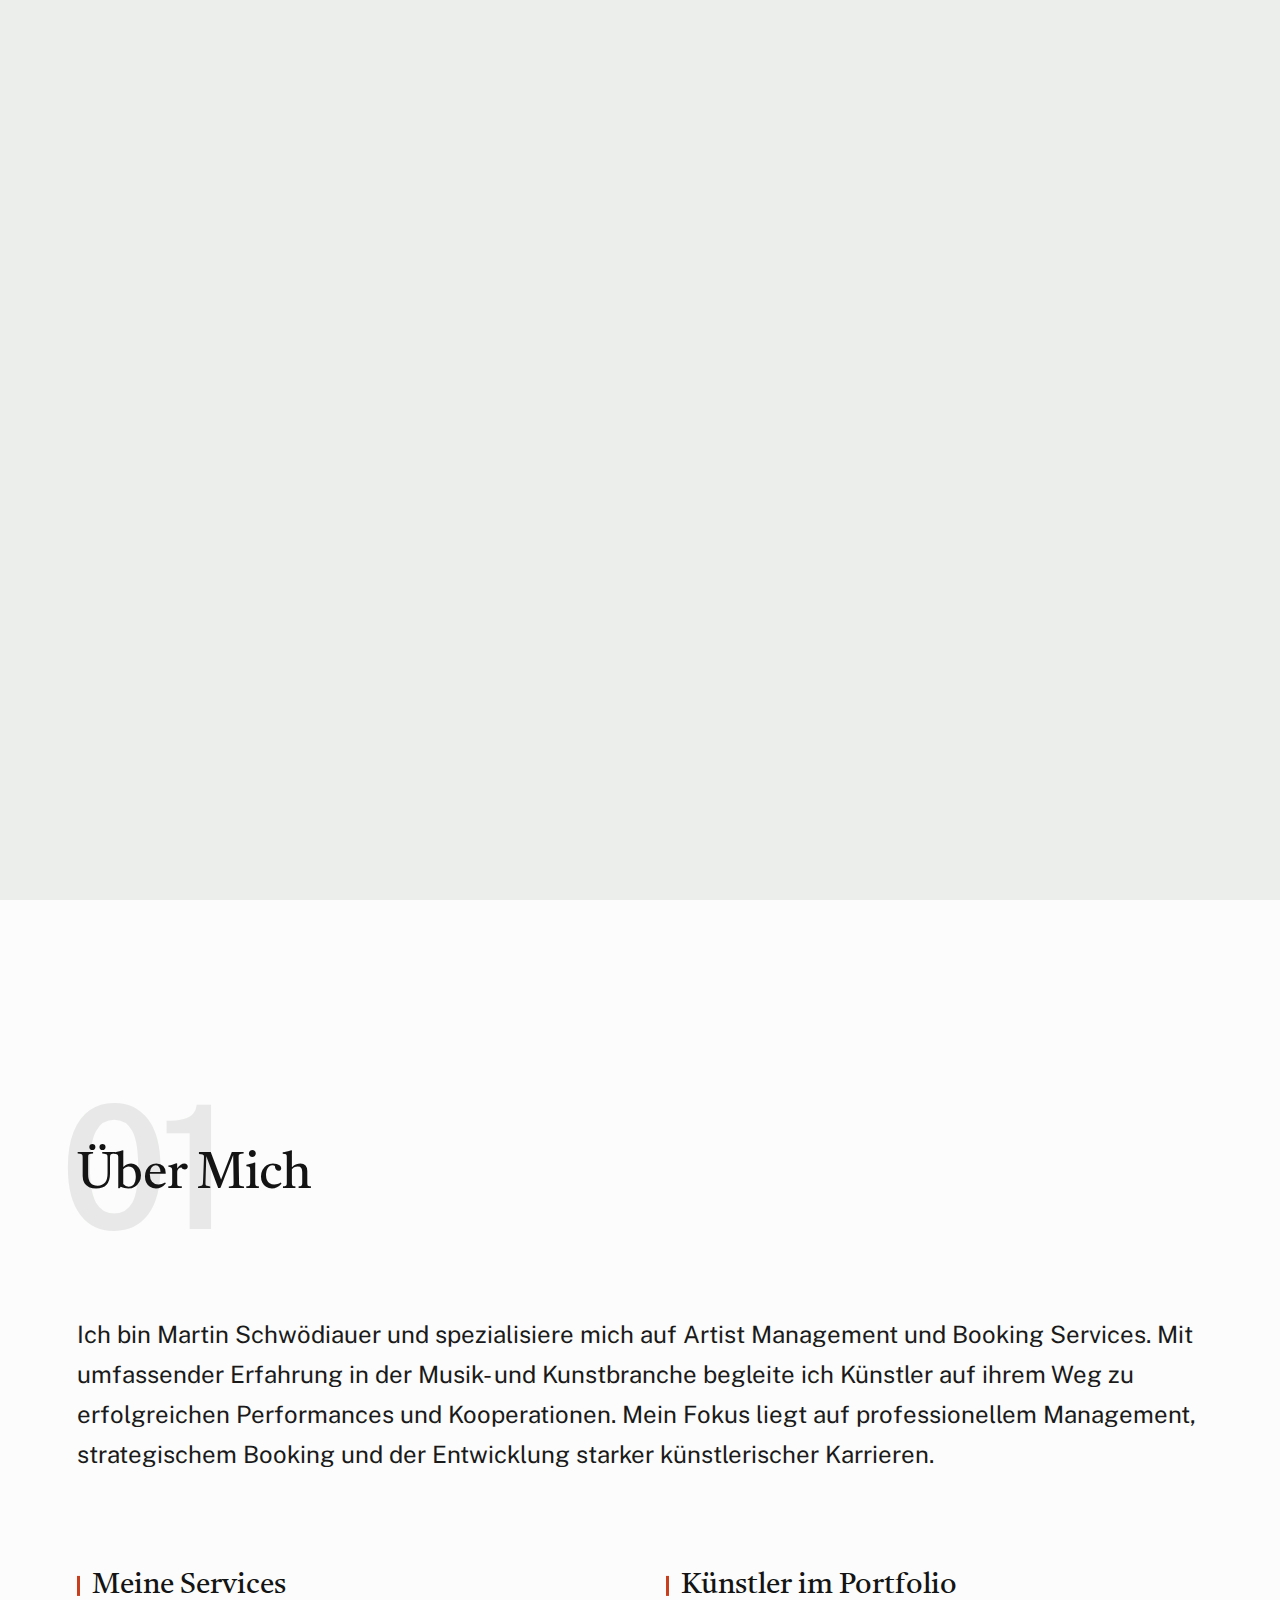
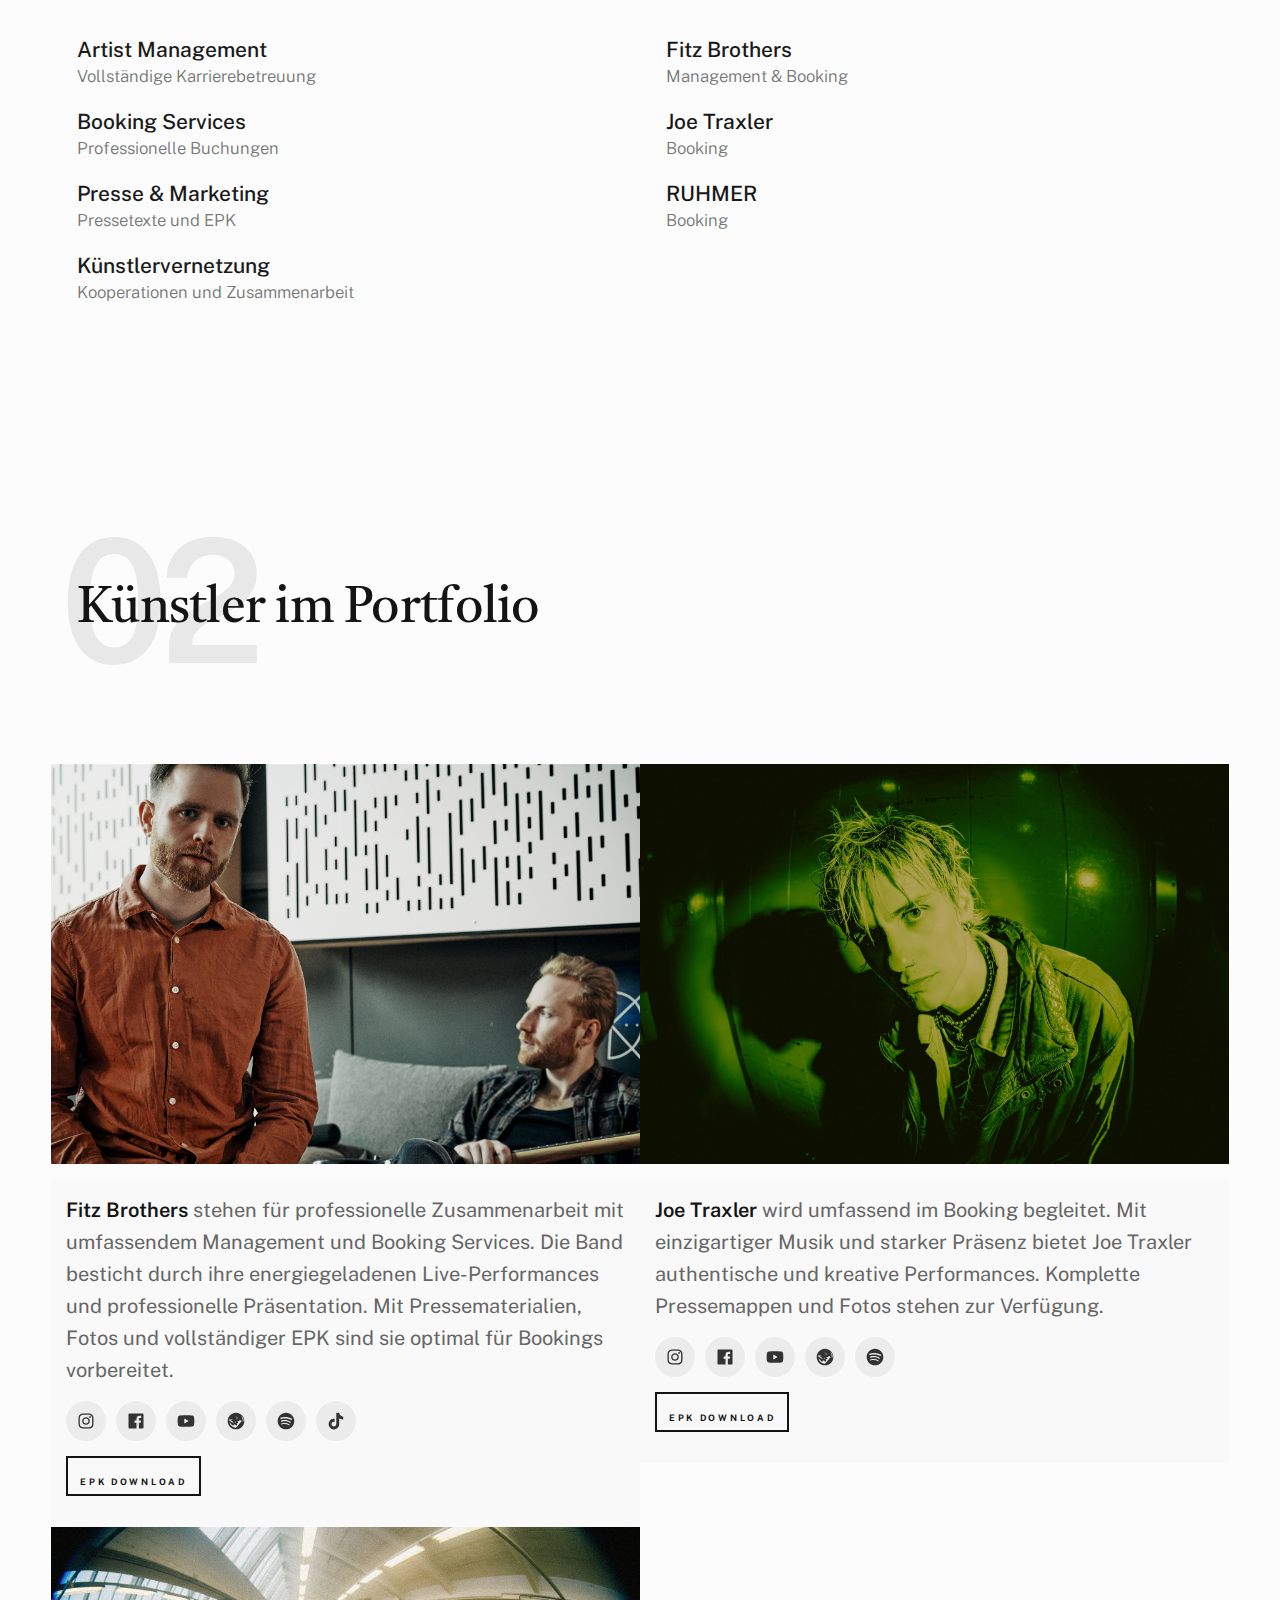
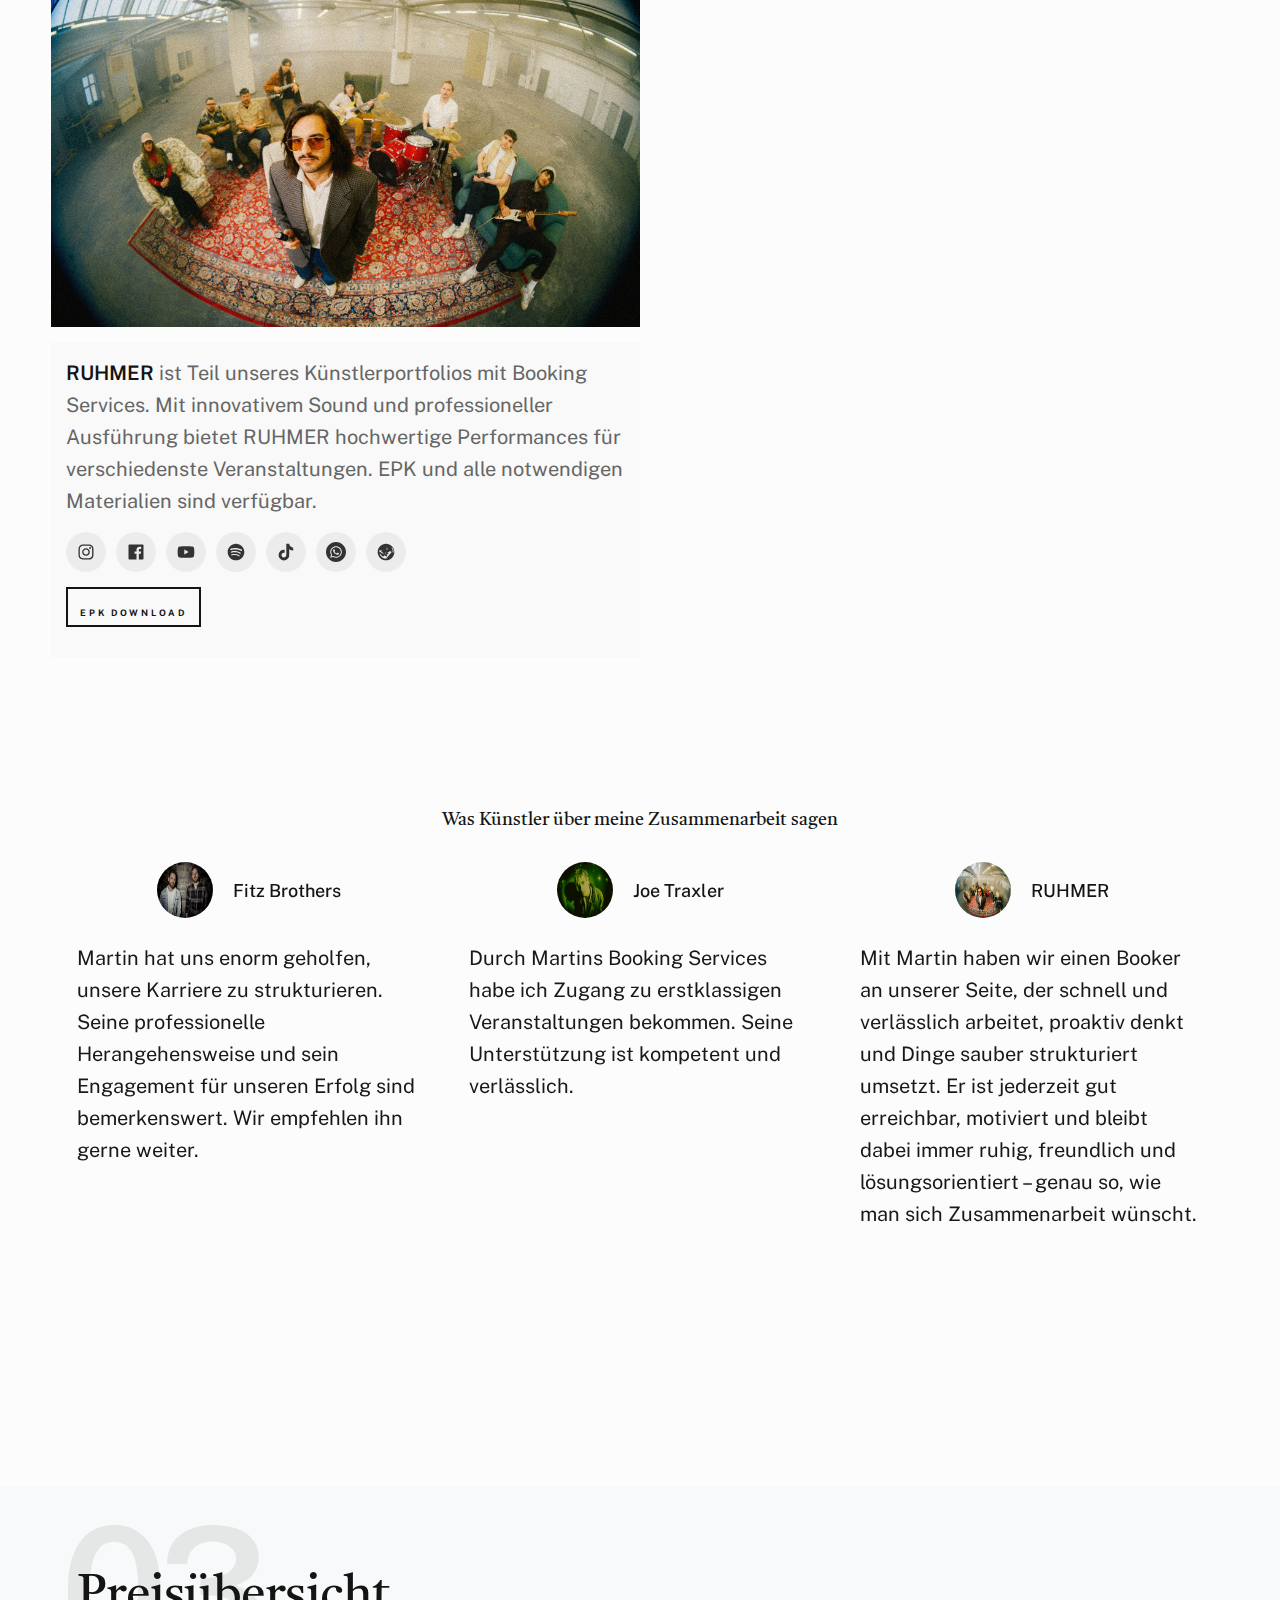
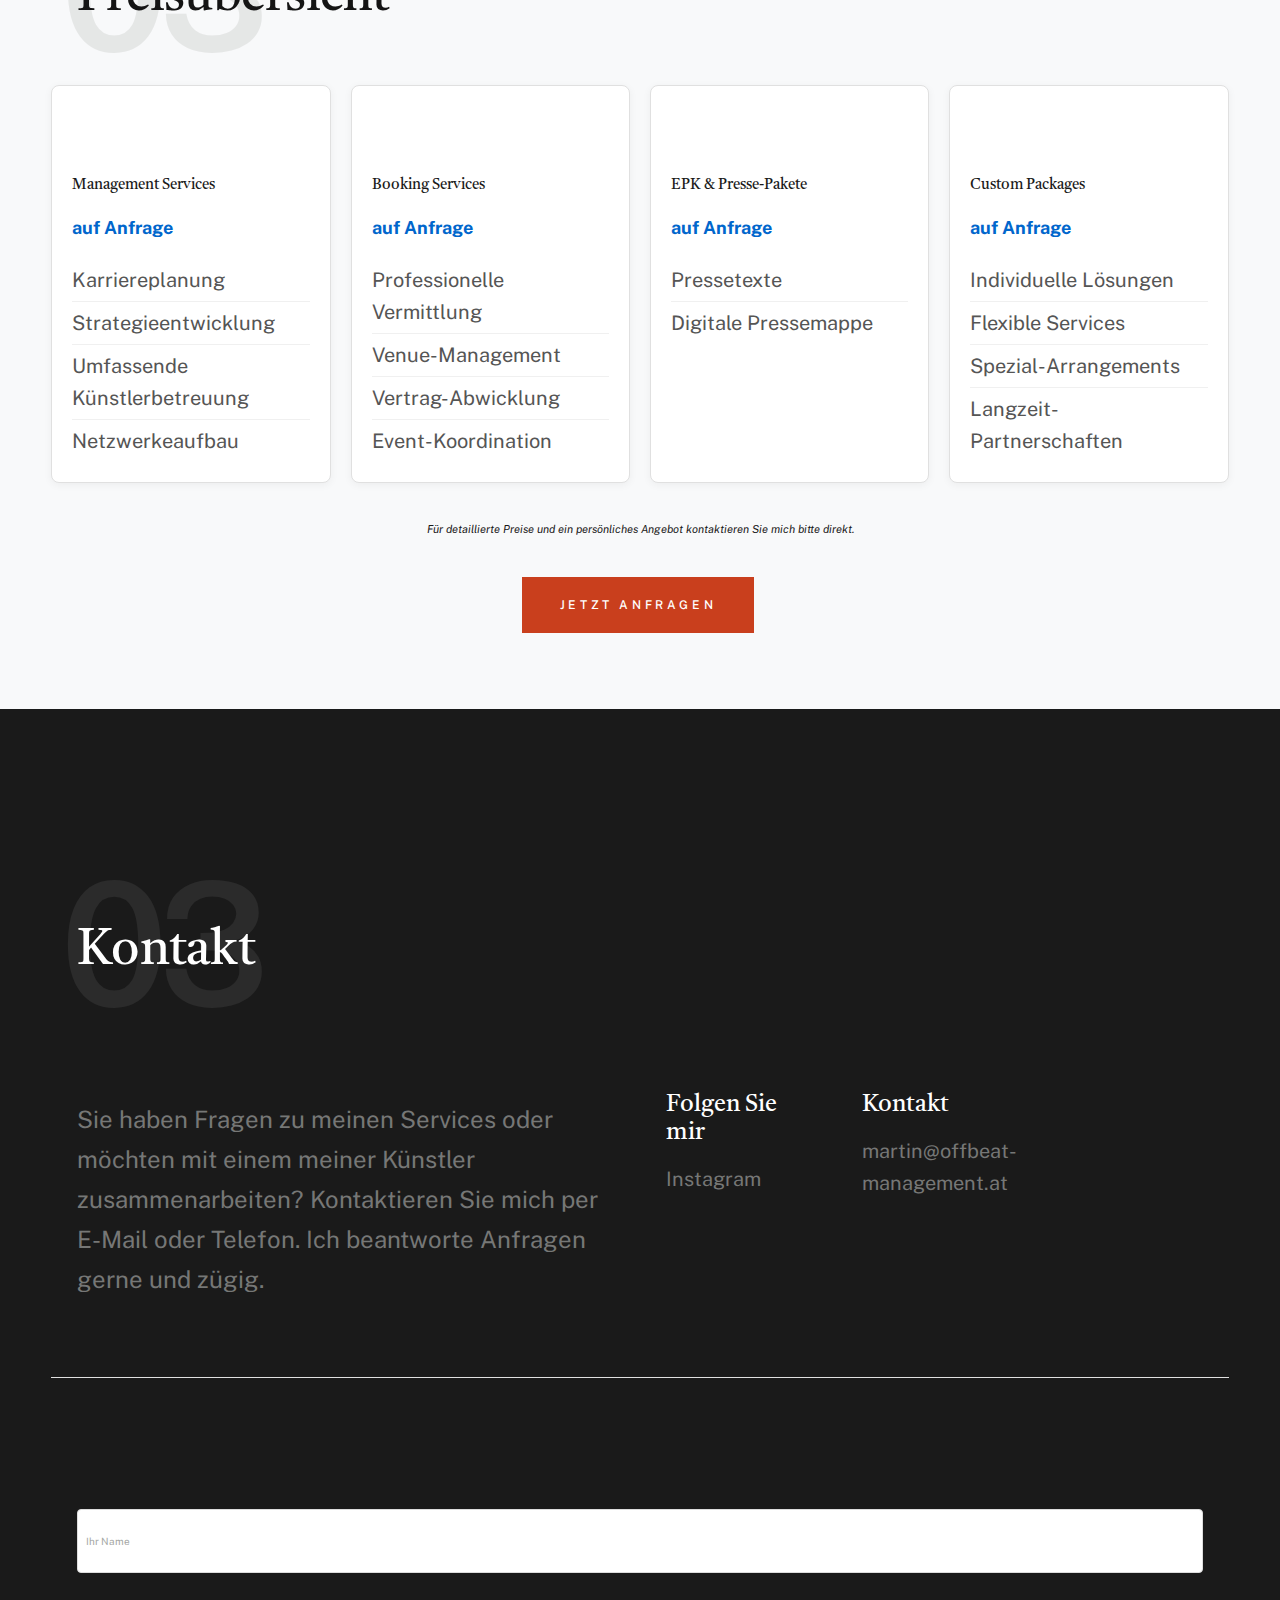
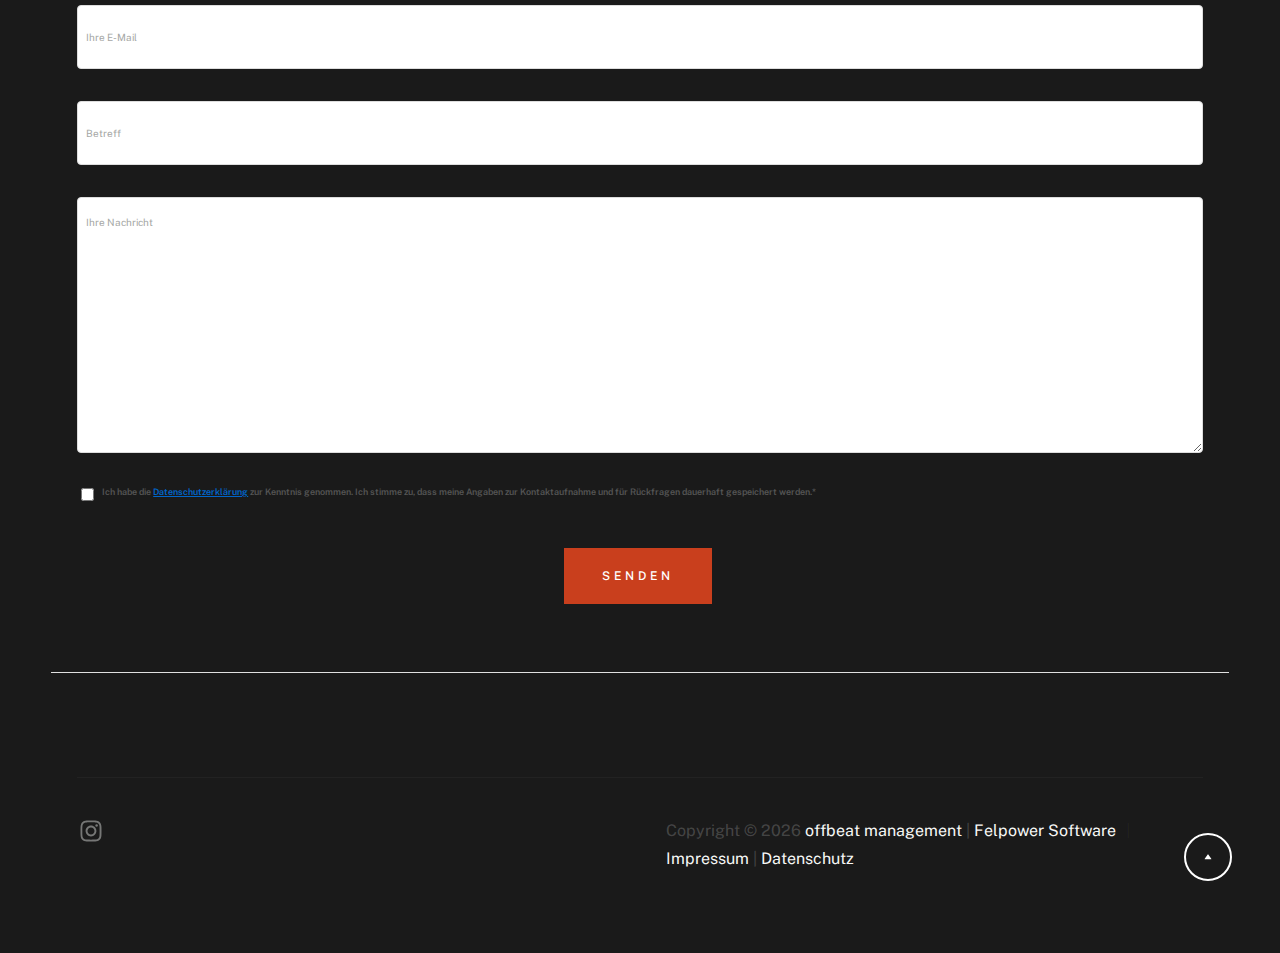
<file: index.html>
<!DOCTYPE html>
<html lang="de" class="no-js" >
<head>

    <!--- basic page needs
    ================================================== -->
    <meta charset="utf-8">
    <meta name="viewport" content="width=device-width, initial-scale=1">
    <title>Offbeat Management - Artist Management & Booking | Martin Schwödiauer</title>
    <meta name="description" content="Professionelles Artist Management und Booking Services in Österreich. Martin Schwödiauer bietet umfassende Künstlerbetreuung für Fitz Brothers, Joe Traxler und RUHMER.">
    <meta name="keywords" content="Artist Management, Booking Agent, Künstlermanagement, Konzertbuchung, Fitz Brothers, Joe Traxler, RUHMER, Musikmanagement Österreich, Live Booking">
    <meta name="author" content="Martin Schwödiauer">
    <meta name="robots" content="index, follow">
    <link rel="canonical" href="https://www.offbeat-management.at/">

    <!-- Open Graph / Facebook -->
    <meta property="og:type" content="website">
    <meta property="og:url" content="https://www.offbeat-management.at/">
    <meta property="og:title" content="Offbeat Management - Artist Management & Booking">
    <meta property="og:description" content="Professionelles Artist Management und Booking Services in Österreich. Umfassende Künstlerbetreuung für Fitz Brothers, Joe Traxler und RUHMER.">
    <meta property="og:image" content="https://www.offbeat-management.at/data/Website/Fotos/logos/Offbeat_Management_Icon_black_transparent.png">
    <meta property="og:locale" content="de_AT">

    <!-- Twitter -->
    <meta name="twitter:card" content="summary_large_image">
    <meta name="twitter:url" content="https://www.offbeat-management.at/">
    <meta name="twitter:title" content="Offbeat Management - Artist Management & Booking">
    <meta name="twitter:description" content="Professionelles Artist Management und Booking Services in Österreich.">
    <meta name="twitter:image" content="https://www.offbeat-management.at/data/Website/Fotos/logos/Offbeat_Management_Icon_black_transparent.png">

    <script>
        document.documentElement.classList.remove('no-js');
        document.documentElement.classList.add('js');
    </script>

    <!-- CSS
    ================================================== -->
    <link rel="preload" href="css/vendor.css" as="style" onload="this.onload=null;this.rel='stylesheet'">
    <link rel="preload" href="css/styles.css" as="style" onload="this.onload=null;this.rel='stylesheet'">
    <link rel="preload" href="css/custom.css" as="style" onload="this.onload=null;this.rel='stylesheet'">
    <noscript>
        <link rel="stylesheet" href="css/vendor.css">
        <link rel="stylesheet" href="css/styles.css">
        <link rel="stylesheet" href="css/custom.css">
    </noscript>

    <!-- favicons
    ================================================== -->
    <link rel="apple-touch-icon" sizes="180x180" href="assets/apple-touch-icon.png">
    <link rel="icon" type="image/png" sizes="32x32" href="assets/favicon-32x32.png">
    <link rel="icon" type="image/png" sizes="16x16" href="assets/favicon-16x16.png">
    <link rel="icon" type="image/x-icon" href="assets/favicon.ico">
    <link rel="manifest" href="site.webmanifest">

    <!-- Cloudflare Web Analytics -->
    <script defer src='https://static.cloudflareinsights.com/beacon.min.js' data-cf-beacon='{"token": "41fb45cce1a14b62a5c5382fb686d481"}'></script>
    <!-- End Cloudflare Web Analytics -->

</head>


<body id="top">

    
    <!-- preloader
    ================================================== -->
    <div id="preloader">
        <div id="loader" class="dots-fade">
            <div></div>
            <div></div>
            <div></div>
        </div>
    </div>


    <!-- page wrap
    ================================================== -->
    <div id="page" class="s-pagewrap">


        <!-- # site header 
        ================================================== -->
        <header class="s-header">
            <div class="row s-header__inner">

                <div class="s-header__block">
                    <div class="s-header__logo">
                        <a class="logo" href="index.html">
                            <img src="data/Website/Fotos/logos/Offbeat_Management_Icon_white_transparent.png" alt="Offbeat Management Logo" class="logo-img" loading="eager">
                        </a>
                    </div>

                    <a class="s-header__menu-toggle" href="#0"><span>Menu</span></a>
                </div> <!-- end s-header__block -->

                <nav class="s-header__nav">    
                    <ul class="s-header__menu-links">
                        <li class="current"><a class="smoothscroll" href="#intro">Home</a></li>
                        <li><a class="smoothscroll" href="#about">Über mich</a></li>
                        <li><a class="smoothscroll" href="#works">Künstler</a></li>
                        <li><a class="smoothscroll" href="#pricing">Preise</a></li>
                        <li><a class="smoothscroll" href="#footer">Kontakt</a></li>
                    </ul> <!-- s-header__menu-links -->    
                </nav> <!-- end s-header__nav -->

            </div> <!-- end s-header__inner -->
        </header> <!-- end s-header -->


        <!-- # intro
        ================================================== -->
        <section id="intro" class="s-intro target-section">

            <div class="row s-intro__content width-sixteen-col">
                <div class="column lg-12 s-intro__content-inner grid-block grid-16">
                    
                    <div class="s-intro__content-text">

                        <div class="s-intro__content-pretitle text-pretitle">Willkommen</div>
                        <h1 class="s-intro__content-title">
                        Ich bin
                        Martin Schwödiauer <br>
                        Artist Management <br>
                        & Booking Services
                        </h1>                            

                        <div class="s-intro__content-btns">
                            <a class="smoothscroll btn" href="#about">Mehr über mich</a>
                            <a class="smoothscroll btn btn--stroke" href="#footer">Kontakt</a>
                        </div> <!-- s-intro__content-btns -->   

                    </div> <!-- s-intro__content-text -->
                    
                    <div class="s-intro__content-media">
                        <div class="intro-carousel" data-carousel-images="data/Website/Fotos/Martin/DSF9099sw.jpg|data/Website/Fotos/Martin/DSF9337sw.jpg|data/Website/Fotos/Martin/DSF9353sw.jpg|data/Website/Fotos/Martin/DSF9383sw2.jpg">
                            <div class="intro-carousel__track">
                                <img class="intro-carousel__slide" src="data/Website/Fotos/Martin/DSF9099sw.jpg" alt="Martin Schwödiauer" loading="lazy">
                                <img class="intro-carousel__slide" src="data/Website/Fotos/Martin/DSF9337sw.jpg" alt="Martin Schwödiauer" loading="lazy">
                                <img class="intro-carousel__slide" src="data/Website/Fotos/Martin/DSF9353sw.jpg" alt="Martin Schwödiauer" loading="lazy">
                                <img class="intro-carousel__slide" src="data/Website/Fotos/Martin/DSF9383sw2.jpg" alt="Martin Schwödiauer" loading="lazy">
                            </div>
                            <div class="intro-carousel__dots"></div>
                        </div>
                    </div> <!-- s-intro__content-media -->

                </div> <!-- s-intro__content-inner -->  
            </div> <!-- s-intro__content -->

            <div class="s-intro__scroll-down">
                <a href="#about" class="smoothscroll">
                    <div class="scroll-icon">
                        <svg xmlns="http://www.w3.org/2000/svg" width="24" height="24" viewBox="0 0 24 24"><path d="M11.178 19.569a.998.998 0 0 0 1.644 0l9-13A.999.999 0 0 0 21 5H3a1.002 1.002 0 0 0-.822 1.569l9 13z"></path></svg>
                    </div>
                    <span class="scroll-text u-screen-reader-text">Scroll Down</span>
                </a>
            </div> <!-- s-intro__scroll-down -->

        </section> <!-- end s-intro -->


        <!-- # about
        ================================================== -->
        <section id="about" class="s-about target-section">

            <div class="row s-about__content">
                <div class="column xl-12">    
                    
                    <div class="section-header" data-num="01">
                        <h2 class="text-display-title">Über Mich</h2>
                    </div> <!-- end section-header -->

                    <p class="attention-getter">
                    Ich bin Martin Schwödiauer und spezialisiere mich auf Artist Management und Booking Services. 
                    Mit umfassender Erfahrung in der Musik- und Kunstbranche begleite ich Künstler auf ihrem Weg 
                    zu erfolgreichen Performances und Kooperationen. Mein Fokus liegt auf professionellem Management, 
                    strategischem Booking und der Entwicklung starker künstlerischer Karrieren.
                    </p>

                    <div class="grid-list-items s-about__blocks">

                        <div class="grid-list-items__item s-about__block">
                            <h4 class="s-about__block-title">Meine Services</h4>
                            <ul class="s-about__list">
                                <li>
                                    Artist Management
                                    <span>Vollständige Karrierebetreuung</span>
                                </li>
                                <li>
                                    Booking Services
                                    <span>Professionelle Buchungen</span>
                                </li>
                                <li>
                                    Presse & Marketing
                                    <span>Pressetexte und EPK</span>
                                </li>
                                <li>
                                    Künstlervernetzung
                                    <span>Kooperationen und Zusammenarbeit</span>
                                </li>
                            </ul>
                        </div> <!--end s-about__block -->

                        <div class="grid-list-items__item s-about__block">
                            <h4 class="s-about__block-title">Künstler im Portfolio</h4>

                            <ul class="s-about__list">
                                <li>
                                    <a class="smoothscroll" href="#fitz-brothers">
                                        Fitz Brothers
                                        <span>Management & Booking</span>
                                    </a>                                        
                                </li>
                                <li>
                                    <a class="smoothscroll" href="#joe-traxler">
                                        Joe Traxler
                                        <span>Booking</span>
                                    </a>
                                </li>
                                <li>
                                    <a class="smoothscroll" href="#ruhmer">
                                        RUHMER
                                        <span>Booking</span>
                                    </a>
                                </li>
                            </ul>
                        </div> <!--end s-about__block -->

                    </div> <!-- grid-list-items -->

                </div> <!--end column -->
            </div> <!--end s-about__content -->
            
        </section> <!-- end s-about -->   



        <!-- # works - Artists
        ================================================== -->
        <section id="works" class="s-works target-section">

            <div class="row">
                <div class="column xl-12">
                    <div class="section-header" data-num="02">
                        <h2 class="text-display-title">Künstler im Portfolio</h2>
                    </div> <!-- end section-header -->
                </div>
            </div>

            <div class="row folio-entries">

                <!-- Fitz Brothers -->
                <div class="column entry" id="fitz-brothers">
                    <a href="data/Website/Fitz_Brothers/FitzBrothers_4_Lukas_Johann.jpg" class="entry__link glightbox" data-glightbox="title: Fitz Brothers">
                        <div class="entry__thumb">
                            <img src="data/Website/Fitz_Brothers/FitzBrothers_4_Lukas_Johann.jpg" alt="Fitz Brothers" loading="lazy">
                        </div>
                        <div class="entry__info">
                            <h4 class="entry__title">Fitz Brothers</h4>
                            <div class="entry__cat">Management & Booking</div>
                        </div>
                    </a>

                    <div class="artist-details">
                        <div class="artist-bio">
                            <p><strong>Fitz Brothers</strong> stehen für professionelle Zusammenarbeit mit umfassendem Management und Booking Services. 
                            Die Band besticht durch ihre energiegeladenen Live-Performances und professionelle Präsentation. 
                            Mit Pressematerialien, Fotos und vollständiger EPK sind sie optimal für Bookings vorbereitet.</p>
                        </div>
                        <div class="artist-socials">
                            <a href="https://www.instagram.com/fitzbrothersmusic" target="_blank" rel="noopener noreferrer" title="Instagram">
                                <svg xmlns="http://www.w3.org/2000/svg" width="20" height="20" viewBox="0 0 24 24" fill="currentColor"><path d="M11.999,7.377c-2.554,0-4.623,2.07-4.623,4.623c0,2.554,2.069,4.624,4.623,4.624c2.552,0,4.623-2.07,4.623-4.624C16.622,9.447,14.551,7.377,11.999,7.377L11.999,7.377z M11.999,15.004c-1.659,0-3.004-1.345-3.004-3.003c0-1.659,1.345-3.003,3.004-3.003s3.002,1.344,3.002,3.003C15.001,13.659,13.658,15.004,11.999,15.004L11.999,15.004z"/><circle cx="16.806" cy="7.207" r="1.078"/><path d="M20.533,6.111c-0.469-1.209-1.424-2.165-2.633-2.632c-0.699-0.263-1.438-0.404-2.186-0.42c-0.963-0.042-1.268-0.054-3.71-0.054s-2.755,0-3.71,0.054C7.548,3.074,6.809,3.215,6.11,3.479C4.9,3.946,3.945,4.902,3.477,6.111c-0.263,0.7-0.404,1.438-0.419,2.186c-0.043,0.962-0.056,1.267-0.056,3.71c0,2.442,0,2.753,0.056,3.71c0.015,0.748,0.156,1.486,0.419,2.187c0.469,1.208,1.424,2.164,2.634,2.632c0.696,0.272,1.435,0.426,2.185,0.45c0.963,0.042,1.268,0.055,3.71,0.055s2.755,0,3.71-0.055c0.747-0.015,1.486-0.157,2.186-0.419c1.209-0.469,2.164-1.424,2.633-2.633c0.263-0.7,0.404-1.438,0.419-2.186c0.043-0.962,0.056-1.267,0.056-3.71s0-2.753-0.056-3.71C20.941,7.57,20.801,6.819,20.533,6.111z M19.315,15.643c-0.007,0.576-0.111,1.147-0.311,1.688c-0.305,0.787-0.926,1.409-1.712,1.711c-0.535,0.199-1.099,0.303-1.67,0.311c-0.95,0.044-1.218,0.055-3.654,0.055c-2.438,0-2.687,0-3.655-0.055c-0.569-0.007-1.135-0.112-1.669-0.311c-0.789-0.301-1.414-0.923-1.719-1.711c-0.196-0.534-0.302-1.099-0.311-1.669c-0.043-0.95-0.053-1.218-0.053-3.654c0-2.437,0-2.686,0.053-3.655c0.007-0.576,0.111-1.146,0.311-1.687c0.305-0.789,0.93-1.41,1.719-1.712c0.534-0.198,1.1-0.303,1.669-0.311c0.951-0.043,1.218-0.055,3.655-0.055c2.437,0,2.687,0,3.654,0.055c0.571,0.007,1.135,0.112,1.67,0.311c0.786,0.303,1.407,0.925,1.712,1.712c0.196,0.534,0.302,1.099,0.311,1.669c0.043,0.951,0.054,1.218,0.054,3.655c0,2.436,0,2.698-0.043,3.654H19.315z"/></svg>
                            </a>
                            <a href="https://facebook.com/fitzbrothers" target="_blank" rel="noopener noreferrer" title="Facebook">
                                <svg xmlns="http://www.w3.org/2000/svg" width="20" height="20" viewBox="0 0 24 24" fill="currentColor"><path d="M20,3H4C3.447,3,3,3.448,3,4v16c0,0.552,0.447,1,1,1h8.615v-6.96h-2.338v-2.725h2.338v-2c0-2.325,1.42-3.592,3.5-3.592c0.699-0.002,1.399,0.034,2.095,0.107v2.42h-1.435c-1.128,0-1.348,0.538-1.348,1.325v1.735h2.697l-0.35,2.725h-2.348V21H20c0.553,0,1-0.448,1-1V4C21,3.448,20.553,3,20,3z"/></svg>
                            </a>
                            <a href="https://youtube.com/@FITZBros" target="_blank" rel="noopener noreferrer" title="YouTube">
                                <svg xmlns="http://www.w3.org/2000/svg" width="20" height="20" viewBox="0 0 24 24" fill="currentColor"><path d="M21.593,7.203c-0.23-0.858-0.905-1.535-1.762-1.766C18.265,5.007,12,5,12,5S5.736,4.993,4.169,5.404c-0.84,0.229-1.534,0.921-1.766,1.778c-0.413,1.566-0.417,4.814-0.417,4.814s-0.004,3.264,0.406,4.814c0.23,0.857,0.905,1.534,1.763,1.765c1.582,0.43,7.83,0.437,7.83,0.437s6.265,0.007,7.831-0.403c0.856-0.23,1.534-0.906,1.767-1.763C21.997,15.281,22,12.034,22,12.034S22.02,8.769,21.593,7.203z M9.996,15.005l0.005-6l5.207,3.005L9.996,15.005z"/></svg>
                            </a>
                            <a href="https://fitzbrothers.at/" target="_blank" rel="noopener noreferrer" title="Website">
                                <svg xmlns="http://www.w3.org/2000/svg" width="20" height="20" viewBox="0 0 24 24" fill="currentColor"><path d="M12,2C6.486,2,2,6.486,2,12s4.486,10,10,10s10-4.486,10-10S17.514,2,12,2z M4,12c0-0.959,0.17-1.879,0.48-2.737 l4.293,4.293l-0.708,0.708L4.537,11.75C4.194,11.906,4,12.231,4,12z M19.575,11C19.261,10.421,18.625,10,18,10h-0.586l-1.5-1.5 c-0.187-0.188-0.442-0.293-0.707-0.293S14.394,8.312,14.207,8.5L13,9.707l-1.854-1.854c-0.188-0.188-0.442-0.293-0.707-0.293 S9.626,7.665,9.439,7.854l-2,2C7.251,9.854,7,10.232,7,10.707V13c0,0.553,0.447,1,1,1h2c0.553,0,1-0.447,1-1v-1.586l1.146-1.146 l1.854,1.854c0.188,0.188,0.442,0.293,0.707,0.293s0.52-0.105,0.707-0.293L17,10.414L18.586,12C18.779,12.193,19.032,12.293,19.293,12.293 c0.26,0,0.516-0.1,0.707-0.293C20.359,11.641,20.166,11.227,19.575,11z M12,20c-3.86,0-7.087-2.775-7.832-6.445l3.539,3.538 C7.894,17.28,8.149,17.386,8.414,17.386s0.52-0.106,0.707-0.293l1.293-1.293l1.293,1.293c0.188,0.188,0.442,0.293,0.707,0.293 s0.52-0.105,0.707-0.293c0.391-0.391,0.391-1.023,0-1.414l-1.707-1.707c-0.188-0.188-0.442-0.293-0.707-0.293s-0.52,0.105-0.707,0.293 L9,14.586l-2.879-2.879C6.042,11.519,6,11.266,6,11v-0.293l1.5-1.5l1.854,1.854C9.542,11.249,9.797,11.354,10.061,11.354 s0.52-0.105,0.707-0.293l2-2c0.188-0.188,0.293-0.442,0.293-0.707s-0.105-0.52-0.293-0.707L11,5.879c1.321-0.56,2.742-0.879,4.236-0.879 C18.411,5,21,7.589,21,10.764V12c0,0.333-0.166,0.646-0.445,0.832L19,13.764V16c0,0.553-0.447,1-1,1h-2c-0.553,0-1-0.447-1-1v-2.236 l-0.832-0.555C13.979,12.08,13.746,12,13.5,12h-1c-0.553,0-1,0.447-1,1v1c0,0.553,0.447,1,1,1h0.5c0.246,0,0.479-0.08,0.668-0.209 L15,14.236V16c0,1.104,0.896,2,2,2h2c1.104,0,2-0.896,2-2v-1.764l1.445-0.963C19.771,12.854,20,12.443,20,12v-1.236 C20,6.486,16.411,3,12,3C9.657,3,7.548,3.951,6,5.492v0.215c0,0.265,0.105,0.52,0.293,0.707l1.854,1.854 c0.188,0.188,0.442,0.293,0.707,0.293s0.52-0.105,0.707-0.293l1.5-1.5C11.249,6.58,11.504,6.475,11.768,6.475 c0.265,0,0.52,0.105,0.707,0.293l1.768,1.768c0.391,0.391,0.391,1.023,0,1.414s-1.023,0.391-1.414,0l-1.061-1.061l-0.5,0.5 c-0.188,0.188-0.293,0.442-0.293,0.707V12c0,0.553,0.447,1,1,1h1c0.384,0,0.735-0.221,0.901-0.566L15,11h2.5 c0.208,0,0.417,0.035,0.611,0.105C18.686,11.293,19.158,11.293,19.575,11z"/></svg>
                            </a>
                            <a href="https://open.spotify.com/artist/5fZMIiZ4K0VMfi4Ebo6M71?si=qr-pzsB4Qku5EuMYBudZmA" target="_blank" rel="noopener noreferrer" title="Spotify">
                                <svg xmlns="http://www.w3.org/2000/svg" width="20" height="20" viewBox="0 0 24 24" fill="currentColor"><path d="M12,2C6.486,2,2,6.486,2,12s4.486,10,10,10s10-4.486,10-10S17.514,2,12,2z M16.392,16.909 c-0.175,0.287-0.556,0.377-0.851,0.203c-2.33-1.421-5.266-1.743-8.726-0.954c-0.333,0.076-0.659-0.136-0.734-0.469 c-0.074-0.333,0.137-0.659,0.469-0.734c3.796-0.865,7.045-0.492,9.705,1.102C16.542,16.232,16.568,16.622,16.392,16.909z M17.778,13.834c-0.222,0.359-0.694,0.473-1.053,0.252c-2.666-1.64-6.727-2.115-9.874-1.156c-0.413,0.126-0.85-0.107-0.976-0.521 c-0.126-0.414,0.107-0.851,0.521-0.977c3.597-1.098,8.049-0.565,11.083,1.318C17.838,12.972,18.001,13.475,17.778,13.834z M17.902,10.625c-3.193-1.897-8.465-2.071-11.515-1.145c-0.495,0.15-1.02-0.129-1.17-0.624c-0.149-0.495,0.129-1.019,0.624-1.168 c3.511-1.067,9.396-0.862,13.109,1.323c0.448,0.264,0.595,0.838,0.331,1.286C18.816,10.745,18.35,10.889,17.902,10.625z"/></svg>
                            </a>
                            <a href="https://tiktok.com/@FITZBrothers" target="_blank" rel="noopener noreferrer" title="TikTok">
                                <svg xmlns="http://www.w3.org/2000/svg" width="20" height="20" viewBox="0 0 24 24" fill="currentColor"><path d="M19.59 6.69a4.83 4.83 0 0 1-3.77-4.25V2h-3.45v13.67a2.89 2.89 0 0 1-5.2 1.74 2.89 2.89 0 0 1 2.31-4.64 2.93 2.93 0 0 1 .88.13V9.4a6.84 6.84 0 0 0-1-.05A6.33 6.33 0 0 0 5 20.1a6.34 6.34 0 0 0 10.86-4.43v-7a8.16 8.16 0 0 0 4.77 1.52v-3.4a4.85 4.85 0 0 1-1-.1z"/></svg>
                            </a>
                        </div>
                        <div class="artist-contact">
                            <p><a href="data/Website/Fitz_Brothers/epk/epk.zip" download class="btn btn--stroke btn--small">EPK Download</a></p>
                        </div>
                    </div>
                </div> <!-- entry -->

                <!-- Joe Traxler -->
                <div class="column entry" id="Joe Traxler">
                    <a href="data/Website/Joe_Traxler/images/Presshot_horizontal_CherieHansson.jpg" class="entry__link glightbox" data-glightbox="title: Joe Traxler">
                        <div class="entry__thumb">
                            <img src="data/Website/Joe_Traxler/images/Presshot_horizontal_CherieHansson.jpg" alt="Joe Traxler" loading="lazy">
                        </div>
                        <div class="entry__info">
                            <h4 class="entry__title">Joe Traxler</h4>
                            <div class="entry__cat">Booking</div>
                        </div>
                    </a>

                    <div class="artist-details">
                        <div class="artist-bio">
                            <p><strong>Joe Traxler</strong> wird umfassend im Booking begleitet. 
                            Mit einzigartiger Musik und starker Präsenz bietet Joe Traxler authentische und kreative Performances. 
                            Komplette Pressemappen und Fotos stehen zur Verfügung.</p>
                        </div>
                        <div class="artist-socials">
                            <a href="https://www.instagram.com/joetraxlermusic/" target="_blank" rel="noopener noreferrer" title="Instagram">
                                <svg xmlns="http://www.w3.org/2000/svg" width="20" height="20" viewBox="0 0 24 24" fill="currentColor"><path d="M11.999,7.377c-2.554,0-4.623,2.07-4.623,4.623c0,2.554,2.069,4.624,4.623,4.624c2.552,0,4.623-2.07,4.623-4.624C16.622,9.447,14.551,7.377,11.999,7.377L11.999,7.377z M11.999,15.004c-1.659,0-3.004-1.345-3.004-3.003c0-1.659,1.345-3.003,3.004-3.003s3.002,1.344,3.002,3.003C15.001,13.659,13.658,15.004,11.999,15.004L11.999,15.004z"/><circle cx="16.806" cy="7.207" r="1.078"/><path d="M20.533,6.111c-0.469-1.209-1.424-2.165-2.633-2.632c-0.699-0.263-1.438-0.404-2.186-0.42c-0.963-0.042-1.268-0.054-3.71-0.054s-2.755,0-3.71,0.054C7.548,3.074,6.809,3.215,6.11,3.479C4.9,3.946,3.945,4.902,3.477,6.111c-0.263,0.7-0.404,1.438-0.419,2.186c-0.043,0.962-0.056,1.267-0.056,3.71c0,2.442,0,2.753,0.056,3.71c0.015,0.748,0.156,1.486,0.419,2.187c0.469,1.208,1.424,2.164,2.634,2.632c0.696,0.272,1.435,0.426,2.185,0.45c0.963,0.042,1.268,0.055,3.71,0.055s2.755,0,3.71-0.055c0.747-0.015,1.486-0.157,2.186-0.419c1.209-0.469,2.164-1.424,2.633-2.633c0.263-0.7,0.404-1.438,0.419-2.186c0.043-0.962,0.056-1.267,0.056-3.71s0-2.753-0.056-3.71C20.941,7.57,20.801,6.819,20.533,6.111z M19.315,15.643c-0.007,0.576-0.111,1.147-0.311,1.688c-0.305,0.787-0.926,1.409-1.712,1.711c-0.535,0.199-1.099,0.303-1.67,0.311c-0.95,0.044-1.218,0.055-3.654,0.055c-2.438,0-2.687,0-3.655-0.055c-0.569-0.007-1.135-0.112-1.669-0.311c-0.789-0.301-1.414-0.923-1.719-1.711c-0.196-0.534-0.302-1.099-0.311-1.669c-0.043-0.95-0.053-1.218-0.053-3.654c0-2.437,0-2.686,0.053-3.655c0.007-0.576,0.111-1.146,0.311-1.687c0.305-0.789,0.93-1.41,1.719-1.712c0.534-0.198,1.1-0.303,1.669-0.311c0.951-0.043,1.218-0.055,3.655-0.055c2.437,0,2.687,0,3.654,0.055c0.571,0.007,1.135,0.112,1.67,0.311c0.786,0.303,1.407,0.925,1.712,1.712c0.196,0.534,0.302,1.099,0.311,1.669c0.043,0.951,0.054,1.218,0.054,3.655c0,2.436,0,2.698-0.043,3.654H19.315z"/></svg>
                            </a>
                            <a href="https://www.facebook.com/joetraxlermusic" target="_blank" rel="noopener noreferrer" title="Facebook">
                                <svg xmlns="http://www.w3.org/2000/svg" width="20" height="20" viewBox="0 0 24 24" fill="currentColor"><path d="M20,3H4C3.447,3,3,3.448,3,4v16c0,0.552,0.447,1,1,1h8.615v-6.96h-2.338v-2.725h2.338v-2c0-2.325,1.42-3.592,3.5-3.592c0.699-0.002,1.399,0.034,2.095,0.107v2.42h-1.435c-1.128,0-1.348,0.538-1.348,1.325v1.735h2.697l-0.35,2.725h-2.348V21H20c0.553,0,1-0.448,1-1V4C21,3.448,20.553,3,20,3z"/></svg>
                            </a>
                            <a href="https://www.youtube.com/user/joetraxlermusic" target="_blank" rel="noopener noreferrer" title="YouTube">
                                <svg xmlns="http://www.w3.org/2000/svg" width="20" height="20" viewBox="0 0 24 24" fill="currentColor"><path d="M21.593,7.203c-0.23-0.858-0.905-1.535-1.762-1.766C18.265,5.007,12,5,12,5S5.736,4.993,4.169,5.404c-0.84,0.229-1.534,0.921-1.766,1.778c-0.413,1.566-0.417,4.814-0.417,4.814s-0.004,3.264,0.406,4.814c0.23,0.857,0.905,1.534,1.763,1.765c1.582,0.43,7.83,0.437,7.83,0.437s6.265,0.007,7.831-0.403c0.856-0.23,1.534-0.906,1.767-1.763C21.997,15.281,22,12.034,22,12.034S22.02,8.769,21.593,7.203z M9.996,15.005l0.005-6l5.207,3.005L9.996,15.005z"/></svg>
                            </a>
                            <a href="https://www.joetraxler.com/" target="_blank" rel="noopener noreferrer" title="Website">
                                <svg xmlns="http://www.w3.org/2000/svg" width="20" height="20" viewBox="0 0 24 24" fill="currentColor"><path d="M12,2C6.486,2,2,6.486,2,12s4.486,10,10,10s10-4.486,10-10S17.514,2,12,2z M4,12c0-0.959,0.17-1.879,0.48-2.737 l4.293,4.293l-0.708,0.708L4.537,11.75C4.194,11.906,4,12.231,4,12z M19.575,11C19.261,10.421,18.625,10,18,10h-0.586l-1.5-1.5 c-0.187-0.188-0.442-0.293-0.707-0.293S14.394,8.312,14.207,8.5L13,9.707l-1.854-1.854c-0.188-0.188-0.442-0.293-0.707-0.293 S9.626,7.665,9.439,7.854l-2,2C7.251,9.854,7,10.232,7,10.707V13c0,0.553,0.447,1,1,1h2c0.553,0,1-0.447,1-1v-1.586l1.146-1.146 l1.854,1.854c0.188,0.188,0.442,0.293,0.707,0.293s0.52-0.105,0.707-0.293L17,10.414L18.586,12C18.779,12.193,19.032,12.293,19.293,12.293 c0.26,0,0.516-0.1,0.707-0.293C20.359,11.641,20.166,11.227,19.575,11z M12,20c-3.86,0-7.087-2.775-7.832-6.445l3.539,3.538 C7.894,17.28,8.149,17.386,8.414,17.386s0.52-0.106,0.707-0.293l1.293-1.293l1.293,1.293c0.188,0.188,0.442,0.293,0.707,0.293 s0.52-0.105,0.707-0.293c0.391-0.391,0.391-1.023,0-1.414l-1.707-1.707c-0.188-0.188-0.442-0.293-0.707-0.293s-0.52,0.105-0.707,0.293 L9,14.586l-2.879-2.879C6.042,11.519,6,11.266,6,11v-0.293l1.5-1.5l1.854,1.854C9.542,11.249,9.797,11.354,10.061,11.354 s0.52-0.105,0.707-0.293l2-2c0.188-0.188,0.293-0.442,0.293-0.707s-0.105-0.52-0.293-0.707L11,5.879c1.321-0.56,2.742-0.879,4.236-0.879 C18.411,5,21,7.589,21,10.764V12c0,0.333-0.166,0.646-0.445,0.832L19,13.764V16c0,0.553-0.447,1-1,1h-2c-0.553,0-1-0.447-1-1v-2.236 l-0.832-0.555C13.979,12.08,13.746,12,13.5,12h-1c-0.553,0-1,0.447-1,1v1c0,0.553,0.447,1,1,1h0.5c0.246,0,0.479-0.08,0.668-0.209 L15,14.236V16c0,1.104,0.896,2,2,2h2c1.104,0,2-0.896,2-2v-1.764l1.445-0.963C19.771,12.854,20,12.443,20,12v-1.236 C20,6.486,16.411,3,12,3C9.657,3,7.548,3.951,6,5.492v0.215c0,0.265,0.105,0.52,0.293,0.707l1.854,1.854 c0.188,0.188,0.442,0.293,0.707,0.293s0.52-0.105,0.707-0.293l1.5-1.5C11.249,6.58,11.504,6.475,11.768,6.475 c0.265,0,0.52,0.105,0.707,0.293l1.768,1.768c0.391,0.391,0.391,1.023,0,1.414s-1.023,0.391-1.414,0l-1.061-1.061l-0.5,0.5 c-0.188,0.188-0.293,0.442-0.293,0.707V12c0,0.553,0.447,1,1,1h1c0.384,0,0.735-0.221,0.901-0.566L15,11h2.5 c0.208,0,0.417,0.035,0.611,0.105C18.686,11.293,19.158,11.293,19.575,11z"/></svg>
                            </a>
                            <a href="https://open.spotify.com/artist/6uKhANzXcfTiGJ9ulZDBno?si=AuhgHu0STPSfIzdSeuW_ZA" target="_blank" rel="noopener noreferrer" title="Spotify">
                                <svg xmlns="http://www.w3.org/2000/svg" width="20" height="20" viewBox="0 0 24 24" fill="currentColor"><path d="M12,2C6.486,2,2,6.486,2,12s4.486,10,10,10s10-4.486,10-10S17.514,2,12,2z M16.392,16.909 c-0.175,0.287-0.556,0.377-0.851,0.203c-2.33-1.421-5.266-1.743-8.726-0.954c-0.333,0.076-0.659-0.136-0.734-0.469 c-0.074-0.333,0.137-0.659,0.469-0.734c3.796-0.865,7.045-0.492,9.705,1.102C16.542,16.232,16.568,16.622,16.392,16.909z M17.778,13.834c-0.222,0.359-0.694,0.473-1.053,0.252c-2.666-1.64-6.727-2.115-9.874-1.156c-0.413,0.126-0.85-0.107-0.976-0.521 c-0.126-0.414,0.107-0.851,0.521-0.977c3.597-1.098,8.049-0.565,11.083,1.318C17.838,12.972,18.001,13.475,17.778,13.834z M17.902,10.625c-3.193-1.897-8.465-2.071-11.515-1.145c-0.495,0.15-1.02-0.129-1.17-0.624c-0.149-0.495,0.129-1.019,0.624-1.168 c3.511-1.067,9.396-0.862,13.109,1.323c0.448,0.264,0.595,0.838,0.331,1.286C18.816,10.745,18.35,10.889,17.902,10.625z"/></svg>
                            </a>
                        </div>
                        <div class="artist-contact">
                            <p><a href="data/Website/Joe_Traxler/epk/epk.zip" download class="btn btn--stroke btn--small">EPK Download</a></p>
                        </div>
                    </div>
                </div> <!-- entry -->

                <!-- RUHMER -->
                <div class="column entry" id="RUHMER">
                    <a href="data/Website/RUHMER/images/RUHMER Pressefoto.jpg" class="entry__link glightbox" data-glightbox="title: RUHMER">
                        <div class="entry__thumb">
                            <img src="data/Website/RUHMER/images/RUHMER Pressefoto.jpg" alt="RUHMER" loading="lazy">
                        </div>
                        <div class="entry__info">
                            <h4 class="entry__title">RUHMER</h4>
                            <div class="entry__cat">Booking</div>
                        </div>
                    </a>

                    <div class="artist-details">
                        <div class="artist-bio">
                            <p><strong>RUHMER</strong> ist Teil unseres Künstlerportfolios mit Booking Services. 
                            Mit innovativem Sound und professioneller Ausführung bietet RUHMER hochwertige Performances für verschiedenste Veranstaltungen. 
                            EPK und alle notwendigen Materialien sind verfügbar.</p>
                        </div>
                        <div class="artist-socials">
                            <a href="https://www.instagram.com/ruhmermusic" target="_blank" rel="noopener noreferrer" title="Instagram">
                                <svg xmlns="http://www.w3.org/2000/svg" width="20" height="20" viewBox="0 0 24 24" fill="currentColor"><path d="M11.999,7.377c-2.554,0-4.623,2.07-4.623,4.623c0,2.554,2.069,4.624,4.623,4.624c2.552,0,4.623-2.07,4.623-4.624C16.622,9.447,14.551,7.377,11.999,7.377L11.999,7.377z M11.999,15.004c-1.659,0-3.004-1.345-3.004-3.003c0-1.659,1.345-3.003,3.004-3.003s3.002,1.344,3.002,3.003C15.001,13.659,13.658,15.004,11.999,15.004L11.999,15.004z"/><circle cx="16.806" cy="7.207" r="1.078"/><path d="M20.533,6.111c-0.469-1.209-1.424-2.165-2.633-2.632c-0.699-0.263-1.438-0.404-2.186-0.42c-0.963-0.042-1.268-0.054-3.71-0.054s-2.755,0-3.71,0.054C7.548,3.074,6.809,3.215,6.11,3.479C4.9,3.946,3.945,4.902,3.477,6.111c-0.263,0.7-0.404,1.438-0.419,2.186c-0.043,0.962-0.056,1.267-0.056,3.71c0,2.442,0,2.753,0.056,3.71c0.015,0.748,0.156,1.486,0.419,2.187c0.469,1.208,1.424,2.164,2.634,2.632c0.696,0.272,1.435,0.426,2.185,0.45c0.963,0.042,1.268,0.055,3.71,0.055s2.755,0,3.71-0.055c0.747-0.015,1.486-0.157,2.186-0.419c1.209-0.469,2.164-1.424,2.633-2.633c0.263-0.7,0.404-1.438,0.419-2.186c0.043-0.962,0.056-1.267,0.056-3.71s0-2.753-0.056-3.71C20.941,7.57,20.801,6.819,20.533,6.111z M19.315,15.643c-0.007,0.576-0.111,1.147-0.311,1.688c-0.305,0.787-0.926,1.409-1.712,1.711c-0.535,0.199-1.099,0.303-1.67,0.311c-0.95,0.044-1.218,0.055-3.654,0.055c-2.438,0-2.687,0-3.655-0.055c-0.569-0.007-1.135-0.112-1.669-0.311c-0.789-0.301-1.414-0.923-1.719-1.711c-0.196-0.534-0.302-1.099-0.311-1.669c-0.043-0.95-0.053-1.218-0.053-3.654c0-2.437,0-2.686,0.053-3.655c0.007-0.576,0.111-1.146,0.311-1.687c0.305-0.789,0.93-1.41,1.719-1.712c0.534-0.198,1.1-0.303,1.669-0.311c0.951-0.043,1.218-0.055,3.655-0.055c2.437,0,2.687,0,3.654,0.055c0.571,0.007,1.135,0.112,1.67,0.311c0.786,0.303,1.407,0.925,1.712,1.712c0.196,0.534,0.302,1.099,0.311,1.669c0.043,0.951,0.054,1.218,0.054,3.655c0,2.436,0,2.698-0.043,3.654H19.315z"/></svg>
                            </a>
                            <a href="https://www.facebook.com/ruhmermusic" target="_blank" rel="noopener noreferrer" title="Facebook">
                                <svg xmlns="http://www.w3.org/2000/svg" width="20" height="20" viewBox="0 0 24 24" fill="currentColor"><path d="M20,3H4C3.447,3,3,3.448,3,4v16c0,0.552,0.447,1,1,1h8.615v-6.96h-2.338v-2.725h2.338v-2c0-2.325,1.42-3.592,3.5-3.592c0.699-0.002,1.399,0.034,2.095,0.107v2.42h-1.435c-1.128,0-1.348,0.538-1.348,1.325v1.735h2.697l-0.35,2.725h-2.348V21H20c0.553,0,1-0.448,1-1V4C21,3.448,20.553,3,20,3z"/></svg>
                            </a>
                            <a href="https://www.youtube.com/ruhmermusic" target="_blank" rel="noopener noreferrer" title="YouTube">
                                <svg xmlns="http://www.w3.org/2000/svg" width="20" height="20" viewBox="0 0 24 24" fill="currentColor"><path d="M21.593,7.203c-0.23-0.858-0.905-1.535-1.762-1.766C18.265,5.007,12,5,12,5S5.736,4.993,4.169,5.404c-0.84,0.229-1.534,0.921-1.766,1.778c-0.413,1.566-0.417,4.814-0.417,4.814s-0.004,3.264,0.406,4.814c0.23,0.857,0.905,1.534,1.763,1.765c1.582,0.43,7.83,0.437,7.83,0.437s6.265,0.007,7.831-0.403c0.856-0.23,1.534-0.906,1.767-1.763C21.997,15.281,22,12.034,22,12.034S22.02,8.769,21.593,7.203z M9.996,15.005l0.005-6l5.207,3.005L9.996,15.005z"/></svg>
                            </a>
                            <a href="https://open.spotify.com/artist/6VEYPJvFxv8krAvGLszQ6T?si=0qwh5z5UROKIzF4lHVKJSg" target="_blank" rel="noopener noreferrer" title="Spotify">
                                <svg xmlns="http://www.w3.org/2000/svg" width="20" height="20" viewBox="0 0 24 24" fill="currentColor"><path d="M12,2C6.486,2,2,6.486,2,12s4.486,10,10,10s10-4.486,10-10S17.514,2,12,2z M16.392,16.909 c-0.175,0.287-0.556,0.377-0.851,0.203c-2.33-1.421-5.266-1.743-8.726-0.954c-0.333,0.076-0.659-0.136-0.734-0.469 c-0.074-0.333,0.137-0.659,0.469-0.734c3.796-0.865,7.045-0.492,9.705,1.102C16.542,16.232,16.568,16.622,16.392,16.909z M17.778,13.834c-0.222,0.359-0.694,0.473-1.053,0.252c-2.666-1.64-6.727-2.115-9.874-1.156c-0.413,0.126-0.85-0.107-0.976-0.521 c-0.126-0.414,0.107-0.851,0.521-0.977c3.597-1.098,8.049-0.565,11.083,1.318C17.838,12.972,18.001,13.475,17.778,13.834z M17.902,10.625c-3.193-1.897-8.465-2.071-11.515-1.145c-0.495,0.15-1.02-0.129-1.17-0.624c-0.149-0.495,0.129-1.019,0.624-1.168 c3.511-1.067,9.396-0.862,13.109,1.323c0.448,0.264,0.595,0.838,0.331,1.286C18.816,10.745,18.35,10.889,17.902,10.625z"/></svg>
                            </a>
                            <a href="https://www.tiktok.com/@ruhmermusic" target="_blank" rel="noopener noreferrer" title="TikTok">
                                <svg xmlns="http://www.w3.org/2000/svg" width="20" height="20" viewBox="0 0 24 24" fill="currentColor"><path d="M19.59 6.69a4.83 4.83 0 0 1-3.77-4.25V2h-3.45v13.67a2.89 2.89 0 0 1-5.2 1.74 2.89 2.89 0 0 1 2.31-4.64 2.93 2.93 0 0 1 .88.13V9.4a6.84 6.84 0 0 0-1-.05A6.33 6.33 0 0 0 5 20.1a6.34 6.34 0 0 0 10.86-4.43v-7a8.16 8.16 0 0 0 4.77 1.52v-3.4a4.85 4.85 0 0 1-1-.1z"/></svg>
                            </a>
                            <a href="https://chat.whatsapp.com/IesNacK7lXhLYV3FqMr8sf" target="_blank" rel="noopener noreferrer" title="WhatsApp">
                                <svg xmlns="http://www.w3.org/2000/svg" width="20" height="20" viewBox="0 0 24 24" fill="currentColor"><path d="M12.031 6.172c-3.181 0-5.767 2.586-5.768 5.766-.001 1.298.38 2.27 1.019 3.287l-.582 2.128 2.182-.573c.978.58 1.911.928 3.145.929 3.178 0 5.767-2.587 5.768-5.766.001-3.187-2.575-5.77-5.764-5.771zm3.392 8.244c-.144.405-.837.774-1.17.824-.299.045-.677.063-1.092-.069-.252-.08-.575-.187-.988-.365-1.739-.751-2.874-2.502-2.961-2.617-.087-.116-.708-.94-.708-1.793s.448-1.273.607-1.446c.159-.173.346-.217.462-.217l.332.006c.106.005.249-.04.39.298.144.347.491 1.2.534 1.287.043.087.072.188.014.304-.058.116-.087.188-.173.289l-.26.304c-.087.086-.177.18-.076.354.101.174.449.741.964 1.201.662.591 1.221.774 1.394.86s.274.072.376-.043c.101-.116.433-.506.549-.68.116-.173.231-.145.39-.087s1.011.477 1.184.564.289.13.332.202c.045.072.045.419-.1.824zm-3.423-14.416c-6.627 0-12 5.373-12 12s5.373 12 12 12 12-5.373 12-12-5.373-12-12-12zm.029 18.88c-1.161 0-2.305-.292-3.318-.844l-3.677.964.984-3.595c-.607-1.052-.927-2.246-.926-3.468.001-3.825 3.113-6.937 6.937-6.937 1.856.001 3.598.723 4.907 2.034 1.31 1.311 2.031 3.054 2.03 4.908-.001 3.825-3.113 6.938-6.937 6.938z"/></svg>
                            </a>
                            <a href="https://www.ruhmermusic.com/" target="_blank" rel="noopener noreferrer" title="Website">
                                <svg xmlns="http://www.w3.org/2000/svg" width="20" height="20" viewBox="0 0 24 24" fill="currentColor"><path d="M12,2C6.486,2,2,6.486,2,12s4.486,10,10,10s10-4.486,10-10S17.514,2,12,2z M4,12c0-0.959,0.17-1.879,0.48-2.737 l4.293,4.293l-0.708,0.708L4.537,11.75C4.194,11.906,4,12.231,4,12z M19.575,11C19.261,10.421,18.625,10,18,10h-0.586l-1.5-1.5 c-0.187-0.188-0.442-0.293-0.707-0.293S14.394,8.312,14.207,8.5L13,9.707l-1.854-1.854c-0.188-0.188-0.442-0.293-0.707-0.293 S9.626,7.665,9.439,7.854l-2,2C7.251,9.854,7,10.232,7,10.707V13c0,0.553,0.447,1,1,1h2c0.553,0,1-0.447,1-1v-1.586l1.146-1.146 l1.854,1.854c0.188,0.188,0.442,0.293,0.707,0.293s0.52-0.105,0.707-0.293L17,10.414L18.586,12C18.779,12.193,19.032,12.293,19.293,12.293 c0.26,0,0.516-0.1,0.707-0.293C20.359,11.641,20.166,11.227,19.575,11z M12,20c-3.86,0-7.087-2.775-7.832-6.445l3.539,3.538 C7.894,17.28,8.149,17.386,8.414,17.386s0.52-0.106,0.707-0.293l1.293-1.293l1.293,1.293c0.188,0.188,0.442,0.293,0.707,0.293 s0.52-0.105,0.707-0.293c0.391-0.391,0.391-1.023,0-1.414l-1.707-1.707c-0.188-0.188-0.442-0.293-0.707-0.293s-0.52,0.105-0.707,0.293 L9,14.586l-2.879-2.879C6.042,11.519,6,11.266,6,11v-0.293l1.5-1.5l1.854,1.854C9.542,11.249,9.797,11.354,10.061,11.354 s0.52-0.105,0.707-0.293l2-2c0.188-0.188,0.293-0.442,0.293-0.707s-0.105-0.52-0.293-0.707L11,5.879c1.321-0.56,2.742-0.879,4.236-0.879 C18.411,5,21,7.589,21,10.764V12c0,0.333-0.166,0.646-0.445,0.832L19,13.764V16c0,0.553-0.447,1-1,1h-2c-0.553,0-1-0.447-1-1v-2.236 l-0.832-0.555C13.979,12.08,13.746,12,13.5,12h-1c-0.553,0-1,0.447-1,1v1c0,0.553,0.447,1,1,1h0.5c0.246,0,0.479-0.08,0.668-0.209 L15,14.236V16c0,1.104,0.896,2,2,2h2c1.104,0,2-0.896,2-2v-1.764l1.445-0.963C19.771,12.854,20,12.443,20,12v-1.236 C20,6.486,16.411,3,12,3C9.657,3,7.548,3.951,6,5.492v0.215c0,0.265,0.105,0.52,0.293,0.707l1.854,1.854 c0.188,0.188,0.442,0.293,0.707,0.293s0.52-0.105,0.707-0.293l1.5-1.5C11.249,6.58,11.504,6.475,11.768,6.475 c0.265,0,0.52,0.105,0.707,0.293l1.768,1.768c0.391,0.391,0.391,1.023,0,1.414s-1.023,0.391-1.414,0l-1.061-1.061l-0.5,0.5 c-0.188,0.188-0.293,0.442-0.293,0.707V12c0,0.553,0.447,1,1,1h1c0.384,0,0.735-0.221,0.901-0.566L15,11h2.5 c0.208,0,0.417,0.035,0.611,0.105C18.686,11.293,19.158,11.293,19.575,11z"/></svg>
                            </a>
                        </div>
                        <div class="artist-contact">
                            <p><a href="data/Website/RUHMER/epk/epk.zip" download class="btn btn--stroke btn--small">EPK Download</a></p>
                        </div>
                    </div>
                </div> <!-- entry --> 

            </div> <!-- folio entries -->

            <div class="row s-testimonials">
                <div class="column xl-12">

                    <h3 class="s-testimonials__header">Was Künstler über meine Zusammenarbeit sagen</h3>
    
                    <div class="swiper-container s-testimonials__slider">
    
                        <div class="swiper-wrapper">

                            <div class="s-testimonials__slide swiper-slide">
                                <div class="s-testimonials__author">
                                    <img src="data/Website/Fitz_Brothers/FitzBrothers_2_Lukas_Johann.jpg" alt="Fitz Brothers" class="s-testimonials__avatar" loading="lazy">
                                    <cite class="s-testimonials__cite">
                                        <strong>Fitz Brothers</strong>
                                    </cite>
                                </div>
                                <p>
                                Martin hat uns enorm geholfen, unsere Karriere zu strukturieren. Seine professionelle Herangehensweise 
                                und sein Engagement für unseren Erfolg sind bemerkenswert. Wir empfehlen ihn gerne weiter.
                                </p>
                            </div> <!-- end s-testimonials__slide -->
            
                            <div class="s-testimonials__slide swiper-slide">
                                <div class="s-testimonials__author">
                                    <img src="data/Website/Joe_Traxler/images/Presshot_horizontal_CherieHansson.jpg" alt="Joe Traxler" class="s-testimonials__avatar" loading="lazy">
                                    <cite class="s-testimonials__cite">
                                        <strong>Joe Traxler</strong>
                                    </cite>
                                </div>
                                <p>
                                Durch Martins Booking Services habe ich Zugang zu erstklassigen Veranstaltungen bekommen. 
                                Seine Unterstützung ist kompetent und verlässlich.
                                </p>
                            </div> <!-- end s-testimonials__slide -->
            
                            <div class="s-testimonials__slide swiper-slide">
                                <div class="s-testimonials__author">
                                    <img src="data/Website/RUHMER/images/RUHMER Pressefoto.jpg" alt="RUHMER" class="s-testimonials__avatar" loading="lazy">
                                    <cite class="s-testimonials__cite">
                                        <strong>RUHMER</strong>
                                    </cite>
                                </div>
                                <p>
                                Mit Martin haben wir einen Booker an unserer Seite, der schnell und verlässlich arbeitet, proaktiv denkt und Dinge sauber strukturiert umsetzt.
                                Er ist jederzeit gut erreichbar, motiviert und bleibt dabei immer ruhig, freundlich und lösungsorientiert – genau so, wie man sich Zusammenarbeit wünscht.
                                </p>
                            </div> <!-- end s-testimonials__slide -->
    
                        </div> <!-- end swiper-wrapper -->
    
                        <div class="swiper-pagination"></div>
    
                    </div> <!-- end swiper-container -->
    
                </div> <!-- end column -->
            </div> <!-- end s-testimonials -->

        </section> <!-- end s-works --> 


        <!-- # numbers
        ================================================== -->
        <section id="pricing" class="s-pricing-section">

            <div class="row">
                <div class="column xl-12">
                    <div class="section-header" data-num="03">
                        <h2 class="text-display-title">Preisübersicht</h2>
                    </div> <!-- end section-header -->
                </div>
            </div>

            <div class="row pricing-grid">

                <div class="column pricing-card">
                    <div class="pricing-card__content">
                        <h4>Management Services</h4>
                        <p class="pricing-card__price">auf Anfrage</p>
                        <ul class="pricing-card__list">
                            <li>Karriereplanung</li>
                            <li>Strategieentwicklung</li>
                            <li>Umfassende Künstlerbetreuung</li>
                            <li>Netzwerkeaufbau</li>
                        </ul>
                    </div>
                </div>

                <div class="column pricing-card">
                    <div class="pricing-card__content">
                        <h4>Booking Services</h4>
                        <p class="pricing-card__price">auf Anfrage</p>
                        <ul class="pricing-card__list">
                            <li>Professionelle Vermittlung</li>
                            <li>Venue-Management</li>
                            <li>Vertrag-Abwicklung</li>
                            <li>Event-Koordination</li>
                        </ul>
                    </div>
                </div>

                <div class="column pricing-card">
                    <div class="pricing-card__content">
                        <h4>EPK & Presse-Pakete</h4>
                        <p class="pricing-card__price">auf Anfrage</p>
                        <ul class="pricing-card__list">
                            <li>Pressetexte</li>
                            <li>Digitale Pressemappe</li>
                        </ul>
                    </div>
                </div>

                <div class="column pricing-card">
                    <div class="pricing-card__content">
                        <h4>Custom Packages</h4>
                        <p class="pricing-card__price">auf Anfrage</p>
                        <ul class="pricing-card__list">
                            <li>Individuelle Lösungen</li>
                            <li>Flexible Services</li>
                            <li>Spezial-Arrangements</li>
                            <li>Langzeit-Partnerschaften</li>
                        </ul>
                    </div>
                </div>

            </div> <!-- pricing grid -->

            <div class="row" style="margin-top: 3rem;">
                <div class="column xl-12" style="text-align: center;">
                    <p style="font-style: italic; font-size: 1.1rem;">
                    Für detaillierte Preise und ein persönliches Angebot kontaktieren Sie mich bitte direkt.
                    </p>
                    <a href="#footer" class="smoothscroll btn btn--primary">Jetzt anfragen</a>
                </div>
            </div>

        </section> <!-- end s-pricing -->


        <!-- # footer 
        ================================================== -->
        <footer id="footer" class="s-footer target-section">

            <div class="row">
                <div class="column lg-12">
                    <div class="section-header light-on-dark" data-num="03">
                        <h2 class="text-display-title">Kontakt</h2>
                    </div> <!-- end section-header -->
                </div>
            </div>

            <div class="row s-footer__content">

                <div class="column xl-6 md-12 s-footer__block s-footer__about">                    
                    <p class="attention-getter">
                    Sie haben Fragen zu meinen Services oder möchten mit einem meiner Künstler zusammenarbeiten? 
                    Kontaktieren Sie mich per E-Mail oder Telefon. Ich beantworte Anfragen gerne und zügig.
                    </p>               
                </div> <!-- end section-footer__about -->

                <div class="column xl-6 md-12 s-footer__block s-footer__site-links">
                    <div class="row">
                        <div class="column xl-4 lg-5 md-6 tab-12">
                            <h5>Folgen Sie mir</h5>
                            <ul class="link-list">
                                <li><a href="https://www.instagram.com/offbeat_mngmnt">Instagram</a></li>
                            </ul>
                        </div>
                        <div class="column xl-6 md-6 tab-12">
                            <h5>Kontakt</h5>
                            <ul class="link-list">
                                <li><a href="mailto:martin@offbeat-management.at">martin@offbeat-management.at</a></li>
                            </ul> 
                        </div>
                    </div>                    
                </div> <!-- end section-footer__site-links -->

            </div> <!-- end section-footer__content -->

            <div class="row s-footer__form">
                <div class="column xl-12">
                    <h4>Kontaktformular</h4>
                    <form id="contactForm" name="contact" method="POST" action="contact.php">
                        <div class="form-row">
                            <div class="form-group">
                                <input type="text" name="contactName" id="contactName" placeholder="Ihr Name" required>
                            </div>
                        </div>
                        <div class="form-row">
                            <div class="form-group">
                                <input type="email" name="contactEmail" id="contactEmail" placeholder="Ihre E-Mail" required>
                            </div>
                        </div>
                        <div class="form-row">
                            <div class="form-group">
                                <input type="text" name="contactSubject" id="contactSubject" placeholder="Betreff" required>
                            </div>
                        </div>
                        <div class="form-row">
                            <div class="form-group">
                                <textarea name="contactMessage" id="contactMessage" placeholder="Ihre Nachricht" rows="5" required></textarea>
                            </div>
                        </div>
                        <div class="form-row" style="margin-top: 1rem;">
                            <div class="form-group" style="display: flex; align-items: flex-start; gap: 0.5rem;">
                                <input type="checkbox" name="privacy" id="privacy" required style="width: auto; margin-top: 0.3rem; flex-shrink: 0;">
                                <label for="privacy" style="font-size: 0.9rem; line-height: 1.5; cursor: pointer;">
                                    Ich habe die <a href="datenschutz.html" target="_blank" style="color: #0066cc; text-decoration: underline;">Datenschutzerklärung</a> zur Kenntnis genommen. Ich stimme zu, dass meine Angaben zur Kontaktaufnahme und für Rückfragen dauerhaft gespeichert werden.*
                                </label>
                            </div>
                        </div>
                        <div class="form-button-row">
                            <button type="submit" class="btn btn--primary">Senden</button>
                        </div>
                        <div id="message-warning" style="display: none; color: #dc3545; margin-top: 1rem;"></div>
                        <div id="message-success" style="display: none; color: #28a745; margin-top: 1rem;">Vielen Dank! Ihre Nachricht wurde erfolgreich gesendet.</div>
                    </form>
                </div>
            </div>

            <div class="row s-footer__buttons">
               
                <!-- <div class="column xl-6 tab-12">
                    <a href="mailto:martin@offbeat-management.at" class="btn btn--primary btn--large u-fullwidth">Nachricht schreiben</a>
                </div> -->
          
                <!-- <div class="column xl-6 tab-12">                    
                    <a href="https://yoursite.com/pressemappe.pdf" class="btn btn--stroke btn--large u-fullwidth">Pressemappe Download</a>
                </div> -->
            
            </div> <!-- end section-footer__buttons -->              
            
            <div class="row s-footer__bottom">
                
                <div class="column xl-6 lg-12">
                    <ul class="s-footer__social social-list">
                        <!-- <li>
                            <a href="#0">
                                <svg xmlns="http://www.w3.org/2000/svg" width="24" height="24" viewBox="0 0 24 24"><path d="M20,3H4C3.447,3,3,3.448,3,4v16c0,0.552,0.447,1,1,1h8.615v-6.96h-2.338v-2.725h2.338v-2c0-2.325,1.42-3.592,3.5-3.592 c0.699-0.002,1.399,0.034,2.095,0.107v2.42h-1.435c-1.128,0-1.348,0.538-1.348,1.325v1.735h2.697l-0.35,2.725h-2.348V21H20 c0.553,0,1-0.448,1-1V4C21,3.448,20.553,3,20,3z"></path></svg>
                                <span class="u-screen-reader-text">Facebook</span>
                            </a>
                        </li> -->
                        <li>
                            <a target="_blank" href="https://www.instagram.com/offbeat_mngmnt">
                                <svg xmlns="http://www.w3.org/2000/svg" width="24" height="24" viewBox="0 0 24 24"><path d="M11.999,7.377c-2.554,0-4.623,2.07-4.623,4.623c0,2.554,2.069,4.624,4.623,4.624c2.552,0,4.623-2.07,4.623-4.624 C16.622,9.447,14.551,7.377,11.999,7.377L11.999,7.377z M11.999,15.004c-1.659,0-3.004-1.345-3.004-3.003 c0-1.659,1.345-3.003,3.004-3.003s3.002,1.344,3.002,3.003C15.001,13.659,13.658,15.004,11.999,15.004L11.999,15.004z"></path><circle cx="16.806" cy="7.207" r="1.078"></circle><path d="M20.533,6.111c-0.469-1.209-1.424-2.165-2.633-2.632c-0.699-0.263-1.438-0.404-2.186-0.42 c-0.963-0.042-1.268-0.054-3.71-0.054s-2.755,0-3.71,0.054C7.548,3.074,6.809,3.215,6.11,3.479C4.9,3.946,3.945,4.902,3.477,6.111 c-0.263,0.7-0.404,1.438-0.419,2.186c-0.043,0.962-0.056,1.267-0.056,3.71c0,2.442,0,2.753,0.056,3.71 c0.015,0.748,0.156,1.486,0.419,2.187c0.469,1.208,1.424,2.164,2.634,2.632c0.696,0.272,1.435,0.426,2.185,0.45 c0.963,0.042,1.268,0.055,3.71,0.055s2.755,0,3.71-0.055c0.747-0.015,1.486-0.157,2.186-0.419c1.209-0.469,2.164-1.424,2.633-2.633 c0.263-0.7,0.404-1.438,0.419-2.186c0.043-0.962,0.056-1.267,0.056-3.71s0-2.753-0.056-3.71C20.941,7.57,20.801,6.819,20.533,6.111z M19.315,15.643c-0.007,0.576-0.111,1.147-0.311,1.688c-0.305,0.787-0.926,1.409-1.712,1.711c-0.535,0.199-1.099,0.303-1.67,0.311 c-0.95,0.044-1.218,0.055-3.654,0.055c-2.438,0-2.687,0-3.655-0.055c-0.569-0.007-1.135-0.112-1.669-0.311 c-0.789-0.301-1.414-0.923-1.719-1.711c-0.196-0.534-0.302-1.099-0.311-1.669c-0.043-0.95-0.053-1.218-0.053-3.654 c0-2.437,0-2.686,0.053-3.655c0.007-0.576,0.111-1.146,0.311-1.687c0.305-0.789,0.93-1.41,1.719-1.712 c0.534-0.198,1.1-0.303,1.669-0.311c0.951-0.043,1.218-0.055,3.655-0.055c2.437,0,2.687,0,3.654,0.055 c0.571,0.007,1.135,0.112,1.67,0.311c0.786,0.303,1.407,0.925,1.712,1.712c0.196,0.534,0.302,1.099,0.311,1.669 c0.043,0.951,0.054,1.218,0.054,3.655c0,2.436,0,2.698-0.043,3.654H19.315z"></path></svg>
                                <span class="u-screen-reader-text">Instagram</span>
                            </a>
                        </li>
                    </ul> 
                </div> <!-- end section-footer__social -->

                <div class="column xl-6 lg-12">
                    <p class="ss-copyright">
                        <span>Copyright © 2026 <a href="https://offbeat-management.at" target="_blank" rel="noopener noreferrer">offbeat management</a> | <a href="https://felpower-software.com" target="_blank" rel="noopener noreferrer">Felpower Software</a></span>
                        <span><a href="impressum.html">Impressum</a> | <a href="datenschutz.html">Datenschutz</a></span>
                    </p>
                </div>

            </div> <!-- end section-footer__bottom -->          

            <div class="ss-go-top">
                <a class="smoothscroll" title="Zurück nach oben" href="#top">                 
                    <svg xmlns="http://www.w3.org/2000/svg" width="24" height="24" viewBox="0 0 24 24"><path d="M5.536 21.886a1.004 1.004 0 0 0 1.033-.064l13-9a1 1 0 0 0 0-1.644l-13-9A1 1 0 0 0 5 3v18a1 1 0 0 0 .536.886z"></path></svg>
                </a>                                
                <span>Zurück nach oben</span>   
            </div> <!-- end ss-go-top -->
            
        </footer> <!-- end s-footer -->

    </div> <!-- end page-wrap -->


    <!-- Java Script
    ================================================== -->
    <script src="js/plugins.js" defer></script>
    <script src="js/main.js" defer></script>

</body>
</html>
</file>
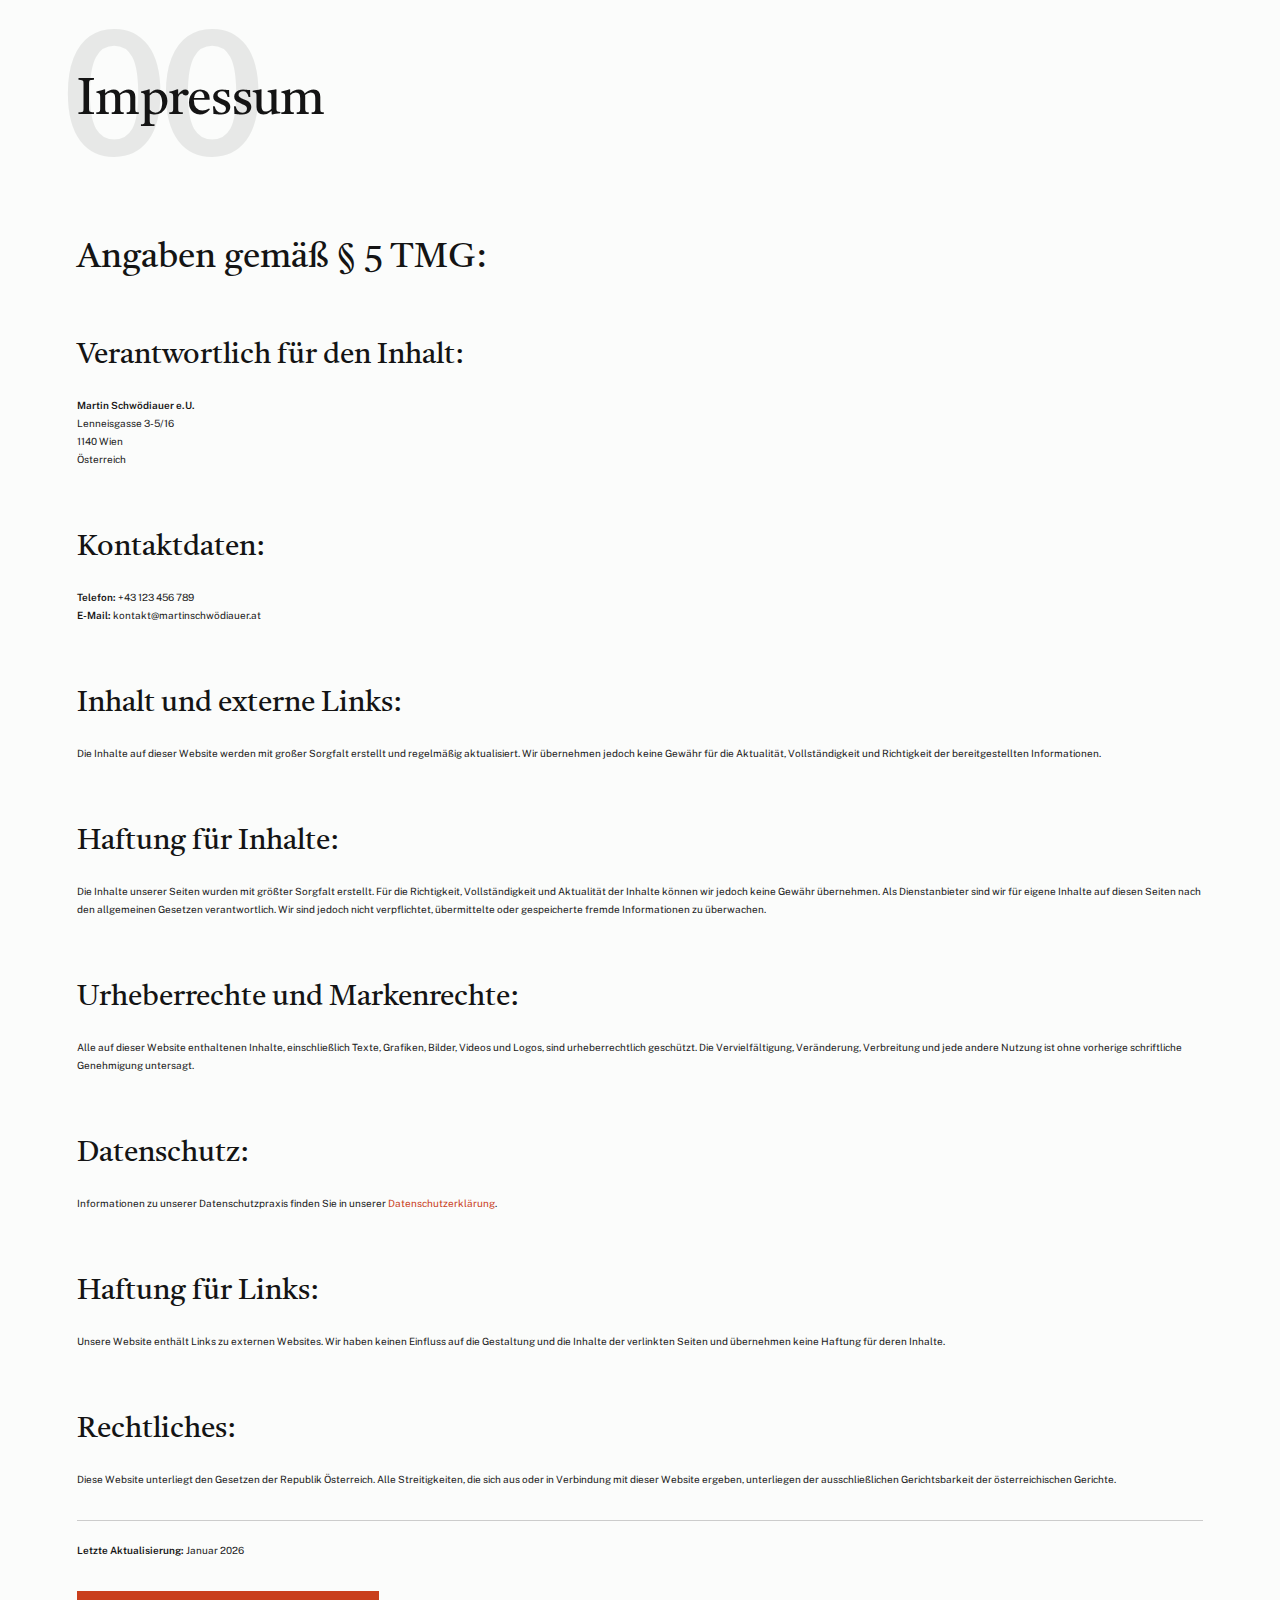
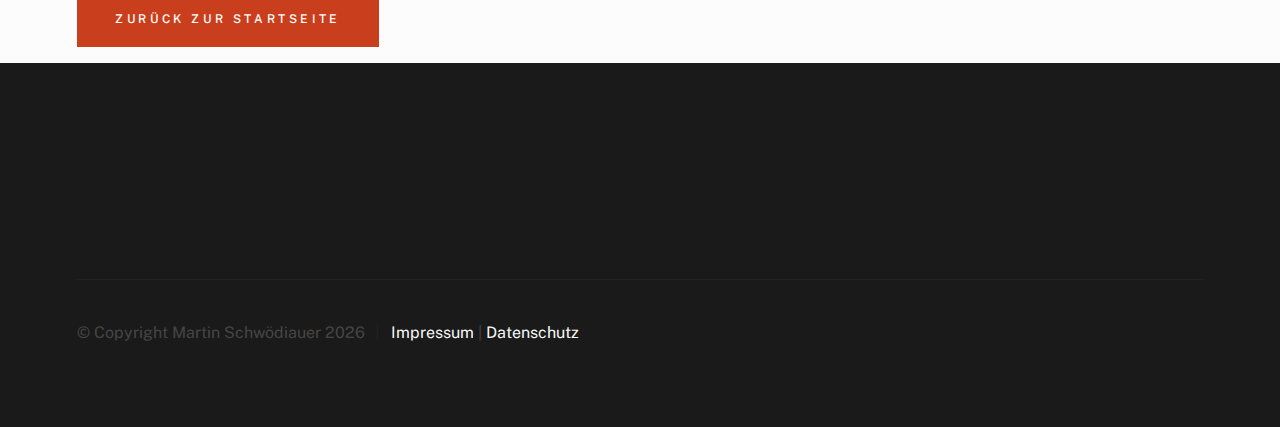
<file: impressum.html>
<!DOCTYPE html>
<html lang="de" class="no-js">
<head>
    <meta charset="utf-8">
    <meta name="viewport" content="width=device-width, initial-scale=1">
    <title>Impressum - Martin Schwödiauer</title>

    <script>
        document.documentElement.classList.remove('no-js');
        document.documentElement.classList.add('js');
    </script>

    <link rel="stylesheet" href="css/vendor.css">
    <link rel="stylesheet" href="css/styles.css">
</head>

<body id="top">
    <div id="preloader">
        <div id="loader" class="dots-fade">
            <div></div>
            <div></div>
            <div></div>
        </div>
    </div>

    <div id="page" class="s-pagewrap">
        <header class="s-header">
            <div class="row s-header__inner">
                <div class="s-header__block">
                    <div class="s-header__logo">
                        <a class="logo" href="index.html">
                            <span>Martin Schwödiauer</span>
                        </a>
                    </div>
                    <a class="s-header__menu-toggle" href="#0"><span>Menu</span></a>
                </div>

                <nav class="s-header__nav">    
                    <ul class="s-header__menu-links">
                        <li><a class="smoothscroll" href="index.html#intro">Home</a></li>
                        <li><a class="smoothscroll" href="index.html#about">Über mich</a></li>
                        <li><a class="smoothscroll" href="index.html#works">Künstler</a></li>
                        <li><a class="smoothscroll" href="index.html#pricing">Preise</a></li>
                        <li><a class="smoothscroll" href="index.html#footer">Kontakt</a></li>
                    </ul>
                </nav>
            </div>
        </header>

        <section class="s-about target-section" style="padding-top: 5rem;">
            <div class="row s-about__content">
                <div class="column xl-12">
                    <div class="section-header" data-num="00">
                        <h1 class="text-display-title">Impressum</h1>
                    </div>

                    <div style="font-size: 1rem; line-height: 1.8;">
                        <h3>Angaben gemäß § 5 TMG:</h3>
                        
                        <h4>Verantwortlich für den Inhalt:</h4>
                        <p>
                            <strong>Martin Schwödiauer e.U.</strong><br>
                            Lenneisgasse 3-5/16<br>
                            1140 Wien<br>
                            Österreich
                        </p>

                        <h4>Kontaktdaten:</h4>
                        <p>
                            <strong>Telefon:</strong> +43 123 456 789<br>
                            <strong>E-Mail:</strong> kontakt@martinschwödiauer.at
                        </p>

                        <h4>Inhalt und externe Links:</h4>
                        <p>
                        Die Inhalte auf dieser Website werden mit großer Sorgfalt erstellt und regelmäßig aktualisiert. 
                        Wir übernehmen jedoch keine Gewähr für die Aktualität, Vollständigkeit und Richtigkeit der bereitgestellten Informationen.
                        </p>

                        <h4>Haftung für Inhalte:</h4>
                        <p>
                        Die Inhalte unserer Seiten wurden mit größter Sorgfalt erstellt. Für die Richtigkeit, Vollständigkeit und 
                        Aktualität der Inhalte können wir jedoch keine Gewähr übernehmen. Als Dienstanbieter sind wir für eigene Inhalte 
                        auf diesen Seiten nach den allgemeinen Gesetzen verantwortlich. Wir sind jedoch nicht verpflichtet, übermittelte oder 
                        gespeicherte fremde Informationen zu überwachen.
                        </p>

                        <h4>Urheberrechte und Markenrechte:</h4>
                        <p>
                        Alle auf dieser Website enthaltenen Inhalte, einschließlich Texte, Grafiken, Bilder, Videos und Logos, sind urheberrechtlich 
                        geschützt. Die Vervielfältigung, Veränderung, Verbreitung und jede andere Nutzung ist ohne vorherige schriftliche Genehmigung untersagt.
                        </p>

                        <h4>Datenschutz:</h4>
                        <p>
                        Informationen zu unserer Datenschutzpraxis finden Sie in unserer <a href="datenschutz.html">Datenschutzerklärung</a>.
                        </p>

                        <h4>Haftung für Links:</h4>
                        <p>
                        Unsere Website enthält Links zu externen Websites. Wir haben keinen Einfluss auf die Gestaltung und die Inhalte 
                        der verlinkten Seiten und übernehmen keine Haftung für deren Inhalte.
                        </p>

                        <h4>Rechtliches:</h4>
                        <p>
                        Diese Website unterliegt den Gesetzen der Republik Österreich. Alle Streitigkeiten, die sich aus oder in Verbindung 
                        mit dieser Website ergeben, unterliegen der ausschließlichen Gerichtsbarkeit der österreichischen Gerichte.
                        </p>

                        <p style="margin-top: 2rem; padding-top: 2rem; border-top: 1px solid #ccc;">
                        <strong>Letzte Aktualisierung:</strong> Januar 2026
                        </p>
                    </div>

                    <div style="margin-top: 3rem;">
                        <a href="index.html" class="btn btn--primary">Zurück zur Startseite</a>
                    </div>
                </div>
            </div>
        </section>

        <footer id="footer" class="s-footer target-section">
            <div class="row s-footer__bottom">
                <div class="column xl-12">
                    <p class="ss-copyright">
                        <span>© Copyright Martin Schwödiauer 2026</span> 
                        <span><a href="impressum.html">Impressum</a> | <a href="datenschutz.html">Datenschutz</a></span>
                    </p>
                </div>
            </div>
        </footer>
    </div>

    <script src="js/plugins.js"></script>
    <script src="js/main.js"></script>
</body>
</html>
</file>
<file: css/vendor.css>
/* ===================================================================
 * Hudson Third-party Stylesheets
 * Template Ver. 1.0.0
 * 04-03-2023
 * -------------------------------------------------------------------
 *
 * TOC:
 * # PrismJS 
 * # Swiper
 * # GLightbox
 *
 * ------------------------------------------------------------------- */
 

/* ===================================================================
 * # PrismJS 1.20.0
 *   https://prismjs.com/download.html#themes=prism-okaidia&languages=markup+css+clike+javascript+markup-templating+php 
 *   
 *   okaidia theme for JavaScript, CSS and HTML
 *   Loosely based on Monokai textmate theme by http://www.monokai.nl/
 *   @author ocodia
 * ------------------------------------------------------------------- */
code[class*=language-],
pre[class*=language-] {
    color          : #f8f8f2;
    background     : none;
    text-shadow    : 0 1px rgba(0, 0, 0, 0.3);
    font-family    : var(--font-mono);
    font-size      : calc(var(--text-size) * 0.9444);
    text-align     : left;
    white-space    : pre;
    word-spacing   : normal;
    word-break     : normal;
    word-wrap      : normal;
    line-height    : var(--vspace-1);
    -moz-tab-size  : 4;
    -o-tab-size    : 4;
    tab-size       : 4;
    -webkit-hyphens: none;
    hyphens        : none;
}

/* Code blocks */
pre[class*=language-] {
    padding : var(--vspace-0_5) 0 var(--vspace-1);
    margin  : var(--vspace-1) 0;
    overflow: auto;
}

:not(pre)>code[class*=language-],
pre[class*=language-] {
    background: #272822;
}

/* Inline code */
:not(pre)>code[class*=language-] {
    padding    : 0.1em;
    white-space: normal;
}

.token.comment,
.token.prolog,
.token.doctype,
.token.cdata {
    color: slategray;
}

.token.punctuation {
    color: #f8f8f2;
}

.token.namespace {
    opacity: 0.7;
}

.token.property,
.token.tag,
.token.constant,
.token.symbol,
.token.deleted {
    color: #f92672;
}

.token.boolean,
.token.number {
    color: #ae81ff;
}

.token.selector,
.token.attr-name,
.token.string,
.token.char,
.token.builtin,
.token.inserted {
    color: #a6e22e;
}

.token.operator,
.token.entity,
.token.url,
.language-css .token.string,
.style .token.string,
.token.variable {
    color: #f8f8f2;
}

.token.atrule,
.token.attr-value,
.token.function,
.token.class-name {
    color: #e6db74;
}

.token.keyword {
    color: #66d9ef;
}

.token.regex,
.token.important {
    color: #fd971f;
}

.token.important,
.token.bold {
    font-weight: bold;
}

.token.italic {
    font-style: italic;
}

.token.entity {
    cursor: help;
}


/* ===================================================================
 * # Swiper 6.4.5
 *   Most modern mobile touch slider and framework with hardware accelerated transitions
 *   https://swiperjs.com
 *
 *   Copyright 2014-2020 Vladimir Kharlampidi
 *
 *   Released under the MIT License
 *
 *   Released on: December 18, 2020
 * ------------------------------------------------------------------- */
@font-face {
    font-family: "swiper-icons";
    src        : url("data:application/font-woff;charset=utf-8;base64, [base64]//wADZ2x5ZgAAAywAAADMAAAD2MHtryVoZWFkAAABbAAAADAAAAA2E2+eoWhoZWEAAAGcAAAAHwAAACQC9gDzaG10eAAAAigAAAAZAAAArgJkABFsb2NhAAAC0AAAAFoAAABaFQAUGG1heHAAAAG8AAAAHwAAACAAcABAbmFtZQAAA/gAAAE5AAACXvFdBwlwb3N0AAAFNAAAAGIAAACE5s74hXjaY2BkYGAAYpf5Hu/j+W2+MnAzMYDAzaX6QjD6/4//Bxj5GA8AuRwMYGkAPywL13jaY2BkYGA88P8Agx4j+/8fQDYfA1AEBWgDAIB2BOoAeNpjYGRgYNBh4GdgYgABEMnIABJzYNADCQAACWgAsQB42mNgYfzCOIGBlYGB0YcxjYGBwR1Kf2WQZGhhYGBiYGVmgAFGBiQQkOaawtDAoMBQxXjg/wEGPcYDDA4wNUA2CCgwsAAAO4EL6gAAeNpj2M0gyAACqxgGNWBkZ2D4/wMA+xkDdgAAAHjaY2BgYGaAYBkGRgYQiAHyGMF8FgYHIM3DwMHABGQrMOgyWDLEM1T9/w8UBfEMgLzE////P/5//f/V/xv+r4eaAAeMbAxwIUYmIMHEgKYAYjUcsDAwsLKxc3BycfPw8jEQA/[base64]/uznmfPFBNODM2K7MTQ45YEAZqGP81AmGGcF3iPqOop0r1SPTaTbVkfUe4HXj97wYE+yNwWYxwWu4v1ugWHgo3S1XdZEVqWM7ET0cfnLGxWfkgR42o2PvWrDMBSFj/IHLaF0zKjRgdiVMwScNRAoWUoH78Y2icB/yIY09An6AH2Bdu/UB+yxopYshQiEvnvu0dURgDt8QeC8PDw7Fpji3fEA4z/PEJ6YOB5hKh4dj3EvXhxPqH/SKUY3rJ7srZ4FZnh1PMAtPhwP6fl2PMJMPDgeQ4rY8YT6Gzao0eAEA409DuggmTnFnOcSCiEiLMgxCiTI6Cq5DZUd3Qmp10vO0LaLTd2cjN4fOumlc7lUYbSQcZFkutRG7g6JKZKy0RmdLY680CDnEJ+UMkpFFe1RN7nxdVpXrC4aTtnaurOnYercZg2YVmLN/d/gczfEimrE/fs/bOuq29Zmn8tloORaXgZgGa78yO9/cnXm2BpaGvq25Dv9S4E9+5SIc9PqupJKhYFSSl47+Qcr1mYNAAAAeNptw0cKwkAAAMDZJA8Q7OUJvkLsPfZ6zFVERPy8qHh2YER+3i/BP83vIBLLySsoKimrqKqpa2hp6+jq6RsYGhmbmJqZSy0sraxtbO3sHRydnEMU4uR6yx7JJXveP7WrDycAAAAAAAH//wACeNpjYGRgYOABYhkgZgJCZgZNBkYGLQZtIJsFLMYAAAw3ALgAeNolizEKgDAQBCchRbC2sFER0YD6qVQiBCv/H9ezGI6Z5XBAw8CBK/m5iQQVauVbXLnOrMZv2oLdKFa8Pjuru2hJzGabmOSLzNMzvutpB3N42mNgZGBg4GKQYzBhYMxJLMlj4GBgAYow/P/PAJJhLM6sSoWKfWCAAwDAjgbRAAB42mNgYGBkAIIbCZo5IPrmUn0hGA0AO8EFTQAA") format("woff");
    font-weight: 400;
    font-style : normal;
}

:root {
    --swiper-theme-color: #007aff;
}

.swiper-container {
    margin-left : auto;
    margin-right: auto;
    position    : relative;
    overflow    : hidden;
    list-style  : none;
    padding     : 0;
    /* Fix of Webkit flickering */
    z-index     : 1;
}

.swiper-container-vertical>.swiper-wrapper {
    flex-direction: column;
}

.swiper-wrapper {
    position           : relative;
    width              : 100%;
    height             : 100%;
    z-index            : 1;
    display            : flex;
    transition-property: transform;
    box-sizing         : content-box;
}

.swiper-container-android .swiper-slide,
.swiper-wrapper {
    transform: translate3d(0px, 0, 0);
}

.swiper-container-multirow>.swiper-wrapper {
    flex-wrap: wrap;
}

.swiper-container-multirow-column>.swiper-wrapper {
    flex-wrap     : wrap;
    flex-direction: column;
}

.swiper-container-free-mode>.swiper-wrapper {
    transition-timing-function: ease-out;
    margin                    : 0 auto;
}

.swiper-slide {
    flex-shrink        : 0;
    width              : 100%;
    height             : 100%;
    position           : relative;
    transition-property: transform;
}

.swiper-slide-invisible-blank {
    visibility: hidden;
}

/* Auto Height */
.swiper-container-autoheight,
.swiper-container-autoheight .swiper-slide {
    height: auto;
}

.swiper-container-autoheight .swiper-wrapper {
    align-items        : flex-start;
    transition-property: transform, height;
}

/* 3D Effects */
.swiper-container-3d {
    perspective: 1200px;
}

.swiper-container-3d .swiper-wrapper,
.swiper-container-3d .swiper-slide,
.swiper-container-3d .swiper-slide-shadow-left,
.swiper-container-3d .swiper-slide-shadow-right,
.swiper-container-3d .swiper-slide-shadow-top,
.swiper-container-3d .swiper-slide-shadow-bottom,
.swiper-container-3d .swiper-cube-shadow {
    transform-style: preserve-3d;
}

.swiper-container-3d .swiper-slide-shadow-left,
.swiper-container-3d .swiper-slide-shadow-right,
.swiper-container-3d .swiper-slide-shadow-top,
.swiper-container-3d .swiper-slide-shadow-bottom {
    position      : absolute;
    left          : 0;
    top           : 0;
    width         : 100%;
    height        : 100%;
    pointer-events: none;
    z-index       : 10;
}

.swiper-container-3d .swiper-slide-shadow-left {
    background-image: linear-gradient(to left, rgba(0, 0, 0, 0.5), rgba(0, 0, 0, 0));
}

.swiper-container-3d .swiper-slide-shadow-right {
    background-image: linear-gradient(to right, rgba(0, 0, 0, 0.5), rgba(0, 0, 0, 0));
}

.swiper-container-3d .swiper-slide-shadow-top {
    background-image: linear-gradient(to top, rgba(0, 0, 0, 0.5), rgba(0, 0, 0, 0));
}

.swiper-container-3d .swiper-slide-shadow-bottom {
    background-image: linear-gradient(to bottom, rgba(0, 0, 0, 0.5), rgba(0, 0, 0, 0));
}

/* CSS Mode */
.swiper-container-css-mode>.swiper-wrapper {
    overflow          : auto;
    scrollbar-width   : none;
    /* For Firefox */
    -ms-overflow-style: none;
    /* For Internet Explorer and Edge */
}

.swiper-container-css-mode>.swiper-wrapper::-webkit-scrollbar {
    display: none;
}

.swiper-container-css-mode>.swiper-wrapper>.swiper-slide {
    scroll-snap-align: start start;
}

.swiper-container-horizontal.swiper-container-css-mode>.swiper-wrapper {
    scroll-snap-type: x mandatory;
}

.swiper-container-vertical.swiper-container-css-mode>.swiper-wrapper {
    scroll-snap-type: y mandatory;
}

:root {
    --swiper-navigation-size : 44px;
    /*
    --swiper-navigation-color: var(--swiper-theme-color);
    */
}

.swiper-button-prev,
.swiper-button-next {
    position       : absolute;
    top            : 50%;
    width          : calc(var(--swiper-navigation-size) / 44 * 27);
    height         : var(--swiper-navigation-size);
    margin-top     : calc(-1 * var(--swiper-navigation-size) / 2);
    z-index        : 10;
    cursor         : pointer;
    display        : flex;
    align-items    : center;
    justify-content: center;
    color          : var(--swiper-navigation-color, var(--swiper-theme-color));
}

.swiper-button-prev.swiper-button-disabled,
.swiper-button-next.swiper-button-disabled {
    opacity       : 0.35;
    cursor        : auto;
    pointer-events: none;
}

.swiper-button-prev:after,
.swiper-button-next:after {
    font-family   : swiper-icons;
    font-size     : var(--swiper-navigation-size);
    text-transform: none !important;
    letter-spacing: 0;
    text-transform: none;
    font-variant  : initial;
    line-height   : 1;
}

.swiper-button-prev,
.swiper-container-rtl .swiper-button-next {
    left : 10px;
    right: auto;
}

.swiper-button-prev:after,
.swiper-container-rtl .swiper-button-next:after {
    content: "prev";
}

.swiper-button-next,
.swiper-container-rtl .swiper-button-prev {
    right: 10px;
    left : auto;
}

.swiper-button-next:after,
.swiper-container-rtl .swiper-button-prev:after {
    content: "next";
}

.swiper-button-prev.swiper-button-white,
.swiper-button-next.swiper-button-white {
    --swiper-navigation-color: #ffffff;
}

.swiper-button-prev.swiper-button-black,
.swiper-button-next.swiper-button-black {
    --swiper-navigation-color: #000000;
}

.swiper-button-lock {
    display: none;
}

:root {
    /*
    --swiper-pagination-color: var(--swiper-theme-color);
    */
}

.swiper-pagination {
    position  : absolute;
    text-align: center;
    transition: 300ms opacity;
    transform : translate3d(0, 0, 0);
    z-index   : 10;
}

.swiper-pagination.swiper-pagination-hidden {
    opacity: 0;
}

/* Common Styles */
.swiper-pagination-fraction,
.swiper-pagination-custom,
.swiper-container-horizontal>.swiper-pagination-bullets {
    bottom: 10px;
    left  : 0;
    width : 100%;
}

/* Bullets */
.swiper-pagination-bullets-dynamic {
    overflow : hidden;
    font-size: 0;
}

.swiper-pagination-bullets-dynamic .swiper-pagination-bullet {
    transform: scale(0.33);
    position : relative;
}

.swiper-pagination-bullets-dynamic .swiper-pagination-bullet-active {
    transform: scale(1);
}

.swiper-pagination-bullets-dynamic .swiper-pagination-bullet-active-main {
    transform: scale(1);
}

.swiper-pagination-bullets-dynamic .swiper-pagination-bullet-active-prev {
    transform: scale(0.66);
}

.swiper-pagination-bullets-dynamic .swiper-pagination-bullet-active-prev-prev {
    transform: scale(0.33);
}

.swiper-pagination-bullets-dynamic .swiper-pagination-bullet-active-next {
    transform: scale(0.66);
}

.swiper-pagination-bullets-dynamic .swiper-pagination-bullet-active-next-next {
    transform: scale(0.33);
}

.swiper-pagination-bullet {
    width        : 8px;
    height       : 8px;
    display      : inline-block;
    border-radius: 100%;
    background   : #000;
    opacity      : 0.2;
}

button.swiper-pagination-bullet {
    border            : none;
    margin            : 0;
    padding           : 0;
    box-shadow        : none;
    -webkit-appearance: none;
    -moz-appearance   : none;
    appearance        : none;
}

.swiper-pagination-clickable .swiper-pagination-bullet {
    cursor: pointer;
}

.swiper-pagination-bullet-active {
    opacity   : 1;
    background: var(--swiper-pagination-color, var(--swiper-theme-color));
}

.swiper-container-vertical>.swiper-pagination-bullets {
    right    : 10px;
    top      : 50%;
    transform: translate3d(0px, -50%, 0);
}

.swiper-container-vertical>.swiper-pagination-bullets .swiper-pagination-bullet {
    margin : 6px 0;
    display: block;
}

.swiper-container-vertical>.swiper-pagination-bullets.swiper-pagination-bullets-dynamic {
    top      : 50%;
    transform: translateY(-50%);
    width    : 8px;
}

.swiper-container-vertical>.swiper-pagination-bullets.swiper-pagination-bullets-dynamic .swiper-pagination-bullet {
    display   : inline-block;
    transition: 200ms transform, 200ms top;
}

.swiper-container-horizontal>.swiper-pagination-bullets .swiper-pagination-bullet {
    margin: 0 4px;
}

.swiper-container-horizontal>.swiper-pagination-bullets.swiper-pagination-bullets-dynamic {
    left       : 50%;
    transform  : translateX(-50%);
    white-space: nowrap;
}

.swiper-container-horizontal>.swiper-pagination-bullets.swiper-pagination-bullets-dynamic .swiper-pagination-bullet {
    transition: 200ms transform, 200ms left;
}

.swiper-container-horizontal.swiper-container-rtl>.swiper-pagination-bullets-dynamic .swiper-pagination-bullet {
    transition: 200ms transform, 200ms right;
}

/* Progress */
.swiper-pagination-progressbar {
    background: rgba(0, 0, 0, 0.25);
    position  : absolute;
}

.swiper-pagination-progressbar .swiper-pagination-progressbar-fill {
    background      : var(--swiper-pagination-color, var(--swiper-theme-color));
    position        : absolute;
    left            : 0;
    top             : 0;
    width           : 100%;
    height          : 100%;
    transform       : scale(0);
    transform-origin: left top;
}

.swiper-container-rtl .swiper-pagination-progressbar .swiper-pagination-progressbar-fill {
    transform-origin: right top;
}

.swiper-container-horizontal>.swiper-pagination-progressbar,
.swiper-container-vertical>.swiper-pagination-progressbar.swiper-pagination-progressbar-opposite {
    width : 100%;
    height: 4px;
    left  : 0;
    top   : 0;
}

.swiper-container-vertical>.swiper-pagination-progressbar,
.swiper-container-horizontal>.swiper-pagination-progressbar.swiper-pagination-progressbar-opposite {
    width : 4px;
    height: 100%;
    left  : 0;
    top   : 0;
}

.swiper-pagination-white {
    --swiper-pagination-color: #ffffff;
}

.swiper-pagination-black {
    --swiper-pagination-color: #000000;
}

.swiper-pagination-lock {
    display: none;
}

/* Scrollbar */
.swiper-scrollbar {
    border-radius   : 10px;
    position        : relative;
    -ms-touch-action: none;
    background      : rgba(0, 0, 0, 0.1);
}

.swiper-container-horizontal>.swiper-scrollbar {
    position: absolute;
    left    : 1%;
    bottom  : 3px;
    z-index : 50;
    height  : 5px;
    width   : 98%;
}

.swiper-container-vertical>.swiper-scrollbar {
    position: absolute;
    right   : 3px;
    top     : 1%;
    z-index : 50;
    width   : 5px;
    height  : 98%;
}

.swiper-scrollbar-drag {
    height       : 100%;
    width        : 100%;
    position     : relative;
    background   : rgba(0, 0, 0, 0.5);
    border-radius: 10px;
    left         : 0;
    top          : 0;
}

.swiper-scrollbar-cursor-drag {
    cursor: move;
}

.swiper-scrollbar-lock {
    display: none;
}

.swiper-zoom-container {
    width          : 100%;
    height         : 100%;
    display        : flex;
    justify-content: center;
    align-items    : center;
    text-align     : center;
}

.swiper-zoom-container>img,
.swiper-zoom-container>svg,
.swiper-zoom-container>canvas {
    max-width    : 100%;
    max-height   : 100%;
    -o-object-fit: contain;
    object-fit   : contain;
}

.swiper-slide-zoomed {
    cursor: move;
}

/* Preloader */
:root {
    /*
    --swiper-preloader-color: var(--swiper-theme-color);
    */
}

.swiper-lazy-preloader {
    width           : 42px;
    height          : 42px;
    position        : absolute;
    left            : 50%;
    top             : 50%;
    margin-left     : -21px;
    margin-top      : -21px;
    z-index         : 10;
    transform-origin: 50%;
    animation       : swiper-preloader-spin 1s infinite linear;
    box-sizing      : border-box;
    border          : 4px solid var(--swiper-preloader-color, var(--swiper-theme-color));
    border-radius   : 50%;
    border-top-color: transparent;
}

.swiper-lazy-preloader-white {
    --swiper-preloader-color: #fff;
}

.swiper-lazy-preloader-black {
    --swiper-preloader-color: #000;
}

@keyframes swiper-preloader-spin {
    100% {
        transform: rotate(360deg);
    }
}

/* a11y */
.swiper-container .swiper-notification {
    position      : absolute;
    left          : 0;
    top           : 0;
    pointer-events: none;
    opacity       : 0;
    z-index       : -1000;
}

.swiper-container-fade.swiper-container-free-mode .swiper-slide {
    transition-timing-function: ease-out;
}

.swiper-container-fade .swiper-slide {
    pointer-events     : none;
    transition-property: opacity;
}

.swiper-container-fade .swiper-slide .swiper-slide {
    pointer-events: none;
}

.swiper-container-fade .swiper-slide-active,
.swiper-container-fade .swiper-slide-active .swiper-slide-active {
    pointer-events: auto;
}

.swiper-container-cube {
    overflow: visible;
}

.swiper-container-cube .swiper-slide {
    pointer-events             : none;
    -webkit-backface-visibility: hidden;
    backface-visibility        : hidden;
    z-index                    : 1;
    visibility                 : hidden;
    transform-origin           : 0 0;
    width                      : 100%;
    height                     : 100%;
}

.swiper-container-cube .swiper-slide .swiper-slide {
    pointer-events: none;
}

.swiper-container-cube.swiper-container-rtl .swiper-slide {
    transform-origin: 100% 0;
}

.swiper-container-cube .swiper-slide-active,
.swiper-container-cube .swiper-slide-active .swiper-slide-active {
    pointer-events: auto;
}

.swiper-container-cube .swiper-slide-active,
.swiper-container-cube .swiper-slide-next,
.swiper-container-cube .swiper-slide-prev,
.swiper-container-cube .swiper-slide-next+.swiper-slide {
    pointer-events: auto;
    visibility    : visible;
}

.swiper-container-cube .swiper-slide-shadow-top,
.swiper-container-cube .swiper-slide-shadow-bottom,
.swiper-container-cube .swiper-slide-shadow-left,
.swiper-container-cube .swiper-slide-shadow-right {
    z-index                    : 0;
    -webkit-backface-visibility: hidden;
    backface-visibility        : hidden;
}

.swiper-container-cube .swiper-cube-shadow {
    position  : absolute;
    left      : 0;
    bottom    : 0px;
    width     : 100%;
    height    : 100%;
    background: #000;
    opacity   : 0.6;
    filter    : blur(50px);
    z-index   : 0;
}

.swiper-container-flip {
    overflow: visible;
}

.swiper-container-flip .swiper-slide {
    pointer-events             : none;
    -webkit-backface-visibility: hidden;
    backface-visibility        : hidden;
    z-index                    : 1;
}

.swiper-container-flip .swiper-slide .swiper-slide {
    pointer-events: none;
}

.swiper-container-flip .swiper-slide-active,
.swiper-container-flip .swiper-slide-active .swiper-slide-active {
    pointer-events: auto;
}

.swiper-container-flip .swiper-slide-shadow-top,
.swiper-container-flip .swiper-slide-shadow-bottom,
.swiper-container-flip .swiper-slide-shadow-left,
.swiper-container-flip .swiper-slide-shadow-right {
    z-index                    : 0;
    -webkit-backface-visibility: hidden;
    backface-visibility        : hidden;
}


/* ==========================================================================
 * # GLightbox
 *
 * GLightbox 3.2.0
 * https://biati-digital.github.io/glightbox/
 * -------------------------------------------------------------------------- 
 */
.glightbox-container {
    width                      : 100%;
    height                     : 100%;
    position                   : fixed;
    top                        : 0;
    left                       : 0;
    z-index                    : 999999 !important;
    overflow                   : hidden;
    touch-action               : none;
    -webkit-text-size-adjust   : 100%;
    -moz-text-size-adjust      : 100%;
    text-size-adjust           : 100%;
    -webkit-backface-visibility: hidden;
    backface-visibility        : hidden;
    outline                    : none;
}

.glightbox-container.inactive {
    display: none;
}

.glightbox-container .gcontainer {
    position: relative;
    width   : 100%;
    height  : 100%;
    z-index : 9999;
    overflow: hidden;
}

.glightbox-container .gslider {
    transition     : transform 0.4s ease;
    height         : 100%;
    left           : 0;
    top            : 0;
    width          : 100%;
    position       : relative;
    overflow       : hidden;
    display        : flex !important;
    justify-content: center;
    align-items    : center;
    transform      : translate3d(0, 0, 0);
}

.glightbox-container .gslide {
    width              : 100%;
    position           : absolute;
    -webkit-user-select: none;
    -moz-user-select   : none;
    user-select        : none;
    display            : flex;
    align-items        : center;
    justify-content    : center;
    opacity            : 0;
}

.glightbox-container .gslide.current {
    opacity : 1;
    z-index : 99999;
    position: relative;
}

.glightbox-container .gslide.prev {
    opacity: 1;
    z-index: 9999;
}

.glightbox-container .gslide-inner-content {
    width: 100%;
}

.glightbox-container .ginner-container {
    position       : relative;
    width          : 100%;
    display        : flex;
    justify-content: center;
    flex-direction : column;
    max-width      : 100%;
    margin         : auto;
    height         : 100vh;
}

.glightbox-container .ginner-container.gvideo-container {
    width: 100%;
}

.glightbox-container .ginner-container.desc-bottom,
.glightbox-container .ginner-container.desc-top {
    flex-direction: column;
}

.glightbox-container .ginner-container.desc-left,
.glightbox-container .ginner-container.desc-right {
    max-width: 100% !important;
}

.gslide iframe,
.gslide video {
    outline                   : none !important;
    border                    : none;
    min-height                : 165px;
    -webkit-overflow-scrolling: touch;
    touch-action              : auto;
}

.gslide:not(.current) {
    pointer-events: none;
}

.gslide-image {
    align-items: center;
}

.gslide-image img {
    max-height         : 100vh;
    display            : block;
    padding            : 0;
    float              : none;
    outline            : none;
    border             : none;
    -webkit-user-select: none;
    -moz-user-select   : none;
    user-select        : none;
    max-width          : 100vw;
    width              : auto;
    height             : auto;
    -o-object-fit      : cover;
    object-fit         : cover;
    touch-action       : none;
    margin             : auto;
    min-width          : 200px;
}

.desc-top .gslide-image img,
.desc-bottom .gslide-image img {
    width: auto;
}

.desc-left .gslide-image img,
.desc-right .gslide-image img {
    width    : auto;
    max-width: 100%;
}

.gslide-image img.zoomable {
    position: relative;
}

.gslide-image img.dragging {
    cursor    : grabbing !important;
    transition: none;
}

.gslide-video {
    position : relative;
    max-width: 100vh;
    width    : 100% !important;
}

.gslide-video .plyr__poster-enabled.plyr--loading .plyr__poster {
    display: none;
}

.gslide-video .gvideo-wrapper {
    width       : 100%;
    /* max-width: 160vmin; */
    margin      : auto;
}

.gslide-video::before {
    content   : "";
    position  : absolute;
    width     : 100%;
    height    : 100%;
    background: rgba(255, 0, 0, 0.34);
    display   : none;
}

.gslide-video.playing::before {
    display: none;
}

.gslide-video.fullscreen {
    max-width: 100% !important;
    min-width: 100%;
    height   : 75vh;
}

.gslide-video.fullscreen video {
    max-width: 100% !important;
    width    : 100% !important;
}

.gslide-inline {
    background: #fff;
    text-align: left;
    max-height: calc(100vh - 40px);
    overflow  : auto;
    max-width : 100%;
    margin    : auto;
}

.gslide-inline .ginlined-content {
    padding: 20px;
    width  : 100%;
}

.gslide-inline .dragging {
    cursor    : grabbing !important;
    transition: none;
}

.ginlined-content {
    overflow: auto;
    display : block !important;
    opacity : 1;
}

.gslide-external {
    display   : flex;
    width     : 100%;
    min-width : 100%;
    background: #fff;
    padding   : 0;
    overflow  : auto;
    max-height: 75vh;
    height    : 100%;
}

.gslide-media {
    display: flex;
    width  : auto;
}

.zoomed .gslide-media {
    box-shadow: none !important;
}

.desc-top .gslide-media,
.desc-bottom .gslide-media {
    margin        : 0 auto;
    flex-direction: column;
}

.gslide-description {
    position: relative;
    flex    : 1 0 100%;
}

.gslide-description.description-left,
.gslide-description.description-right {
    max-width: 100%;
}

.gslide-description.description-bottom,
.gslide-description.description-top {
    margin: 0 auto;
    width : 100%;
}

.gslide-description p {
    margin-bottom: 12px;
}

.gslide-description p:last-child {
    margin-bottom: 0;
}

.zoomed .gslide-description {
    display: none;
}

.glightbox-button-hidden {
    display: none;
}

/*
 * Description for mobiles
 * something like facebook does the description
 * for the photos
*/
.glightbox-mobile .glightbox-container .gslide-description {
    height        : auto !important;
    width         : 100%;
    position      : absolute;
    bottom        : 0;
    padding       : 19px 11px;
    max-width     : 100vw !important;
    order         : 2 !important;
    max-height    : 78vh;
    overflow      : auto !important;
    background    : linear-gradient(to bottom, rgba(0, 0, 0, 0) 0%, rgba(0, 0, 0, 0.75) 100%);
    transition    : opacity 0.3s linear;
    padding-bottom: 50px;
}

.glightbox-mobile .glightbox-container .gslide-title {
    color    : #fff;
    font-size: 1em;
}

.glightbox-mobile .glightbox-container .gslide-desc {
    color: #a1a1a1;
}

.glightbox-mobile .glightbox-container .gslide-desc a {
    color      : #fff;
    font-weight: bold;
}

.glightbox-mobile .glightbox-container .gslide-desc * {
    color: inherit;
}

.glightbox-mobile .glightbox-container .gslide-desc .desc-more {
    color  : #fff;
    opacity: 0.4;
}

.gdesc-open .gslide-media {
    transition: opacity 0.5s ease;
    opacity   : 0.4;
}

.gdesc-open .gdesc-inner {
    padding-bottom: 30px;
}

.gdesc-closed .gslide-media {
    transition: opacity 0.5s ease;
    opacity   : 1;
}

.greset {
    transition: all 0.3s ease;
}

.gabsolute {
    position: absolute;
}

.grelative {
    position: relative;
}

.glightbox-desc {
    display: none !important;
}

.glightbox-open {
    overflow: hidden;
}

.gloader {
    height            : 25px;
    width             : 25px;
    animation         : lightboxLoader 0.8s infinite linear;
    border            : 2px solid #fff;
    border-right-color: transparent;
    border-radius     : 50%;
    position          : absolute;
    display           : block;
    z-index           : 9999;
    left              : 0;
    right             : 0;
    margin            : 0 auto;
    top               : 47%;
}

.goverlay {
    width      : 100%;
    height     : calc(100vh + 1px);
    position   : fixed;
    top        : -1px;
    left       : 0;
    background : #000;
    will-change: opacity;
}

.glightbox-mobile .goverlay {
    background: #000;
}

.gprev,
.gnext,
.gclose {
    z-index        : 99999;
    cursor         : pointer;
    width          : 26px;
    height         : 44px;
    border         : none;
    display        : flex;
    justify-content: center;
    align-items    : center;
    flex-direction : column;
}

.gprev svg,
.gnext svg,
.gclose svg {
    display: block;
    width  : 25px;
    height : auto;
    margin : 0;
    padding: 0;
}

.gprev.disabled,
.gnext.disabled,
.gclose.disabled {
    opacity: 0.2;
}

.gprev .garrow,
.gnext .garrow,
.gclose .garrow {
    stroke: #fff;
}

.gbtn.focused {
    outline: 2px solid #0f3d81;
}

iframe.wait-autoplay {
    opacity: 0;
}

.glightbox-closing .gnext,
.glightbox-closing .gprev,
.glightbox-closing .gclose {
    opacity: 0 !important;
}

/*Skin */
.glightbox-clean .gslide-description {
    background: #fff;
}

.glightbox-clean .gdesc-inner {
    padding: 22px 20px;
}

.glightbox-clean .gslide-title {
    font-size    : 1em;
    font-weight  : normal;
    font-family  : arial;
    color        : #000;
    margin-bottom: 19px;
    line-height  : 1.4em;
}

.glightbox-clean .gslide-desc {
    font-size    : 0.86em;
    margin-bottom: 0;
    font-family  : arial;
    line-height  : 1.4em;
}

.glightbox-clean .gslide-video {
    background: #000;
}

.glightbox-clean .gprev,
.glightbox-clean .gnext,
.glightbox-clean .gclose {
    background-color: rgba(0, 0, 0, 0.75);
    border-radius   : 4px;
}

.glightbox-clean .gprev path,
.glightbox-clean .gnext path,
.glightbox-clean .gclose path {
    fill: #fff;
}

.glightbox-clean .gprev {
    position: absolute;
    top     : -100%;
    left    : 30px;
    width   : 40px;
    height  : 50px;
}

.glightbox-clean .gnext {
    position: absolute;
    top     : -100%;
    right   : 30px;
    width   : 40px;
    height  : 50px;
}

.glightbox-clean .gclose {
    width   : 35px;
    height  : 35px;
    top     : 15px;
    right   : 10px;
    position: absolute;
}

.glightbox-clean .gclose svg {
    width : 18px;
    height: auto;
}

.glightbox-clean .gclose:hover {
    opacity: 1;
}

/*CSS Animations*/
.gfadeIn {
    animation: gfadeIn 0.5s ease;
}

.gfadeOut {
    animation: gfadeOut 0.5s ease;
}

.gslideOutLeft {
    animation: gslideOutLeft 0.3s ease;
}

.gslideInLeft {
    animation: gslideInLeft 0.3s ease;
}

.gslideOutRight {
    animation: gslideOutRight 0.3s ease;
}

.gslideInRight {
    animation: gslideInRight 0.3s ease;
}

.gzoomIn {
    animation: gzoomIn 0.5s ease;
}

.gzoomOut {
    animation: gzoomOut 0.5s ease;
}

@keyframes lightboxLoader {
    0% {
        transform: rotate(0deg);
    }

    100% {
        transform: rotate(360deg);
    }
}

@keyframes gfadeIn {
    from {
        opacity: 0;
    }

    to {
        opacity: 1;
    }
}

@keyframes gfadeOut {
    from {
        opacity: 1;
    }

    to {
        opacity: 0;
    }
}

@keyframes gslideInLeft {
    from {
        opacity  : 0;
        transform: translate3d(-60%, 0, 0);
    }

    to {
        visibility: visible;
        transform : translate3d(0, 0, 0);
        opacity   : 1;
    }
}

@keyframes gslideOutLeft {
    from {
        opacity   : 1;
        visibility: visible;
        transform : translate3d(0, 0, 0);
    }

    to {
        transform : translate3d(-60%, 0, 0);
        opacity   : 0;
        visibility: hidden;
    }
}

@keyframes gslideInRight {
    from {
        opacity   : 0;
        visibility: visible;
        transform : translate3d(60%, 0, 0);
    }

    to {
        transform: translate3d(0, 0, 0);
        opacity  : 1;
    }
}

@keyframes gslideOutRight {
    from {
        opacity   : 1;
        visibility: visible;
        transform : translate3d(0, 0, 0);
    }

    to {
        transform: translate3d(60%, 0, 0);
        opacity  : 0;
    }
}

@keyframes gzoomIn {
    from {
        opacity  : 0;
        transform: scale3d(0.3, 0.3, 0.3);
    }

    to {
        opacity: 1;
    }
}

@keyframes gzoomOut {
    from {
        opacity: 1;
    }

    50% {
        opacity  : 0;
        transform: scale3d(0.3, 0.3, 0.3);
    }

    to {
        opacity: 0;
    }
}

@media (min-width: 769px) {
    .glightbox-container .ginner-container {
        width         : auto;
        height        : auto;
        flex-direction: row;
    }

    .glightbox-container .ginner-container.desc-top .gslide-description {
        order: 0;
    }

    .glightbox-container .ginner-container.desc-top .gslide-image,
    .glightbox-container .ginner-container.desc-top .gslide-image img {
        order: 1;
    }

    .glightbox-container .ginner-container.desc-left .gslide-description {
        order: 0;
    }

    .glightbox-container .ginner-container.desc-left .gslide-image {
        order: 1;
    }

    .gslide-image img {
        max-height: 97vh;
        max-width : 100%;
    }

    .gslide-image img.zoomable {
        cursor: zoom-in;
    }

    .zoomed .gslide-image img.zoomable {
        cursor: grab;
    }

    .gslide-inline {
        max-height: 95vh;
    }

    .gslide-external {
        max-height: 100vh;
    }

    .gslide-description.description-left,
    .gslide-description.description-right {
        max-width: 275px;
    }

    .glightbox-open {
        height: auto;
    }

    .goverlay {
        background: rgba(0, 0, 0, 0.92);
    }

    .glightbox-clean .gslide-media {
        box-shadow: 1px 2px 9px 0px rgba(0, 0, 0, 0.65);
    }

    .glightbox-clean .description-left .gdesc-inner,
    .glightbox-clean .description-right .gdesc-inner {
        position  : absolute;
        height    : 100%;
        overflow-y: auto;
    }

    .glightbox-clean .gprev,
    .glightbox-clean .gnext,
    .glightbox-clean .gclose {
        background-color: rgba(0, 0, 0, 0.32);
    }

    .glightbox-clean .gprev:hover,
    .glightbox-clean .gnext:hover,
    .glightbox-clean .gclose:hover {
        background-color: rgba(0, 0, 0, 0.7);
    }

    .glightbox-clean .gprev {
        top: 45%;
    }

    .glightbox-clean .gnext {
        top: 45%;
    }
}

@media (min-width: 992px) {
    .glightbox-clean .gclose {
        right: 24px;
    }
}

@media screen and (max-height: 420px) {
    .goverlay {
        background: #000;
    }
}
</file>
<file: css/styles.css>
@charset "UTF-8";

/* =================================================================== 
 * Hudson Main Stylesheet
 * Template Ver. 1.0.0
 * 04-03-2023
 * ------------------------------------------------------------------
 *
 * TOC:
 * # SETTINGS
 *      ## fonts 
 *      ## colors
 *      ## spacing and typescale
 *      ## grid variables
 * # CSS RESET
 * # GRID
 * # BASE SETUP
 * # UTILITY CLASSES
 * # TYPOGRAPHY 
 *      ## base type styles
 *      ## additional typography & helper classes
 *      ## lists
 *      ## media 
 *      ## spacing
 * # PRELOADER
 *      ## page loaded
 * # FORM 
 *      ## style placeholder text
 * # BUTTONS
 * # TABLE
 * # COMPONENTS
 *      ## pagination
 *      ## alert box 
 *      ## skillbars
 *      ## stats tabs
 * # PROJECT-WIDE SHARED STYLES
 *      ## section header
 *      ## social list
 *      ## swiper overrides
 *      ## glightbox overrides
 * # GRID-BASED LAYOUTS
 *      ## grid block
 *      ## list grid
 * # PAGE WRAP
 * # SITE HEADER
 *      ## logo
 *      ## main navigation
 *      ## mobile menu toggle
 * # INTRO
 *      ## intro content
 *      ## intro btn cv download
 *      ## intro social
 *      ## intro scroll down
 *      ## intro transitions
 * # ABOUT
 *      ## about blocks
 * # WORKS
 *      ## folio entries 
 *      ## testimonials
 * # NUMBERS
 * # FOOTER
 *      ## copyright
 *      ## go top
 *
 * ------------------------------------------------------------------ */


/* ===================================================================
 * # SETTINGS
 *
 *
 * ------------------------------------------------------------------- */

/* ------------------------------------------------------------------- 
 * ## fonts 
 * ------------------------------------------------------------------- */
@import url("https://fonts.googleapis.com/css2?family=Castoro:ital@0;1&family=Public+Sans:ital,wght@0,300;0,400;0,500;0,600;0,700;1,300;1,400;1,500;1,600;1,700&display=swap");

:root {
    --font-1: "Public Sans", Sans-serif;
    --font-2: "Castoro", Serif;

  /* monospace
   */
    --font-mono: Consolas, "Andale Mono", Courier, "Courier New", monospace;
}

/* ------------------------------------------------------------------- 
 * ## colors
 * ------------------------------------------------------------------- */
:root {

  /* color-1(#C73E1D)
   * color-2(#2F352B)
   * color-3(#1A1A1A)
   */
    --color-1: hsla(12, 75%, 45%, 1);
    --color-2: hsla(96, 10%, 19%, 1);
    --color-3: hsla(0, 0%, 10%, 1);

  /* theme color variations
   */
    --color-1-lightest: hsla(12, 75%, 75%, 1);
    --color-1-lighter : hsla(12, 75%, 65%, 1);
    --color-1-light   : hsla(12, 75%, 55%, 1);
    --color-1-dark    : hsla(12, 75%, 35%, 1);
    --color-1-darker  : hsla(12, 75%, 25%, 1);
    --color-1-darkest : hsla(12, 75%, 15%, 1);

    --color-2-lightest: hsla(96, 10%, 49%, 1);
    --color-2-lighter : hsla(96, 10%, 39%, 1);
    --color-2-light   : hsla(96, 10%, 29%, 1);
    --color-2-dark    : hsla(96, 10%, 10%, 1);
    --color-2-darker  : hsla(96, 10%, 1%, 1);

    --color-3-light: hsla(0, 0%, 16%, 1);
    --color-3-dark : hsla(0, 0%, 8%, 1);

  /* feedback colors
   * color-error(#ffd1d2), color-success(#c8e675), 
   * color-info(#d7ecfb), color-notice(#fff099)
   */
    --color-error          : hsla(359, 100%, 91%, 1);
    --color-success        : hsla(76, 69%, 68%, 1);
    --color-info           : hsla(205, 82%, 91%, 1);
    --color-notice         : hsla(51, 100%, 80%, 1);
    --color-error-content  : hsla(359, 50%, 50%, 1);
    --color-success-content: hsla(76, 29%, 28%, 1);
    --color-info-content   : hsla(205, 32%, 31%, 1);
    --color-notice-content : hsla(51, 30%, 30%, 1);

  /* neutrals
   * generated using 
   * Tint & Shade Generator 
   * (https://maketintsandshades.com/)
   */
    --color-black  : #000000;
    --color-gray-19: #181818;
    --color-gray-18: #2f302f;
    --color-gray-17: #474747;
    --color-gray-16: #5e5f5e;
    --color-gray-15: #767776;
    --color-gray-14: #8e8f8e;
    --color-gray-13: #a5a7a5;
    --color-gray-12: #bdbebd;
    --color-gray-11: #d4d6d4;
    --color-gray-10: #eceeec;
    --color-gray-9 : #eef0ee;
    --color-gray-8 : #f0f1f0;
    --color-gray-7 : #f2f3f2;
    --color-gray-6 : #f4f5f4;
    --color-gray-5 : #f6f7f6;
    --color-gray-4 : #f7f8f7;
    --color-gray-3 : #f9faf9;
    --color-gray-2 : #fbfcfb;
    --color-gray-1 : #fbfcfb;
    --color-white  : #ffffff;

  /* text
   */
    --color-text       : var(--color-gray-19);
    --color-text-dark  : var(--color-3-dark);
    --color-text-light : var(--color-gray-15);
    --color-placeholder: var(--color-gray-13);

  /* link
   */
    --color-link       : var(--color-1);
    --color-link-hover : var(--color-2-lighter);
    --color-link-active: var(--color-2-lighter);

  /* buttons
   */
    --color-btn                   : var(--color-gray-10);
    --color-btn-text              : var(--color-text);
    --color-btn-hover             : var(--color-gray-11);
    --color-btn-hover-text        : var(--color-text);
    --color-btn-primary           : var(--color-1);
    --color-btn-primary-text      : var(--color-white);
    --color-btn-primary-hover     : var(--color-1-light);
    --color-btn-primary-hover-text: var(--color-white);
    --color-btn-stroke            : var(--color-text-dark);
    --color-btn-stroke-text       : var(--color-text-dark);
    --color-btn-stroke-hover      : var(--color-text-dark);
    --color-btn-stroke-hover-text : var(--color-white);

  /* preloader
   */
    --color-preloader-bg: var(--color-gray-10);
    --color-loader      : var(--color-3);
    --color-loader-light: var(--color-gray-14);

  /* others
   */
    --color-body-bg: var(--color-gray-1);
    --color-border : rgba(0, 0, 0, .1);
    --border-radius: 5px;
}

/* ------------------------------------------------------------------- 
 * ## spacing and typescale
 * ------------------------------------------------------------------- */
:root {

  /* spacing
   * base font size: 20px 
   * vertical space unit : 32px
   */
    --base-size     : 62.5%;
    --multiplier    : 1;
    --base-font-size: calc(2rem * var(--multiplier));
    --space         : calc(3.2rem * var(--multiplier));

  /* vertical spacing 
   */
    --vspace-0_125: calc(0.125 * var(--space));
    --vspace-0_25 : calc(0.25 * var(--space));
    --vspace-0_375: calc(0.375 * var(--space));
    --vspace-0_5  : calc(0.5 * var(--space));
    --vspace-0_625: calc(0.625 * var(--space));
    --vspace-0_75 : calc(0.75 * var(--space));
    --vspace-0_875: calc(0.875 * var(--space));
    --vspace-1    : calc(var(--space));
    --vspace-1_25 : calc(1.25 * var(--space));
    --vspace-1_5  : calc(1.5 * var(--space));
    --vspace-1_75 : calc(1.75 * var(--space));
    --vspace-2    : calc(2 * var(--space));
    --vspace-2_5  : calc(2.5 * var(--space));
    --vspace-3    : calc(3 * var(--space));
    --vspace-3_5  : calc(3.5 * var(--space));
    --vspace-4    : calc(4 * var(--space));
    --vspace-4_5  : calc(4.5 * var(--space));
    --vspace-5    : calc(5 * var(--space));
    --vspace-5_5  : calc(5.5 * var(--space));
    --vspace-6    : calc(6 * var(--space));
    --vspace-6_5  : calc(6.5 * var(--space));
    --vspace-7    : calc(7 * var(--space));
    --vspace-7_5  : calc(7.5 * var(--space));
    --vspace-8    : calc(8 * var(--space));
    --vspace-8_5  : calc(8.5 * var(--space));
    --vspace-9    : calc(9 * var(--space));
    --vspace-9_5  : calc(9.5 * var(--space));
    --vspace-10   : calc(10 * var(--space));

  /* type scale
   * ratio 1        :2 | base: 20px
   * -------------------------------------------------------
   *
   * --text-huge-3    = (148.60px)
   * --text-huge-2    = (123.83px)
   * --text-huge-1    = (103.20px)
   * --text-display-3 = (86.00px)
   * --text-display-2 = (71.66px)
   * --text-display-1 = (59.72px)
   * --text-xxxl      = (49.77px)
   * --text-xxl       = (41.47px)
   * --text-xl        = (34.56px)
   * --text-lg        = (28.80px)
   * --text-md        = (24.00px)
   * --text-size      = (20.00px) BASE
   * --text-sm        = (16.67px)
   * --text-xs        = (13.89px)
   *
   * ---------------------------------------------------------
   */
    --text-scale-ratio: 1.2;
    --text-size       : var(--base-font-size);
    --text-xs         : calc((var(--text-size) / var(--text-scale-ratio)) / var(--text-scale-ratio));
    --text-sm         : calc(var(--text-xs) * var(--text-scale-ratio));
    --text-md         : calc(var(--text-sm) * var(--text-scale-ratio) * var(--text-scale-ratio));
    --text-lg         : calc(var(--text-md) * var(--text-scale-ratio));
    --text-xl         : calc(var(--text-lg) * var(--text-scale-ratio));
    --text-xxl        : calc(var(--text-xl) * var(--text-scale-ratio));
    --text-xxxl       : calc(var(--text-xxl) * var(--text-scale-ratio));
    --text-display-1  : calc(var(--text-xxxl) * var(--text-scale-ratio));
    --text-display-2  : calc(var(--text-display-1) * var(--text-scale-ratio));
    --text-display-3  : calc(var(--text-display-2) * var(--text-scale-ratio));
    --text-huge-1     : calc(var(--text-display-3) * var(--text-scale-ratio));
    --text-huge-2     : calc(var(--text-huge-1) * var(--text-scale-ratio));
    --text-huge-3     : calc(var(--text-huge-2) * var(--text-scale-ratio));

  /* default button height
   */
    --vspace-btn: var(--vspace-1_75);
}

/* on mobile devices below 600px, change the value of '--multiplier' 
 * to adjust the values of base font size and vertical space unit.
 */
@media screen and (max-width: 600px) {
    :root {
        --multiplier: .9375;
    }
}

/* ------------------------------------------------------------------- 
 * ## grid variables
 * ------------------------------------------------------------------- */
:root {

  /* widths for rows and containers
   */
    --width-sixteen-cols: 1760px;
    --width-default     : 1280px;
    --width-wide        : 1600px;
    --width-wider       : 1800px;
    --width-narrow      : 1200px;
    --width-narrower    : 1000px;
    --width-narrowest   : 800px;
    --width-full        : 100%;
    --width-grid-max    : var(--width-default);

  /* gutter
   */
    --gutter: 2.6rem;
}

/* on large screen devices
 */
@media screen and (max-width: 1000px) {
    :root {
        --gutter: 2.2rem;
    }
}

/* on small devices
 */
@media screen and (max-width: 600px) {
    :root {
        --gutter: 1rem;
    }
}


/* ====================================================================
 * # CSS RESET
 *
 *
 * --------------------------------------------------------------------
 * http://meyerweb.com/eric/tools/css/reset/ 
 * v2.0 | 20110126
 * License: none (public domain)
 * -------------------------------------------------------------------- */
html,
body,
div,
span,
applet,
object,
iframe,
h1,
h2,
h3,
h4,
h5,
h6,
p,
blockquote,
pre,
a,
abbr,
acronym,
address,
big,
cite,
code,
del,
dfn,
em,
img,
ins,
kbd,
q,
s,
samp,
small,
strike,
strong,
sub,
sup,
tt,
var,
b,
u,
i,
center,
dl,
dt,
dd,
ol,
ul,
li,
fieldset,
form,
label,
legend,
table,
caption,
tbody,
tfoot,
thead,
tr,
th,
td,
article,
aside,
canvas,
details,
embed,
figure,
figcaption,
footer,
header,
hgroup,
menu,
nav,
output,
ruby,
section,
summary,
time,
mark,
audio,
video {
    margin        : 0;
    padding       : 0;
    border        : 0;
    font-size     : 100%;
    font          : inherit;
    vertical-align: baseline;
}

/* HTML5 display-role reset for older browsers */
article,
aside,
details,
figcaption,
figure,
footer,
header,
hgroup,
menu,
nav,
section {
    display: block;
}

body {
    line-height: 1;
}

ol,
ul {
    list-style: none;
}

blockquote,
q {
    quotes: none;
}

blockquote:before,
blockquote:after,
q:before,
q:after {
    content: "";
    content: none;
}

table {
    border-collapse: collapse;
    border-spacing : 0;
}


/* ===================================================================
 * # GRID v5.0.0
 *
 *
 * -------------------------------------------------------------------
 * - Grid system based on the flex display property.
 *
 * - Grid breakpoints are based on MAXIMUM WIDTH media queries, 
 *   meaning they apply to that one breakpoint and ALL THOSE BELOW IT.
 *
 * - Grid columns without a specified width will automatically layout 
 *   as equal width columns.
 *
 * - On viewports 400px and below, all grid columns will stacked 
 *   vertically
 *
 * ------------------------------------------------------------------- */

/* row 
 */
.row {
    display  : flex;
    flex-flow: row wrap;
    width    : min(92%, var(--width-grid-max));
    margin   : 0 auto;
}

.row .row {
    width       : auto;
    margin-left : calc(var(--gutter) * -1);
    margin-right: calc(var(--gutter) * -1);
}

/* column
 */
.column {
    flex   : 1;
    padding: 0 var(--gutter);
}

.collapse>.column,
.column.collapse {
    padding: 0;
}

/* row utility classes
 */
.row.row-wrap {
    flex-wrap: wrap;
}

.row.row-nowrap {
    flex-wrap: nowrap;
}

.row.row-y-top {
    align-items: flex-start;
}

.row.row-y-bottom {
    align-items: flex-end;
}

.row.row-y-center {
    align-items: center;
}

.row.row-stretch {
    align-items: stretch;
}

.row.row-baseline {
    align-items: baseline;
}

.row.row-x-left {
    justify-content: flex-start;
}

.row.row-x-right {
    justify-content: flex-end;
}

.row.row-x-center {
    justify-content: center;
}

.row.row-center {
    align-items    : center;
    justify-content: center;
}

/* ------------------------- -------------------------------------------
 * ## extra large devices (1201px and above)
 * -------------------------------------------------------------------- */
.xl-1 {
    flex : none;
    width: 8.3333333333%;
}

.xl-2 {
    flex : none;
    width: 16.6666666667%;
}

.xl-3 {
    flex : none;
    width: 25%;
}

.xl-4 {
    flex : none;
    width: 33.3333333333%;
}

.xl-5 {
    flex : none;
    width: 41.6666666667%;
}

.xl-6 {
    flex : none;
    width: 50%;
}

.xl-7 {
    flex : none;
    width: 58.3333333333%;
}

.xl-8 {
    flex : none;
    width: 66.6666666667%;
}

.xl-9 {
    flex : none;
    width: 75%;
}

.xl-10 {
    flex : none;
    width: 83.3333333333%;
}

.xl-11 {
    flex : none;
    width: 91.6666666667%;
}

.xl-12 {
    flex : none;
    width: 100%;
}

/* --------------------------------------------------------------------
 * ## large devices (1001px to 1200px)
 * -------------------------------------------------------------------- */
@media screen and (max-width: 1200px) {
    .lg-1 {
        flex : none;
        width: 8.3333333333%;
    }

    .lg-2 {
        flex : none;
        width: 16.6666666667%;
    }

    .lg-3 {
        flex : none;
        width: 25%;
    }

    .lg-4 {
        flex : none;
        width: 33.3333333333%;
    }

    .lg-5 {
        flex : none;
        width: 41.6666666667%;
    }

    .lg-6 {
        flex : none;
        width: 50%;
    }

    .lg-7 {
        flex : none;
        width: 58.3333333333%;
    }

    .lg-8 {
        flex : none;
        width: 66.6666666667%;
    }

    .lg-9 {
        flex : none;
        width: 75%;
    }

    .lg-10 {
        flex : none;
        width: 83.3333333333%;
    }

    .lg-11 {
        flex : none;
        width: 91.6666666667%;
    }

    .lg-12 {
        flex : none;
        width: 100%;
    }
}

/* --------------------------------------------------------------------
 * ## medium devices (801px to 1000px)
 * -------------------------------------------------------------------- */
@media screen and (max-width: 1000px) {
    .md-1 {
        flex : none;
        width: 8.3333333333%;
    }

    .md-2 {
        flex : none;
        width: 16.6666666667%;
    }

    .md-3 {
        flex : none;
        width: 25%;
    }

    .md-4 {
        flex : none;
        width: 33.3333333333%;
    }

    .md-5 {
        flex : none;
        width: 41.6666666667%;
    }

    .md-6 {
        flex : none;
        width: 50%;
    }

    .md-7 {
        flex : none;
        width: 58.3333333333%;
    }

    .md-8 {
        flex : none;
        width: 66.6666666667%;
    }

    .md-9 {
        flex : none;
        width: 75%;
    }

    .md-10 {
        flex : none;
        width: 83.3333333333%;
    }

    .md-11 {
        flex : none;
        width: 91.6666666667%;
    }

    .md-12 {
        flex : none;
        width: 100%;
    }
}

/* --------------------------------------------------------------------
 * ## tablet devices (601px to 800px)  
 * -------------------------------------------------------------------- */
@media screen and (max-width: 800px) {
    .tab-1 {
        flex : none;
        width: 8.3333333333%;
    }

    .tab-2 {
        flex : none;
        width: 16.6666666667%;
    }

    .tab-3 {
        flex : none;
        width: 25%;
    }

    .tab-4 {
        flex : none;
        width: 33.3333333333%;
    }

    .tab-5 {
        flex : none;
        width: 41.6666666667%;
    }

    .tab-6 {
        flex : none;
        width: 50%;
    }

    .tab-7 {
        flex : none;
        width: 58.3333333333%;
    }

    .tab-8 {
        flex : none;
        width: 66.6666666667%;
    }

    .tab-9 {
        flex : none;
        width: 75%;
    }

    .tab-10 {
        flex : none;
        width: 83.3333333333%;
    }

    .tab-11 {
        flex : none;
        width: 91.6666666667%;
    }

    .tab-12 {
        flex : none;
        width: 100%;
    }
}

/* --------------------------------------------------------------------
 * ## mobile devices (401px to 600px)  
 * -------------------------------------------------------------------- */
@media screen and (max-width: 600px) {
    .row {
        width        : 100%;
        padding-left : 6vw;
        padding-right: 6vw;
    }

    .row .row {
        padding-left : 0;
        padding-right: 0;
    }

    .mob-1 {
        flex : none;
        width: 8.3333333333%;
    }

    .mob-2 {
        flex : none;
        width: 16.6666666667%;
    }

    .mob-3 {
        flex : none;
        width: 25%;
    }

    .mob-4 {
        flex : none;
        width: 33.3333333333%;
    }

    .mob-5 {
        flex : none;
        width: 41.6666666667%;
    }

    .mob-6 {
        flex : none;
        width: 50%;
    }

    .mob-7 {
        flex : none;
        width: 58.3333333333%;
    }

    .mob-8 {
        flex : none;
        width: 66.6666666667%;
    }

    .mob-9 {
        flex : none;
        width: 75%;
    }

    .mob-10 {
        flex : none;
        width: 83.3333333333%;
    }

    .mob-11 {
        flex : none;
        width: 91.6666666667%;
    }

    .mob-12 {
        flex : none;
        width: 100%;
    }
}

/* --------------------------------------------------------------------
 * ## small mobile devices (up to 400px)
 * -------------------------------------------------------------------- */

 /* stack columns vertically
 */
@media screen and (max-width: 400px) {
    .row .row {
        margin-left : 0;
        margin-right: 0;
    }

    .column {
        flex        : none;
        width       : 100%;
        margin-left : 0;
        margin-right: 0;
        padding     : 0;
    }
}

/* --------------------------------------------------------------------
 * ## additional column stackpoints 
 * -------------------------------------------------------------------- */
@media screen and (max-width: 900px) {
    .stack-on-900 {
        flex        : none;
        width       : 100%;
        margin-left : 0;
        margin-right: 0;
    }
}

@media screen and (max-width: 700px) {
    .stack-on-700 {
        flex        : none;
        width       : 100%;
        margin-left : 0;
        margin-right: 0;
    }
}

@media screen and (max-width: 550px) {
    .stack-on-550 {
        flex        : none;
        width       : 100%;
        margin-left : 0;
        margin-right: 0;
    }
}


/* ===================================================================
 * # BASE SETUP
 *
 *
 * ------------------------------------------------------------------- */
html {
    font-size : var(--base-size);
    box-sizing: border-box;
}

*,
*::before,
*::after {
    box-sizing: inherit;
}

body {
    background-color          : var(--color-body-bg);
    -webkit-overflow-scrolling: touch;
    -webkit-text-size-adjust  : 100%;
    -webkit-font-smoothing    : antialiased;
    -moz-osx-font-smoothing   : grayscale;
}

p {
    font-size     : inherit;
    text-rendering: optimizeLegibility;
}

a {
    text-decoration: none;
}

svg,
img,
video {
    max-width: 100%;
    height   : auto;
}

pre {
    overflow: auto;
}

/* Remove margins and paddings for common elements 
 */
div,
dl,
dt,
dd,
ul,
ol,
li,
h1,
h2,
h3,
h4,
h5,
h6,
pre,
form,
p,
blockquote,
th,
td {
    margin : 0;
    padding: 0;
}

/* Remove default styles for input elements 
 */
input[type=email],
input[type=number],
input[type=search],
input[type=text],
input[type=tel],
input[type=url],
input[type=password],
textarea {
    -webkit-appearance: none;
    -moz-appearance   : none;
    appearance        : none;
}


/* ===================================================================
 * # UTILITY CLASSES
 *
 *
 * ------------------------------------------------------------------- */

/* flex item alignment classes
 */
.u-flexitem-center {
    margin    : auto;
    align-self: center;
}

.u-flexitem-left {
    margin-right: auto;
    align-self  : center;
}

.u-flexitem-right {
    margin-left: auto;
    align-self : center;
}

.u-flexitem-x-center {
    margin-right: auto;
    margin-left : auto;
}

.u-flexitem-x-left {
    margin-right: auto;
}

.u-flexitem-x-right {
    margin-left: auto;
}

.u-flexitem-y-center {
    align-self: center;
}

.u-flexitem-y-top {
    align-self: flex-start;
}

.u-flexitem-y-bottom {
    align-self: flex-end;
}

/* misc helper classes
 */
.u-screen-reader-text {
    clip             : rect(1px, 1px, 1px, 1px);
    -webkit-clip-path: inset(50%);
    clip-path        : inset(50%);
    height           : 1px;
    width            : 1px;
    margin           : -1px;
    overflow         : hidden;
    padding          : 0;
    border           : 0;
    position         : absolute;
    word-wrap        : normal !important;
}

.u-clearfix:after {
    content: "";
    display: table;
    clear  : both;
}

.u-flex-center {
    align-items    : center;
    justify-content: center;
}

.u-hidden {
    display: none;
}

.u-invisible {
    visibility: hidden;
}

.u-antialiased {
    -webkit-font-smoothing : antialiased;
    -moz-osx-font-smoothing: grayscale;
}

.u-overflow-hidden {
    overflow: hidden;
}

.u-remove-top {
    margin-top: 0;
}

.u-remove-bottom {
    margin-bottom: 0;
}

.u-add-half-bottom {
    margin-bottom: var(--vspace-0_5);
}

.u-add-bottom {
    margin-bottom: var(--vspace-1);
}

.u-no-border {
    border: none;
}

.u-fullwidth {
    width: 100%;
}

.u-pull-left {
    float: left;
}

.u-pull-right {
    float: right;
}


/* ===================================================================
 * # TYPOGRAPHY 
 *
 *
 * ------------------------------------------------------------------- 
 * type scale - ratio 1:2 | base: 20px
 * -------------------------------------------------------------------
 *
 * --text-huge-3    = (148.60px)
 * --text-huge-2    = (123.83px)
 * --text-huge-1    = (103.20px)
 * --text-display-3 = (86.00px)
 * --text-display-2 = (71.66px)
 * --text-display-1 = (59.72px)
 * --text-xxxl      = (49.77px)
 * --text-xxl       = (41.47px)
 * --text-xl        = (34.56px)
 * --text-lg        = (28.80px)
 * --text-md        = (24.00px)
 * --text-size      = (20.00px) BASE
 * --text-sm        = (16.67px)
 * --text-xs        = (13.89px)
 *
 * -------------------------------------------------------------------- */

/* --------------------------------------------------------------------
 * ## base type styles
 * -------------------------------------------------------------------- */
body {
    font-family: var(--font-1);
    font-size  : var(--base-font-size);
    font-weight: 400;
    line-height: var(--vspace-1);
    color      : var(--color-text);
}

/* links
 */
a {
    color     : var(--color-link);
    transition: all 0.3s ease-in-out;
}

a:focus,
a:hover,
a:active {
    color: var(--color-link-hover);
}

a:hover,
a:active {
    outline: 0;
}

/* headings
 */
h1,
h2,
h3,
h4,
h5,
h6,
.h1,
.h2,
.h3,
.h4,
.h5,
.h6 {
    font-family           : var(--font-2);
    font-weight           : 400;
    color                 : var(--color-text-dark);
    font-variant-ligatures: common-ligatures;
    text-rendering        : optimizeLegibility;
}

h1,
.h1 {
    margin-top   : var(--vspace-2_5);
    margin-bottom: var(--vspace-0_75);
}

h2,
.h2,
h3,
.h3,
h4,
.h4 {
    margin-top   : var(--vspace-2);
    margin-bottom: var(--vspace-0_75);
}

h5,
.h5,
h6,
.h6 {
    margin-top   : var(--vspace-1_75);
    margin-bottom: var(--vspace-0_5);
}

h1,
.h1 {
    font-size     : var(--text-display-2);
    line-height   : calc(2.25 * var(--space));
    letter-spacing: -0.02em;
}

@media screen and (max-width: 500px) {

    h1,
    .h1 {
        font-size  : var(--text-xxxl);
        line-height: calc(1.625 * var(--space));
    }
}

h2,
.h2 {
    font-size     : var(--text-xxl);
    line-height   : calc(1.375 * var(--space));
    letter-spacing: -0.02em;
}

h3,
.h3 {
    font-size  : var(--text-xl);
    line-height: calc(1.125 * var(--space));
}

h4,
.h4 {
    font-size  : var(--text-lg);
    line-height: var(--vspace-1);
}

h5,
.h5 {
    font-size  : var(--text-md);
    line-height: var(--vspace-0_875);
}

h6,
.h6 {
    font-family   : var(--font-1);
    font-weight   : 600;
    font-size     : var(--text-sm);
    line-height   : var(--vspace-0_75);
    text-transform: uppercase;
    letter-spacing: 0.25rem;
}

/* emphasis, italic,
 * strong, bold and small text
 */
em,
i,
strong,
b {
    font-size  : inherit;
    line-height: inherit;
}

em,
i {
    font-style: italic;
}

strong,
b {
    font-weight: 600;
    color      : var(--color-text-dark);
}

small {
    font-size  : 80%;
    font-weight: 400;
    line-height: var(--vspace-0_5);
}

/* blockquotes
 */
blockquote {
    margin     : 0 0 var(--vspace-1) 0;
    padding    : var(--vspace-1) var(--vspace-1_5);
    border-left: 2px solid var(--color-text-dark);
    position   : relative;
}

blockquote p {
    font-family: var(--font-1);
    font-weight: 400;
    font-size  : var(--text-lg);
    font-style : normal;
    line-height: var(--vspace-1_25);
    color      : var(--color-text-dark);
    padding    : 0;
}

blockquote cite {
    display    : block;
    font-family: var(--font-1);
    font-weight: 400;
    font-size  : var(--text-sm);
    line-height: var(--vspace-0_75);
    font-style : normal;
}

blockquote cite:before {
    content: "— ";
}

blockquote cite,
blockquote cite a,
blockquote cite a:visited {
    color : var(--color-text-light);
    border: none;
}

@media screen and (max-width: 500px) {
    blockquote {
        padding: var(--vspace-0_75) var(--vspace-0_75);
    }

    blockquote p {
        font-size  : var(--text-md);
        line-height: var(--vspace-1);
    }
}

/* figures
 */
figure img,
p img {
    margin        : 0;
    vertical-align: bottom;
}

figure {
    display     : block;
    margin-left : 0;
    margin-right: 0;
}

figure img+figcaption {
    margin-top: var(--vspace-1);
}

figcaption {
    /* font-style: italic; */
    font-size    : var(--text-sm);
    text-align   : center;
    margin-bottom: 0;
}

/* preformatted, code
 */
var,
kbd,
samp,
code,
pre {
    font-family: var(--font-mono);
}

pre {
    padding   : var(--vspace-0_75) var(--vspace-1) var(--vspace-1);
    background: var(--color-gray-5);
    overflow-x: auto;
}

code {
    font-size    : var(--text-sm);
    line-height  : 1.6rem;
    margin       : 0 0.2rem;
    padding      : calc((var(--vspace-1) - 1.6rem) / 2 - 0.1rem) 0.7rem;
    white-space  : nowrap;
    background   : var(--color-gray-5);
    border       : 1px solid var(--color-gray-10);
    color        : var(--color-text);
    border-radius: 3px;
}

pre>code {
    display    : block;
    white-space: pre;
    line-height: var(--vspace-1);
    padding    : 0;
    margin     : 0;
    border     : none;
}

/* deleted text, abbreviation,
 * & mark text
 */
del {
    text-decoration: line-through;
}

abbr {
    font-family   : var(--font-1);
    font-weight   : 600;
    font-variant  : small-caps;
    text-transform: lowercase;
    letter-spacing: 0.1em;
    color         : var(--color-text-dark);
}

abbr[title],
dfn[title] {
    border-bottom  : 1px dotted;
    cursor         : help;
    text-decoration: none;
}

mark {
    background: var(--color-1-lightest);
    color     : var(--color-text);
}

/* horizontal rule
 */
hr {
    border      : solid var(--color-border);
    border-width: 0.1rem 0 0;
    clear       : both;
    margin      : var(--vspace-2) 0 calc(var(--vspace-2) - 1px);
    height      : 0;
}

hr.fancy {
    border    : none;
    margin    : var(--vspace-2) 0;
    height    : var(--vspace-1);
    text-align: center;
}

hr.fancy::before {
    content       : "*****";
    letter-spacing: 0.3em;
}

/* --------------------------------------------------------------------
 * ## additional typography & helper classes
 * -------------------------------------------------------------------- */
.lead,
.attention-getter {
    font-family: var(--font-1);
    font-size  : var(--text-md);
    line-height: var(--vspace-1_25);
}

@media screen and (max-width: 800px) {

    .lead,
    .attention-getter {
        font-size  : calc(var(--text-size) * 1.1);
        line-height: calc(1.125 * var(--space));
    }
}

@media screen and (max-width: 400px) {

    .lead,
    .attention-getter {
        font-size  : var(--text-size);
        line-height: var(--vspace-1);
    }
}

.pull-quote {
    position  : relative;
    padding   : 0;
    margin-top: 0;
    text-align: center;
}

.pull-quote blockquote {
    border     : none;
    margin     : 0 auto;
    max-width  : 62rem;
    padding-top: var(--vspace-2_5);
    position   : relative;
}

.pull-quote blockquote p {
    font-weight: 400;
    color      : var(--color-text-dark);
}

.pull-quote blockquote:before {
    content          : "";
    display          : block;
    height           : var(--vspace-1);
    width            : var(--vspace-1);
    background-repeat: no-repeat;
    background       : center center;
    background-size  : contain;
    background-image : url(../images/icons/icon-quote.svg);
    transform        : translate(-50%, 0, 0);
    position         : absolute;
    top              : var(--vspace-1);
    left             : 50%;
}

.drop-cap:first-letter {
    float         : left;
    font-family   : var(--font-1);
    font-weight   : 700;
    font-size     : calc(3 * var(--space));
    line-height   : 1;
    padding       : 0 0.125em 0 0;
    text-transform: uppercase;
    background    : transparent;
    color         : var(--color-text-dark);
}

.text-center {
    text-align: center;
}

.text-left {
    text-align: left;
}

.text-right {
    text-align: right;
}

/* --------------------------------------------------------------------
 * ## lists
 * -------------------------------------------------------------------- */
ol {
    list-style: decimal;
}

ul {
    list-style: disc;
}

li {
    display: list-item;
}

ol,
ul {
    margin-left: 1.6rem;
}

ul li {
    padding-left: 0.4rem;
}

ul ul,
ul ol,
ol ol,
ol ul {
    margin: 1.6rem 0 1.6rem 1.6rem;
}

ul.disc li {
    display   : list-item;
    list-style: none;
    padding   : 0 0 0 0.8rem;
    position  : relative;
}

ul.disc li::before {
    content       : "";
    display       : inline-block;
    width         : 6px;
    height        : 6px;
    border-radius : 50%;
    background    : var(--color-1);
    position      : absolute;
    left          : -0.8em;
    top           : calc(50% - 4px);
    vertical-align: middle;
}

dt {
    margin: 0;
    color : var(--color-1);
}

dt strong {
    color: var(--color-1);
}

dd {
    margin: 0 0 0 2rem;
}

/* definition list line style 
 */
.lining dt,
.lining dd {
    display: inline;
    margin : 0;
}

.lining dt+dt:before,
.lining dd+dt:before {
    content    : "\a";
    white-space: pre;
}

.lining dd+dd:before {
    content: ", ";
}

.lining dd+dd:before {
    content: ", ";
}

.lining dd:before {
    content    : ": ";
    margin-left: -0.2em;
}

/* definition list dictionary style 
 */
.dictionary-style dt {
    display      : inline;
    counter-reset: definitions;
}

.dictionary-style dt+dt:before {
    content    : ", ";
    margin-left: -0.2em;
}

.dictionary-style dd {
    display          : block;
    counter-increment: definitions;
}

.dictionary-style dd:before {
    content: counter(definitions, decimal) ". ";
}

/* ------------------------------------------------------------------- 
 * ## media 
 * ------------------------------------------------------------------- */

/* floated image
 */
img.u-pull-right {
    margin: var(--vspace-0_5) 0 var(--vspace-0_5) var(--vspace-0_875);
}

img.u-pull-left {
    margin: var(--vspace-0_5) var(--vspace-0_875) var(--vspace-0_5) 0;
}

/* responsive video container
 */
.video-container {
    --aspect-ratio: 16/9;
    position      : relative;
    height        : 0;
    overflow      : hidden;
    padding-bottom: calc(100% / (var(--aspect-ratio)));
}

.video-container iframe,
.video-container object,
.video-container embed,
.video-container video {
    position: absolute;
    top     : 0;
    left    : 0;
    width   : 100%;
    height  : 100%;
}

/* --------------------------------------------------------------------
 * ## spacing
 * -------------------------------------------------------------------- */
fieldset,
button,
.btn {
    margin-bottom: var(--vspace-0_5);
}

input,
textarea,
select,
pre,
blockquote,
figure,
figcaption,
table,
p,
ul,
ol,
dl,
form,
img,
.video-container,
.ss-custom-select {
    margin-bottom: var(--vspace-1);
}


/* ===================================================================
 * # PRELOADER
 * 
 * 
 * -------------------------------------------------------------------
 * - markup:
 *
 * <div id="preloader">
 *     <div id="loader" class="dots-fade">
 *         <div></div>
 *         <div></div>
 *         <div></div>
 *     </div>
 * </div>
 *
 * - loader class:
 * <dots-fade | dots-jump | dots-pulse>
 *
 * ------------------------------------------------------------------- */
#preloader {
    position       : fixed;
    display        : flex;
    flex-flow      : row wrap;
    justify-content: center;
    align-items    : center;
    background     : var(--color-preloader-bg);
    z-index        : 500;
    height         : 100vh;
    width          : 100%;
    opacity        : 1;
    overflow       : hidden;
}

.no-js #preloader {
    display: none;
}

#loader {
    position: relative;
    width   : 4px;
    height  : 4px;
    padding : 0;
    display : inline-block;
}

#loader>div {
    content      : "";
    background   : var(--color-loader);
    width        : 4px;
    height       : 4px;
    position     : absolute;
    top          : 0;
    left         : 0;
    border-radius: 50%;
}

#loader>div:nth-of-type(1) {
    left: 15px;
}

#loader>div:nth-of-type(3) {
    left: -15px;
}

/* dots jump */
.dots-jump>div {
    animation      : dots-jump 1.2s infinite ease;
    animation-delay: 0.2s;
}

.dots-jump>div:nth-of-type(1) {
    animation-delay: 0.4s;
}

.dots-jump>div:nth-of-type(3) {
    animation-delay: 0s;
}

@keyframes dots-jump {
    0% {
        top: 0;
    }

    40% {
        top: -6px;
    }

    80% {
        top: 0;
    }
}

/* dots fade */
.dots-fade>div {
    animation      : dots-fade 1.6s infinite ease;
    animation-delay: 0.4s;
}

.dots-fade>div:nth-of-type(1) {
    animation-delay: 0.8s;
}

.dots-fade>div:nth-of-type(3) {
    animation-delay: 0s;
}

@keyframes dots-fade {
    0% {
        opacity: 1;
    }

    40% {
        opacity: 0.2;
    }

    80% {
        opacity: 1;
    }
}

/* dots pulse */
.dots-pulse>div {
    animation      : dots-pulse 1.2s infinite ease;
    animation-delay: 0.2s;
}

.dots-pulse>div:nth-of-type(1) {
    animation-delay: 0.4s;
}

.dots-pulse>div:nth-of-type(3) {
    animation-delay: 0s;
}

@keyframes dots-pulse {
    0% {
        transform: scale(1);
    }

    40% {
        transform: scale(1.3);
    }

    80% {
        transform: scale(1);
    }
}

/* ------------------------------------------------------------------- 
 * ## page loaded
 * ------------------------------------------------------------------- */
.ss-loaded #preloader {
    opacity   : 0;
    visibility: hidden;
    transition: all 0.6s 0.9s ease-in-out;
}

.ss-loaded #preloader #loader {
    opacity   : 0;
    transition: opacity 0.6s ease-in-out;
}


/* ===================================================================
 * # FORM 
 *
 *
 * ------------------------------------------------------------------- */
fieldset {
    border: none;
}

input[type=email],
input[type=number],
input[type=search],
input[type=text],
input[type=tel],
input[type=url],
input[type=password],
textarea,
select {
    --input-height     : var(--vspace-2);
    --input-line-height: var(--vspace-1);
    --input-vpadding   : calc((var(--input-height) - var(--input-line-height)) / 2);
    display            : block;
    height             : var(--input-height);
    padding            : var(--input-vpadding) 0 calc(var(--input-vpadding) - 1px);
    border             : 0;
    outline            : 0;
    color              : var(--color-text-light);
    font-family        : var(--font-1);
    font-size          : calc(var(--text-size) * 0.8);
    line-height        : var(--input-line-height);
    max-width          : 100%;
    background         : transparent;
    border-bottom      : 1px solid var(--color-text-light);
    transition         : all 0.3s ease-in-out;
}

.ss-custom-select {
    position: relative;
    padding : 0;
}

.ss-custom-select select {
    -webkit-appearance: none;
    -moz-appearance   : none;
    appearance        : none;
    text-indent       : 0.01px;
    text-overflow     : "";
    margin            : 0;
    vertical-align    : middle;
    line-height       : var(--vspace-1);
}

.ss-custom-select select option {
    padding-left    : 2rem;
    padding-right   : 2rem;
    background-color: var(--color-body);
}

.ss-custom-select select::-ms-expand {
    display: none;
}

.ss-custom-select::after {
    border-bottom   : 1px solid rgb(20, 20, 20);
    border-right    : 1px solid rgb(20, 20, 20);
    content         : "";
    display         : block;
    height          : 8px;
    width           : 8px;
    margin-top      : -7px;
    pointer-events  : none;
    position        : absolute;
    right           : 2.4rem;
    top             : 50%;
    transition      : all 0.15s ease-in-out;
    transform-origin: 66% 66%;
    transform       : rotate(45deg);
}

textarea {
    min-height: calc(8 * var(--space));
}

input[type=email]:focus,
input[type=number]:focus,
input[type=search]:focus,
input[type=text]:focus,
input[type=tel]:focus,
input[type=url]:focus,
input[type=password]:focus,
textarea:focus,
select:focus {
    color        : var(--color-text);
    border-bottom: 1px solid var(--color-1);
}

label,
legend {
    font-family  : var(--font-1);
    font-weight  : 600;
    font-size    : var(--text-sm);
    line-height  : var(--vspace-0_5);
    margin-bottom: var(--vspace-0_5);
    color        : var(--color-text-dark);
    display      : block;
}

input[type=checkbox],
input[type=radio] {
    display: inline;
}

label>.label-text {
    display    : inline-block;
    margin-left: 1rem;
    font-family: var(--font-1);
    line-height: inherit;
}

label>input[type=checkbox],
label>input[type=radio] {
    margin  : 0;
    position: relative;
    top     : 2px;
}

/* ------------------------------------------------------------------- 
 * ## style placeholder text
 * ------------------------------------------------------------------- */
::-moz-placeholder {
    /* Mozilla Firefox 19+ */
    color  : var(--color-placeholder);
    opacity: 1;
}

::placeholder {
    /* Most modern browsers support this now. */
    color: var(--color-placeholder);
}

/* ------------------------------------------------------------------- 
 * ## change autocomplete styles in Chrome
 * ------------------------------------------------------------------- */
input:-webkit-autofill,
input:-webkit-autofill:hover,
input:-webkit-autofill:focus,
textarea:-webkit-autofill,
textarea:-webkit-autofill:hover,
textarea:-webkit-autofill:focus,
select:-webkit-autofill,
select:-webkit-autofill:hover,
select:-webkit-autofill:focus {
    -webkit-text-fill-color: var(--color-1);
    -webkit-transition     : background-color 5000s ease-in-out 0s;
    transition             : background-color 5000s ease-in-out 0s;
}


/* ===================================================================
 * # BUTTONS
 *
 *
 * ------------------------------------------------------------------- */
.btn,
button,
input[type=submit],
input[type=reset],
input[type=button] {
    --btn-height           : var(--vspace-btn);
    display                : inline-block;
    font-family            : var(--font-1);
    font-weight            : 500;
    font-size              : calc(var(--text-size) * 0.6);
    text-transform         : uppercase;
    letter-spacing         : 0.3em;
    height                 : var(--btn-height);
    line-height            : calc(var(--btn-height) - 4px);
    padding                : 0 3.6rem;
    margin                 : 0 0.4rem var(--vspace-0_5) 0;
    color                  : var(--color-btn-text);
    text-decoration        : none;
    text-align             : center;
    white-space            : nowrap;
    cursor                 : pointer;
    transition             : all 0.3s;
    background-color       : var(--color-btn);
    border                 : 2px solid var(--color-btn);
    -webkit-font-smoothing : antialiased;
    -moz-osx-font-smoothing: grayscale;
}

.btn:focus,
button:focus,
input[type=submit]:focus,
input[type=reset]:focus,
input[type=button]:focus,
.btn:hover,
button:hover,
input[type=submit]:hover,
input[type=reset]:hover,
input[type=button]:hover {
    background-color: var(--color-btn-hover);
    border-color    : var(--color-btn-hover);
    color           : var(--color-btn-hover-text);
    outline         : 0;
}

/* button primary
 */
.btn.btn--primary,
button.btn--primary,
input[type=submit].btn--primary,
input[type=reset].btn--primary,
input[type=button].btn--primary {
    background  : var(--color-btn-primary);
    border-color: var(--color-btn-primary);
    color       : var(--color-btn-primary-text);
}

.btn.btn--primary:focus,
button.btn--primary:focus,
input[type=submit].btn--primary:focus,
input[type=reset].btn--primary:focus,
input[type=button].btn--primary:focus,
.btn.btn--primary:hover,
button.btn--primary:hover,
input[type=submit].btn--primary:hover,
input[type=reset].btn--primary:hover,
input[type=button].btn--primary:hover {
    background  : var(--color-btn-primary-hover);
    border-color: var(--color-btn-primary-hover);
    color       : var(--color-btn-primary-hover-text);
}

/* button modifiers
 */
.btn.u-fullwidth,
button.u-fullwidth {
    width       : 100%;
    margin-right: 0;
}

.btn--small,
button.btn--small {
    --btn-height: calc(var(--vspace-btn) - 1.6rem);
}

.btn--medium,
button.btn--medium {
    --btn-height: calc(var(--vspace-btn) + .8rem);
}

.btn--large,
button.btn--large {
    --btn-height: calc(var(--vspace-btn) + 1.6rem);
    font-size   : var(--text-xs);
}

.btn--stroke,
button.btn--stroke {
    background : transparent !important;
    font-weight: 700;
    border     : 2px solid var(--color-btn-stroke);
    color      : var(--color-btn-stroke-text);
}

.btn--stroke:focus,
button.btn--stroke:focus,
.btn--stroke:hover,
button.btn--stroke:hover {
    background: var(--color-btn-stroke-hover) !important;
    border    : 2px solid var(--color-btn-stroke-hover);
    color     : var(--color-btn-stroke-hover-text);
}

.btn--pill,
button.btn--pill {
    padding-left : 3.2rem !important;
    padding-right: 3.2rem !important;
    border-radius: 1000px !important;
}


/* ===================================================================
 * # TABLE
 *
 *
 * ------------------------------------------------------------------- */
table {
    border-width   : 0;
    width          : 100%;
    max-width      : 100%;
    font-family    : var(--font-1);
    border-collapse: collapse;
}

th,
td {
    padding      : var(--vspace-0_5) 3.2rem calc(var(--vspace-0_5) - 1px);
    text-align   : left;
    border-bottom: 1px solid var(--color-border);
}

th {
    padding    : var(--vspace-0_5) 3.2rem;
    color      : var(--color-text-dark);
    font-family: var(--font-1);
    font-weight: 600;
    font-size  : var(--text-sm);
}

th:first-child,
td:first-child {
    padding-left: 0;
}

th:last-child,
td:last-child {
    padding-right: 0;
}

.table-responsive {
    overflow-x                : auto;
    -webkit-overflow-scrolling: touch;
}


/* ===================================================================
 * # COMPONENTS
 *
 *
 * ------------------------------------------------------------------- */

/* -------------------------------------------------------------------
 * ## pagination
 * ------------------------------------------------------------------- */
.pgn {
    --pgn-num-height: calc(var(--vspace-1) + .4rem);
    margin          : 0 auto var(--vspace-1);
    text-align      : center;
}

.pgn ul {
    display        : inline-flex;
    flex-flow      : row wrap;
    justify-content: center;
    list-style     : none;
    margin-left    : 0;
    position       : relative;
    padding        : 0 6rem;
}

.pgn ul li {
    margin : 0;
    padding: 0;
}

.pgn__num {
    font-family  : var(--font-1);
    font-weight  : 600;
    font-size    : var(--text-size);
    line-height  : var(--vspace-1);
    display      : block;
    padding      : 0.2rem 1.2rem;
    height       : var(--pgn-num-height);
    margin       : 0.2rem 0.2rem;
    color        : var(--color-text-dark);
    border-radius: var(--border-radius);
    transition   : all, 0.3s, ease-in-out;
}

.pgn__num:focus,
.pgn__num:hover {
    background: var(--color-text-dark);
    color     : var(--color-white);
}

.pgn .current,
.pgn .current:focus,
.pgn .current:hover {
    background: var(--color-text-dark);
    color     : var(--color-white);
}

.pgn .inactive,
.pgn .inactive:focus,
.pgn .inactive:hover {
    opacity: 0.4;
    cursor : default;
}

.pgn__prev,
.pgn__next {
    display        : inline-flex;
    flex-flow      : row wrap;
    justify-content: center;
    align-items    : center;
    height         : var(--pgn-num-height);
    width          : 4.8rem;
    line-height    : var(--vspace-1);
    border-radius  : 4px;
    padding        : 0;
    margin         : 0;
    opacity        : 1;
    font           : 0/0 a;
    text-shadow    : none;
    color          : transparent;
    transition     : all, 0.3s, ease-in-out;
    position       : absolute;
    top            : 50%;
    transform      : translate(0, -50%);
}

.pgn__prev:focus,
.pgn__prev:hover,
.pgn__next:focus,
.pgn__next:hover {
    background: var(--color-text-dark);
}

.pgn__prev svg,
.pgn__next svg {
    height    : 2.4rem;
    width     : 2.4rem;
    transition: all, 0.3s, ease-in-out;
}

.pgn__prev svg path,
.pgn__next svg path {
    fill: var(--color-text-dark);
}

.pgn__prev:focus svg path,
.pgn__prev:hover svg path,
.pgn__next:focus svg path,
.pgn__next:hover svg path {
    fill: white;
}

.pgn__prev {
    left: 0;
}

.pgn__next {
    right: 0;
}

.pgn__prev.inactive,
.pgn__next.inactive {
    opacity: 0.4;
    cursor : default;
}

.pgn__prev.inactive:focus,
.pgn__prev.inactive:hover,
.pgn__next.inactive:focus,
.pgn__next.inactive:hover {
    background-color: transparent;
}

/* ------------------------------------------------------------------- 
 * responsive:
 * pagination
 * ------------------------------------------------------------------- */
@media screen and (max-width: 600px) {
    .pgn ul {
        padding: 0 5.2rem;
    }
}

/* ------------------------------------------------------------------- 
 * ## alert box 
 * ------------------------------------------------------------------- */
.alert-box {
    padding      : var(--vspace-0_75) 4rem var(--vspace-0_75) 3.2rem;
    margin-bottom: var(--vspace-1);
    border-radius: var(--border-radius);
    font-family  : var(--font-1);
    font-weight  : 500;
    font-size    : var(--text-sm);
    line-height  : var(--vspace-0_75);
    opacity      : 1;
    visibility   : visible;
    position     : relative;
}

.alert-box__close {
    position: absolute;
    display : block;
    right   : 1.6rem;
    top     : 1.6rem;
    cursor  : pointer;
    width   : 12px;
    height  : 12px;
}

.alert-box__close::before,
.alert-box__close::after {
    content : "";
    display : inline-block;
    width   : 1px;
    height  : 12px;
    position: absolute;
    top     : 0;
    left    : 5px;
}

.alert-box__close::before {
    transform: rotate(45deg);
}

.alert-box__close::after {
    transform: rotate(-45deg);
}

.alert-box--error {
    background-color: var(--color-error);
    color           : var(--color-error-content);
}

.alert-box--error .alert-box__close::before,
.alert-box--error .alert-box__close::after {
    background-color: var(--color-error-content);
}

.alert-box--success {
    background-color: var(--color-success);
    color           : var(--color-success-content);
}

.alert-box--success .alert-box__close::before,
.alert-box--success .alert-box__close::after {
    background-color: var(--color-success-content);
}

.alert-box--info {
    background-color: var(--color-info);
    color           : var(--color-info-content);
}

.alert-box--info .alert-box__close::before,
.alert-box--info .alert-box__close::after {
    background-color: var(--color-info-content);
}

.alert-box--notice {
    background-color: var(--color-notice);
    color           : var(--color-notice-content);
}

.alert-box--notice .alert-box__close::before,
.alert-box--notice .alert-box__close::after {
    background-color: var(--color-notice-content);
}

.alert-box.hideit {
    opacity   : 0;
    visibility: hidden;
    transition: all 0.5s;
}

/* ------------------------------------------------------------------- 
 * ## skillbars
 * ------------------------------------------------------------------- */
.skill-bars {
    list-style: none;
    margin    : var(--vspace-2) 0 var(--vspace-1);
}

.skill-bars li {
    height       : 0.4rem;
    background   : var(--color-gray-5);
    width        : 100%;
    margin-bottom: calc(var(--vspace-2) - 0.4rem);
    padding      : 0;
    position     : relative;
}

.skill-bars li strong {
    position      : absolute;
    left          : 0;
    top           : calc(var(--vspace-1) * 1.25 * -1);
    font-family   : var(--font-1);
    font-weight   : 600;
    color         : var(--color-text);
    text-transform: uppercase;
    letter-spacing: 0.2em;
    font-size     : var(--text-xs);
    line-height   : var(--vspace-0_75);
}

.skill-bars li .progress {
    background: var(--color-text);
    position  : relative;
    height    : 100%;
}

.skill-bars li .progress span {
    display      : block;
    font-family  : var(--font-1);
    color        : white;
    font-size    : 1rem;
    line-height  : 1;
    background   : var(--color-text);
    padding      : var(--vspace-0_25);
    border-radius: 4px;
    position     : absolute;
    right        : 0;
    top          : calc((var(--vspace-1) + 0.8rem) * -1);
}

.skill-bars li .progress span::after {
    position        : absolute;
    left            : 50%;
    bottom          : -10px;
    margin-left     : -5px;
    width           : 0;
    height          : 0;
    border          : 5px solid transparent;
    border-top-color: var(--color-text, var(--color-black));
    content         : "";
}

.skill-bars li .percent5 {
    width: 5%;
}

.skill-bars li .percent10 {
    width: 10%;
}

.skill-bars li .percent15 {
    width: 15%;
}

.skill-bars li .percent20 {
    width: 20%;
}

.skill-bars li .percent25 {
    width: 25%;
}

.skill-bars li .percent30 {
    width: 30%;
}

.skill-bars li .percent35 {
    width: 35%;
}

.skill-bars li .percent40 {
    width: 40%;
}

.skill-bars li .percent45 {
    width: 45%;
}

.skill-bars li .percent50 {
    width: 50%;
}

.skill-bars li .percent55 {
    width: 55%;
}

.skill-bars li .percent60 {
    width: 60%;
}

.skill-bars li .percent65 {
    width: 65%;
}

.skill-bars li .percent70 {
    width: 70%;
}

.skill-bars li .percent75 {
    width: 75%;
}

.skill-bars li .percent80 {
    width: 80%;
}

.skill-bars li .percent85 {
    width: 85%;
}

.skill-bars li .percent90 {
    width: 90%;
}

.skill-bars li .percent95 {
    width: 95%;
}

.skill-bars li .percent100 {
    width: 100%;
}

/* --------------------------------------------------------------------
 * ## stats tabs
 * -------------------------------------------------------------------- */
.stats-tabs {
    padding: 0;
    margin : var(--vspace-1) 0;
}

.stats-tabs li {
    display     : inline-block;
    margin      : 0 1.6rem var(--vspace-0_5) 0;
    padding     : 0 1.5rem 0 0;
    border-right: 1px solid var(--color-border);
}

.stats-tabs li:last-child {
    margin : 0;
    padding: 0;
    border : none;
}

.stats-tabs li a {
    display    : block;
    font-family: var(--font-1);
    font-size  : var(--text-lg);
    font-weight: 600;
    line-height: var(--vspace-1_5);
    border     : none;
    color      : var(--color-text-dark);
}

.stats-tabs li a:hover {
    color: var(--color-1);
}

.stats-tabs li a em {
    display    : block;
    margin     : 0;
    font-family: var(--font-1);
    font-size  : var(--text-sm);
    line-height: var(--vspace-0_5);
    font-weight: 400;
    font-style : normal;
    color      : var(--color-text-light);
}


/* ===================================================================
 * # PROJECT-WIDE SHARED STYLES
 *
 *
 * ------------------------------------------------------------------- */
.width-sixteen-col {
    --width-grid-max: var(--width-sixteen-cols);
}

.width-narrower {
    --width-grid-max: var(--width-narrower);
}

.text-body-sm {
    font-size  : calc(var(--text-size) * 0.95);
    line-height: calc(0.9375 * var(--space));
}

.text-pretitle {
    font-family   : var(--font-1);
    font-weight   : 600;
    font-size     : var(--text-size);
    line-height   : var(--vspace-1);
    text-transform: uppercase;
    letter-spacing: 0.15em;
    color         : var(--color-1);
    transform     : translate(0.2em, 0);
    margin-top    : 0;
}

.text-display-title {
    font-size     : var(--text-display-1);
    line-height   : 1.0717;
    letter-spacing: -0.015em;
    margin-top    : 0;
    margin-bottom : var(--vspace-1_5);
}

/* ------------------------------------------------------------------- 
 * ## section header
 * ------------------------------------------------------------------- */
.section-header {
    display      : flex;
    align-items  : flex-start;
    margin-bottom: var(--vspace-3_5);
    position     : relative;
}

.section-header .text-display-title {
    padding-top  : 0.5em;
    margin-bottom: 0;
    position     : relative;
}

.section-header::before {
    content       : attr(data-num);
    font-family   : var(--font-1);
    font-weight   : 600;
    font-size     : 10em;
    letter-spacing: -0.05em;
    line-height   : 1;
    color         : var(--color-gray-11);
    margin-right  : var(--vspace-0_5);
    position      : absolute;
    top           : -0.25em;
    left          : -0.1em;
    opacity       : 0.5;
}

.section-header.light-on-dark .text-display-title {
    color: white;
}

.section-header.light-on-dark::before {
    color: rgba(255, 255, 255, 0.15);
}

/* ------------------------------------------------------------------- 
 * ## social list
 * ------------------------------------------------------------------- */
.social-list {
    display    : flex;
    align-items: center;
    list-style : none;
    margin     : 0;
}

.social-list li {
    padding-left: 0;
    margin-right: 0.8rem;
}

.social-list li:last-child {
    margin-right: 0;
}

.social-list a {
    display    : flex;
    align-items: center;
}

.social-list a:focus svg path,
.social-list a:focus svg circle,
.social-list a:hover svg path,
.social-list a:hover svg circle {
    fill: var(--color-white);
}

.social-list svg {
    height: var(--vspace-0_875);
    width : var(--vspace-0_875);
}

.social-list svg path,
.social-list svg circle {
    fill      : rgba(255, 255, 255, 0.5);
    transition: all 0.5s;
}

/* ------------------------------------------------------------------- 
 * ## swiper overrides
 * ------------------------------------------------------------------- */
.swiper-container .swiper-pagination-bullets .swiper-pagination-bullet {
    margin: 0 1.2rem;
}

.swiper-container .swiper-pagination-bullet {
    width     : 8px;
    height    : 8px;
    background: var(--color-gray-11);
    opacity   : 1;
}

.swiper-container .swiper-pagination-bullet-active {
    background: var(--color-gray-19);
    opacity   : 1;
}

.swiper-container .swiper-pagination-bullet:only-child {
    visibility: hidden;
}

/* ------------------------------------------------------------------- 
 * ## glightbox overrides
 * ------------------------------------------------------------------- */
.glightbox-container a {
    font-weight  : 500 !important;
    color        : var(--color-1);
    border-bottom: 1px dotted var(--color-1);
}

.glightbox-container .gslide-inner-content {
    width      : min(100%, 1050px);
    padding-top: 10vh;
}

.glightbox-container .gslide-description {
    background: rgb(0, 0, 0);
    width     : 100%;
    text-align: center;
}

.glightbox-container .gdesc-inner {
    padding: var(--vspace-1_25) var(--vspace-0_75) var(--vspace-2);
}

.glightbox-container .gslide-title,
.glightbox-container .gslide-desc {
    width : min(100%, 600px);
    margin: 0 auto;
}

.glightbox-container .gslide-title {
    font-family  : var(--font-1);
    font-weight  : 400;
    font-size    : 1.7rem !important;
    color        : white;
    margin-top   : 0;
    margin-bottom: var(--vspace-0_375);
}

.glightbox-container .gslide-desc {
    font-family: var(--font-1);
    font-weight: 300;
    font-size  : 1.4rem;
    line-height: 1.571;
    color      : rgba(255, 255, 255, 0.5) !important;
}

.glightbox-container .gprev,
.glightbox-container .gnext,
.glightbox-container .gclose {
    margin : 0;
    padding: 0;
}

.glightbox-container .gprev svg,
.glightbox-container .gnext svg,
.glightbox-container .gclose svg {
    width: 24px;
}

.glightbox-container .goverlay {
    background: #000;
}

.glightbox-mobile .gslide-inner-content {
    padding-top: 0;
}

.glightbox-mobile .glightbox-container .gslide-desc a,
.glightbox-mobile .glightbox-container .gslide-desc .desc-more {
    color: var(--color-link);
}

.glightbox-mobile .glightbox-container .gslide-desc .desc-more {
    opacity: 1;
}

/* ------------------------------------------------------------------- 
 * responsive:
 * project-wide and shared styles
 * ------------------------------------------------------------------- */
@media screen and (max-width: 1400px) {
    .section-header .text-display-title {
        font-size: var(--text-xxxl);
    }

    .section-header::before {
        font-size: 8.6em;
    }
}

@media screen and (max-width: 800px) {
    .testimonials__slide {
        text-align: center;
    }

    .testimonials__cite {
        text-align: left;
    }
}

@media screen and (max-width: 500px) {
    .text-pretitle {
        font-size  : var(--text-size);
        line-height: var(--vspace-0_75);
    }

    .section-header {
        margin-bottom: var(--vspace-2_5);
    }

    .section-header .text-display-title {
        font-size: var(--text-xxl);
    }

    .section-header::before {
        font-size: 7em;
        left     : 0;
    }
}


/* ===================================================================
 * # GRID-BASED LAYOUTS
 *
 *
 * ------------------------------------------------------------------- */

/* --------------------------------------------------------------------
 * ## grid block
 * -------------------------------------------------------------------- */
.grid-block {
    --col                : 12;
    --grid-gap-h         : calc(var(--gutter) * 2);
    --grid-gap-v         : var(--vspace-1);
    display              : grid;
    grid-template-columns: repeat(var(--col), [col] 1fr);
    -moz-column-gap      : var(--grid-gap-h);
    column-gap           : var(--grid-gap-h);
    row-gap              : var(--grid-gap-v);
}

.grid-block.no-h-gutter {
    --grid-gap-h: 0;
}

.grid-block.no-v-gutter {
    --grid-gap-h: 0;
}

.grid-block.grid-16 {
    --col: 16;
}

.grid-block .grid-full {
    grid-column: 1/-1;
}

/* ------------------------------------------------------------------- 
 * ## list grid
 * ------------------------------------------------------------------- */
.grid-list-items {
    --gap                : calc(var(--gutter) * 2);
    --min-width          : 300px;
    display              : grid;
    grid-template-columns: repeat(auto-fit, minmax(min(var(--min-width), 100%), 1fr));
    -moz-column-gap      : var(--gap);
    column-gap           : var(--gap);
}

.grid-list-items__item {
    margin-bottom: var(--vspace-1);
}

/* ------------------------------------------------------------------- 
 * responsive:
 * grid layouts
 * ------------------------------------------------------------------- */
@media screen and (max-width: 800px) {

    .grid-block,
    .grid-block.grid-16 {
        --col: 8;
    }
}

@media screen and (max-width: 600px) {

    .grid-block,
    .grid-block.grid-16 {
        --col: 4;
    }
}


/* ===================================================================
 * # PAGE WRAP
 *
 *
 * ------------------------------------------------------------------- */
.s-pagewrap {
    display       : flex;
    flex-direction: column;
    min-height    : 100%;
    overflow      : hidden;
    position      : relative;
}


/* ===================================================================
 * # SITE HEADER
 *
 *
 * ------------------------------------------------------------------- */
.s-header {
    --header-height : 72px;
    --logo-width    : 10.2rem;
    --width-grid-max: calc(var(--width-sixteen-cols) - calc(var(--gutter) * 2));
    --box-shadow    : 0 1px 1px rgba(0, 0, 0, 0.02),
                      0 2px 2px rgba(0, 0, 0, 0.02),
                      0 4px 4px rgba(0, 0, 0, 0.02),
                      0 8px 8px rgba(0, 0, 0, 0.02);
    --box-shadow-2: 0 2px 2px rgba(0, 0, 0, 0.03),
                    0 4px 4px rgba(0, 0, 0, 0.03),
                    0 8px 8px rgba(0, 0, 0, 0.03),
                    0 16px 16px rgba(0, 0, 0, 0.03);
    z-index         : 100;
    background-color: transparent;
    height          : var(--header-height);
    width           : 100%;
    position        : absolute;
    top             : min(var(--vspace-0_75), 4vh);
    left            : 0;
}

.s-header.offset {
    transform          : translateY(-100%);
    transition-property: transform, background-color;
    transition-duration: 0.5s;
}

.s-header.scrolling {
    transform: translateY(0);
}

.s-header.sticky {
    opacity         : 0;
    visibility      : hidden;
    background-color: var(--color-3);
    box-shadow      : var(--box-shadow);
    border          : none;
    border-bottom   : 1px solid rgba(255, 255, 255, 0.03);
    position        : fixed;
    top             : 0;
    left            : 0;
}

.s-header.sticky .s-header__inner {
    --width-grid-max: var(--width-default);
    background-color: transparent;
    border          : none;
    box-shadow      : none;
}

.s-header.sticky.scrolling {
    opacity   : 1;
    visibility: visible;
}

.s-header__inner {
    height          : var(--header-height);
    align-items     : center;
    justify-content : space-between;
    background-color: var(--color-3);
    border          : 1px solid rgba(255, 255, 255, 0.03);
    padding         : 0 var(--gutter);
    box-shadow      : var(--box-shadow);
}

.s-header__block {
    z-index : 101;
    position: relative;
}

/* --------------------------------------------------------------------
 * ## logo
 * -------------------------------------------------------------------- */
.s-header__logo {
    z-index    : 3;
    line-height: 1;
    transform  : translate(0.2rem, -0.05em);
}

.s-header__logo a {
    display: block;
    margin : 0;
    padding: 0;
    outline: 0;
    border : none;
}

.s-header__logo img {
    width         : var(--logo-width);
    margin        : 0;
    vertical-align: bottom;
}

/* --------------------------------------------------------------------
 * ## main navigation
 * -------------------------------------------------------------------- */
.s-header__nav {
    margin-left: var(--vspace-1);
}

.s-header__menu-links {
    list-style: none;
    display   : inline-flex;
    flex-flow : row nowrap;
    margin    : 0;
    padding   : 0;
}

.s-header__menu-links li {
    padding-left: 0;
}

.s-header__menu-links a {
    display            : block;
    font-family        : var(--font-1);
    font-weight        : 400;
    font-size          : 1.5rem;
    line-height        : var(--vspace-1);
    color              : var(--color-gray-14);
    padding            : 0 1.2rem;
    transition-property: color, background-color;
}

.s-header__menu-links .current a {
    color: white;
}

/* --------------------------------------------------------------------
 * ## mobile menu toggle
 * -------------------------------------------------------------------- */
.s-header__menu-toggle {
    --toggle-block-width: 44px;
    --toggle-line-width : 28px;
    --toggle-line-height: 1px;
    display             : none;
    width               : var(--toggle-block-width);
    height              : var(--toggle-block-width);
    position            : absolute;
    top                 : calc((var(--header-height) - var(--toggle-block-width)) / 2);
    right               : calc(var(--gutter) * 2 - 0.8rem);
}

.s-header__menu-toggle span {
    display         : block;
    background-color: white;
    width           : var(--toggle-line-width);
    height          : var(--toggle-line-height);
    margin-top      : -1px;
    font            : 0/0 a;
    text-shadow     : none;
    color           : transparent;
    transition      : all 0.5s;
    position        : absolute;
    right           : calc((var(--toggle-block-width) - var(--toggle-line-width)) / 2);
    top             : 50%;
    bottom          : auto;
    left            : auto;
}

.s-header__menu-toggle span::before,
.s-header__menu-toggle span::after {
    content         : "";
    width           : 100%;
    height          : 100%;
    background-color: inherit;
    transition      : all 0.5s;
    position        : absolute;
    left            : 0;
}

.s-header__menu-toggle span::before {
    top: -10px;
}

.s-header__menu-toggle span::after {
    bottom: -10px;
}

/* is clicked 
 */
.s-header__menu-toggle.is-clicked span {
    background-color: rgba(255, 255, 255, 0);
    transition      : all 0.1s;
}

.s-header__menu-toggle.is-clicked span::before,
.s-header__menu-toggle.is-clicked span::after {
    background-color: white;
}

.s-header__menu-toggle.is-clicked span::before {
    top      : 0;
    transform: rotate(135deg);
}

.s-header__menu-toggle.is-clicked span::after {
    bottom   : 0;
    transform: rotate(225deg);
}

/* ------------------------------------------------------------------- 
 * responsive:
 * site-header
 * ------------------------------------------------------------------- */
@media screen and (max-width: 900px) {
    .s-header {
        --header-height: 80px;
        top            : 0;
    }

    .s-header.sticky {
        box-shadow: none;
        border    : none;
    }

    .s-header__inner {
        width     : 100%;
        margin    : 0;
        padding   : 0;
        border    : none;
        box-shadow: none;
    }

    .s-header__block {
        width        : 100%;
        height       : var(--header-height);
        box-shadow   : var(--box-shadow);
        border       : none;
        border-bottom: 1px solid rgba(255, 255, 255, 0.03);
    }

    .s-header__logo {
        position : absolute;
        left     : calc(var(--gutter) * 2);
        top      : 50%;
        transform: translate(0, -50%);
    }

    .s-header__nav {
        display         : block;
        width           : 100%;
        transform       : scaleY(0);
        transform-origin: center top;
        background-color: var(--color-3);
        box-shadow      : var(--box-shadow-2);
        border-bottom   : 1px solid rgba(255, 255, 255, 0.03);
        padding-top     : calc(var(--header-height) + var(--vspace-1_25));
        padding-right   : calc(var(--gutter) * 2);
        padding-left    : calc(var(--gutter) * 2);
        padding-bottom  : var(--vspace-1_5);
        margin          : 0;
        position        : absolute;
        top             : 0;
        left            : 0;
    }

    .s-header__menu-links {
        margin    : 0;
        transform : translateY(-2rem);
        opacity   : 0;
        visibility: hidden;
    }

    .s-header__menu-links a {
        font-size: var(--text-size);
        padding  : var(--vspace-0_25) 0;
    }

    .s-header__menu-links {
        display: block;
    }

    .s-header__contact {
        margin-top: var(--vspace-1_5);
    }

    .s-header__contact .btn {
        width : 100%;
        margin: 0;
    }

    .s-header__menu-toggle {
        display: block;
    }

    .menu-is-open .s-header {
        height: auto;
    }

    .menu-is-open .s-header__block {
        box-shadow: none;
    }

    .menu-is-open .s-header__nav {
        transform       : scaleY(1);
        transition      : transform 0.4s cubic-bezier(0.215, 0.61, 0.355, 1);
        transition-delay: 0s;
    }

    .menu-is-open .s-header__menu-links,
    .menu-is-open .s-header__contact {
        transform       : translateY(0);
        opacity         : 1;
        visibility      : visible;
        transition      : all 0.6s cubic-bezier(0.215, 0.61, 0.355, 1);
        transition-delay: 0.3s;
    }
}

@media screen and (max-width: 600px) {
    .s-header__logo {
        left: calc(var(--gutter) * 2 + 2vw);
    }

    .s-header__menu-toggle {
        right: calc(var(--gutter) * 2 + 0.4rem);
    }

    .s-header__nav {
        padding-left : calc(var(--gutter) * 2 + 2.2vw);
        padding-right: calc(var(--gutter) * 2 + 2vw);
    }
}

@media screen and (max-width: 400px) {
    .s-header__menu-toggle {
        right: calc(var(--gutter) * 2);
    }
}


/* ===================================================================
 * # INTRO
 *
 *
 * ------------------------------------------------------------------- */
.s-intro {
    --content-padding-top   : max(20rem, 18vh);
    --content-padding-bottom: 8rem;
    --content-min-height    : calc(var(--vspace-1) * 27);
    z-index                 : 2;
    background-color        : var(--color-gray-10);
    width                   : 100%;
    height                  : max(var(--content-min-height), 100vh);
    overflow                : hidden;
    position                : relative;
}

/* --------------------------------------------------------------------
 * ## intro content
 * -------------------------------------------------------------------- */
.s-intro__content {
    z-index       : 2;
    align-items   : flex-end;
    height        : 100%;
    padding-top   : var(--content-padding-top);
    padding-bottom: var(--content-padding-bottom);
    position      : relative;
}

.s-intro__content-text {
    z-index    : 2;
    grid-column: 1/span 8;
    margin-top : var(--vspace-1);
}

.s-intro__content-pretitle {
    font-weight  : 600;
    margin-bottom: var(--vspace-0_125);
    color        : var(--color-1);
}

.s-intro__content-title {
    font-size     : clamp(3.8rem, 4.8vw, 8.8rem);
    line-height   : 1.045;
    letter-spacing: -0.025em;
    margin-top    : 0;
    margin-bottom : var(--vspace-1_25);
}

.s-intro__content-btns {
    --color-btn           : var(--color-text-dark);
    --color-btn-text      : var(--color-white);
    --color-btn-hover     : var(--color-1);
    --color-btn-hover-text: var(--color-white);
    margin-top            : var(--vspace-2);
}

.s-intro__content-btns .btn {
    margin-right: var(--vspace-0_375);
}

.s-intro__content-btns .btn:last-child {
    margin-right: 0;
}

.s-intro__content-media {
    position: absolute;
    top     : 0;
    right   : 0;
    bottom  : 0;
    left    : 50%;
}

.s-intro__content-media::before {
    display       : block;
    content       : "";
    position      : absolute;
    top           : 0;
    left          : 0;
    right         : 0;
    bottom        : 0;
    width         : 100%;
    height        : 100%;
    background    : rgba(0, 0, 0, 0);
    pointer-events: none;
}

.s-intro__content-media::after {
    display       : block;
    content       : "";
    position      : absolute;
    top           : 0;
    left          : 0;
    right         : 0;
    bottom        : 0;
    width         : 100%;
    height        : 100%;
    background    : linear-gradient(0deg, rgb(0, 0, 0) 15%, rgba(0, 0, 0, 0) 100%);
    pointer-events: none;
    opacity       : 0.3;
}

.s-intro__content-media img {
    z-index       : 2;
    -o-object-fit : cover;
    object-fit    : cover;
    vertical-align: bottom;
    width         : 100%;
    height        : 100%;
    margin        : 0;
    padding       : 0;
}

/* --------------------------------------------------------------------
 * ## intro btn cv download
 * -------------------------------------------------------------------- */
.s-intro__btn-download {
    --color-btn-stroke           : white;
    --color-btn-stroke-text      : white;
    --color-btn-stroke-hover     : white;
    --color-btn-stroke-hover-text: var(--color-text-dark);
    --hline-width                : min(16rem, 8vw);
    z-index                      : 2;
    position                     : absolute;
    bottom                       : var(--content-padding-bottom);
    left                         : calc(50% + var(--hline-width) / 2);
}

.s-intro__btn-download .btn--stroke {
    position: relative;
}

.s-intro__btn-download .btn--stroke::before {
    content         : "";
    display         : block;
    height          : 2px;
    width           : var(--hline-width);
    background-color: white;
    position        : absolute;
    top             : calc(50% - 2px);
    left            : calc(var(--hline-width) * -1);
}

/* --------------------------------------------------------------------
 * ## intro social
 * -------------------------------------------------------------------- */
.s-intro__social {
    z-index : 2;
    display : block;
    position: absolute;
    bottom  : calc(var(--vspace-2) + var(--vspace-1_75) + 12rem);
    right   : calc(var(--gutter) + var(--vspace-1_25));
}

.s-intro__social li {
    padding-right: 0;
    margin-right : 0;
    margin-bottom: var(--vspace-0_625);
}

.s-intro__social svg {
    height: var(--vspace-0_75);
    width : var(--vspace-0_75);
}

.s-intro__social svg path,
.s-intro__social svg circle {
    fill: rgb(255, 255, 255);
}

/* --------------------------------------------------------------------
 * ## intro scroll down
 * -------------------------------------------------------------------- */
.s-intro__scroll-down {
    --line-length: 8rem;
    z-index      : 2;
    position     : absolute;
    bottom       : var(--vspace-2);
    right        : calc(var(--gutter) + var(--vspace-0_75));
}

.s-intro__scroll-down::before {
    content         : "";
    display         : block;
    height          : var(--line-length);
    width           : 1px;
    background-color: rgba(255, 255, 255, 0.5);
    position        : absolute;
    top             : calc(var(--line-length) * -1 - var(--vspace-1));
    left            : 50%;
}

.s-intro__scroll-down a {
    display    : inline-flex;
    align-items: center;
    color      : var(--color-3);
}

.s-intro__scroll-down span {
    display    : block;
    font-family: var(--font-1);
    font-size  : var(--text-size);
    font-weight: 300;
    line-height: var(--vspace-2);
}

.s-intro__scroll-down .scroll-icon {
    display        : flex;
    justify-content: center;
    align-items    : center;
    height         : var(--vspace-1_75);
    width          : var(--vspace-1_75);
    border-radius  : 50%;
    border         : 2px solid white;
}

.s-intro__scroll-down svg {
    height: calc(0.3 * var(--space));
    width : calc(0.3 * var(--space));
}

.s-intro__scroll-down svg path {
    fill: white;
}

/* --------------------------------------------------------------------
 * ## intro transitions
 * -------------------------------------------------------------------- */
.s-header__inner,
.s-intro__content-media,
.s-intro__content-title,
.s-intro__content-pretitle,
.s-intro__content-btns,
.s-intro__btn-download,
.s-intro__social,
.s-intro__scroll-down {
    transition-timing-function: cubic-bezier(0.28, 0.12, 0.22, 1);
    transition-duration       : 0.6s;
    transition-delay          : 0s;
    opacity                   : 0;
}

.s-header__inner,
.s-intro__content-media,
.s-intro__social,
.s-intro__scroll-down {
    transition-property: opacity;
}

.s-intro__content-pretitle {
    transition-property: opacity, transform;
    transform          : translate(0.2em, 150px);
}

.s-intro__content-title,
.s-intro__content-btns {
    transition-property: opacity, transform;
    transform          : translateY(150px);
}

.s-intro__btn-download {
    transition-property: opacity, transform;
    transform          : translateX(-150px);
}

.no-js .s-header__inner,
.no-js .s-intro__content-media,
.no-js .s-intro__social,
.no-js .s-intro__scroll-down,
.ss-show .s-header__inner,
.ss-show .s-intro__content-media,
.ss-show .s-intro__social,
.ss-show .s-intro__scroll-down {
    opacity: 1;
}

.no-js .s-intro__content-pretitle,
.ss-show .s-intro__content-pretitle {
    opacity  : 1;
    transform: translate(0.2em, 0);
}

.no-js .s-intro__content-title,
.no-js .s-intro__content-btns,
.ss-show .s-intro__content-title,
.ss-show .s-intro__content-btns {
    opacity  : 1;
    transform: translateY(0);
}

.no-js .s-intro__btn-download,
.ss-show .s-intro__btn-download {
    opacity  : 1;
    transform: translateX(0);
}

.no-js .s-intro__content-media img,
.ss-show .s-intro__content-media img {
    transition-delay: 0.15s;
}

.no-js .s-intro__content-pretitle,
.ss-show .s-intro__content-pretitle {
    transition-delay: 0.3s;
}

.no-js .s-intro__content-title,
.ss-show .s-intro__content-title {
    transition-delay: 0.45s;
}

.no-js .s-intro__content-btns,
.ss-show .s-intro__content-btns {
    transition-delay: 0.6s;
}

.no-js .s-intro__btn-download,
.ss-show .s-intro__btn-download {
    transition-delay: 0.75s;
}

.no-js .s-intro__social,
.no-js .s-intro__scroll-down,
.ss-show .s-intro__social,
.ss-show .s-intro__scroll-down {
    transition-delay: 1.2s;
}

.no-js .s-header__inner,
.ss-show .s-header__inner {
    transition-delay: 1.5s;
}

/* ------------------------------------------------------------------- 
 * responsive:
 * intro
 * ------------------------------------------------------------------- */
@media screen and (max-width: 1400px) {
    .s-intro__content-pretitle {
        font-size  : var(--text-sm);
        line-height: var(--vspace-0_75);
    }

    .s-intro__social {
        right: calc(var(--gutter) + var(--vspace-0_5));
    }

    .s-intro__scroll-down {
        right: var(--gutter);
    }
}

@media screen and (max-width: 1200px) {
    .s-intro__content-btns {
        padding-right: min(2rem, 2vw);
    }

    .s-intro__content-btns .btn {
        width       : 100%;
        margin-right: 0;
    }

    .s-intro__btn-download {
        --hline-width: min(4rem, 4vw);
        left         : calc(50% + var(--hline-width) - 2px);
    }
}

@media screen and (max-width: 1080px) {
    .s-intro {
        --content-padding-top   : max(12rem, 16vh);
        --content-padding-bottom: 9.6rem;
    }

    .s-intro__content {
        padding-bottom: var(--vspace-0_75);
        align-items   : center;
    }

    .s-intro__content-text {
        grid-column: 1/-1;
        text-align : center;
        max-width  : 70vw;
        margin     : 0 auto;
    }

    .s-intro__content-title {
        font-size: clamp(4.2rem, 8.2vw, 8.8rem);
        color    : white;
    }

    .s-intro__content-title br {
        display: none;
    }

    .s-intro__content-btns {
        --color-btn                  : white;
        --color-btn-text             : var(--color-text-dark);
        --color-btn-hover            : var(--color-1);
        --color-btn-hover-text       : white;
        --color-btn-stroke           : white;
        --color-btn-stroke-text      : white;
        --color-btn-stroke-hover     : white;
        --color-btn-stroke-hover-text: var(--color-text-dark);
        padding-right                : 0;
        max-width                    : 400px;
        margin                       : var(--vspace-1) auto 0;
    }

    .s-intro__content-btns .btn {
        margin-right: 0;
    }

    .s-intro__content-media {
        left: 0;
    }

    .s-intro__content-media::before {
        opacity: 0.2;
    }

    .s-intro__social {
        right: calc(2.4rem + var(--vspace-0_375));
    }

    .s-intro__social svg {
        height: var(--vspace-0_625);
        width : var(--vspace-0_625);
    }

    .s-intro__btn-download {
        --hline-width: 8vw;
        left         : var(--hline-width);
        bottom       : var(--vspace-0_75);
    }

    .s-intro__btn-download .btn--stroke {
        --btn-height: var(--vspace-1_25);
        background  : transparent !important;
        border      : 2px solid transparent;
        padding     : 0 2.4rem;
    }

    .s-intro__btn-download .btn--stroke::before {
        height : 1px;
        opacity: 0.5;
        top    : calc(50% - 1px);
    }

    .s-intro__btn-download .btn--stroke::after {
        content         : "";
        display         : block;
        background-color: var(--color-1);
        height          : 2px;
        width           : 0;
        bottom          : 0;
        left            : 2rem;
        transition      : width 0.2s ease-in-out;
    }

    .s-intro__btn-download .btn--stroke:hover {
        color: white;
    }

    .s-intro__btn-download .btn--stroke:hover::after {
        width: 100%;
    }

    .s-intro__scroll-down {
        bottom: var(--vspace-1);
        right : 2.4rem;
    }

    .s-intro__scroll-down .scroll-icon {
        height: var(--vspace-1_5);
        width : var(--vspace-1_5);
    }
}

@media screen and (max-width: 600px) {
    .s-intro__content-text {
        max-width: 80vw;
    }

    .s-intro__social {
        display: none;
    }

    .s-intro__scroll-down {
        bottom: var(--vspace-1_25);
    }

    .s-intro__scroll-down::before {
        display: none;
    }
}

@media screen and (max-width: 400px) {
    .s-intro {
        --content-padding-top: max(10rem, 10vh);
    }
}


/* ===================================================================
 * # ABOUT
 *
 *
 * ------------------------------------------------------------------- */
.s-about {
    padding-top: var(--vspace-7);
    color      : var(--color-3);
}

/* --------------------------------------------------------------------
 * ## about blocks
 * -------------------------------------------------------------------- */
.s-about__blocks {
    margin-top: var(--vspace-3);
}

.s-about__blocks .s-about__block-title {
    margin-top   : 0;
    margin-bottom: var(--vspace-1);
    padding-left : 1.45rem;
    position     : relative;
}

.s-about__blocks .s-about__block-title::before {
    content         : "";
    height          : 0.7em;
    width           : 3px;
    background-color: var(--color-1);
    transform       : translateY(-50%);
    position        : absolute;
    left            : 0;
    top             : 50%;
}

.s-about__list {
    list-style : none;
    font-size  : calc(var(--text-size) * 1.05);
    margin-left: 0;
}

.s-about__list a {
    color: var(--color-text);
}

.s-about__list li {
    font-weight  : 500;
    margin-bottom: var(--vspace-0_625);
    padding-left : 0;
}

.s-about__list span {
    display    : block;
    font-size  : var(--text-sm);
    font-weight: 300;
    line-height: 1.2;
    color      : var(--color-text-light) !important;
}

/* ------------------------------------------------------------------- 
 * responsive:
 * about
 * ------------------------------------------------------------------- */
@media screen and (max-width: 800px) {
    .s-about {
        padding-top: var(--vspace-5);
    }
}


/* ===================================================================
 * # WORKS
 *
 *
 * ------------------------------------------------------------------- */
.s-works {
    padding-top   : var(--vspace-6);
    padding-bottom: var(--vspace-1);
}

.folio-entries {
    --width-grid-max: 1400px;
    margin-top      : var(--vspace-0_5);
}

/* ------------------------------------------------------------------- 
 * ## folio entries 
 * ------------------------------------------------------------------- */
.folio-entries .entry {
    flex    : none;
    width   : 50%;
    margin  : 0;
    padding : 0;
    overflow: hidden;
    position: relative;
}

.folio-entries .entry__link {
    display : block;
    position: relative;
}

.folio-entries .entry__link img {
    vertical-align: bottom;
    transition    : all 0.3s ease-in-out;
    margin        : 0;
}

.folio-entries .entry__link::before {
    z-index         : 1;
    content         : "";
    display         : block;
    background-color: var(--color-text-dark);
    width           : 100%;
    height          : 100%;
    transition      : all, 0.3s cubic-bezier(0.215, 0.61, 0.355, 1);
    opacity         : 0;
    visibility      : hidden;
    position        : absolute;
    top             : 0;
    left            : 0;
}

.folio-entries .entry {
    position: relative;
}

.folio-entries .entry__info {
    z-index   : 2;
    transform : translate(-50%, 100%);
    opacity   : 0;
    visibility: hidden;
    text-align: center;
    position  : absolute;
    top       : 50%;
    left      : 50%;
}

.folio-entries .entry__cat,
.folio-entries .entry__title {
    font-family: var(--font-1);
}

.folio-entries .entry__cat {
    font-size  : calc(var(--text-size) * 0.8);
    line-height: 1.75;
    color      : var(--color-gray-15);
}

.folio-entries .entry__title {
    font-weight  : 500;
    font-size    : var(--text-size);
    line-height  : 1.2;
    margin-top   : 0;
    margin-bottom: var(--vspace-0_125);
    color        : white;
}

/* on hover
 */
.folio-entries .entry:focus .entry__link::before,
.folio-entries .entry:hover .entry__link::before {
    opacity   : 1;
    visibility: visible;
}

.folio-entries .entry:focus .entry__info,
.folio-entries .entry:hover .entry__info {
    transform       : translate(-50%, -50%);
    transition      : all 0.3s cubic-bezier(0.215, 0.61, 0.355, 1);
    transition-delay: 0.3s;
    opacity         : 1;
    visibility      : visible;
}

/* ------------------------------------------------------------------- 
 * ## testimonials
 * ------------------------------------------------------------------- */
.s-testimonials {
    padding-top   : var(--vspace-4_5);
    padding-bottom: var(--vspace-4);
}

.s-testimonials__header {
    margin-top   : 0;
    margin-bottom: var(--vspace-2);
    text-align   : center;
}

.s-testimonials .swiper-container {
    padding-bottom: var(--vspace-2);
}

.s-testimonials__slide {
    position: relative;
}

.s-testimonials__author {
    display      : inline-block;
    min-height   : var(--vspace-2);
    margin-bottom: var(--vspace-0_625);
    padding-left : calc(2.25 * var(--space));
    position     : relative;
}

.s-testimonials__avatar {
    width        : var(--vspace-1_75);
    height       : var(--vspace-1_75);
    border-radius: 100%;
    outline      : none;
    position     : absolute;
    top          : 0;
    left         : 0;
}

.s-testimonials__cite {
    display: block;
}

.s-testimonials__cite strong,
.s-testimonials__cite span {
    font-style: normal;
    transition: all 0.3s ease-in-out;
}

.s-testimonials__cite strong {
    font-size  : calc(var(--text-size) * 0.9);
    font-weight: 500;
    line-height: var(--vspace-0_75);
    color      : var(--color-text-dark);
}

.s-testimonials__cite span {
    display    : block;
    font-size  : calc(var(--text-size) * 0.75);
    font-weight: 400;
    line-height: var(--vspace-0_5);
    color      : var(--color-text-light);
}

/* ------------------------------------------------------------------- 
 * responsive:
 * works
 * ------------------------------------------------------------------- */
@media screen and (max-width: 800px) {
    .folio-entries .entry__cat {
        font-size: calc(var(--text-size) * 0.7);
    }

    .folio-entries .entry__title {
        font-size: calc(var(--text-size) * 0.85);
    }

    .s-testimonials__slide {
        text-align: center;
    }

    .s-testimonials__cite {
        text-align: left;
    }
}

@media screen and (max-width: 500px) {
    .folio-entries .entry {
        width: 100%;
    }
}


/* ===================================================================
 * # NUMBERS
 *
 *
 * ------------------------------------------------------------------- */
.s-numbers {
    padding-top     : var(--vspace-5_5);
    padding-bottom  : var(--vspace-4);
    background-color: var(--color-gray-10);
    color           : var(--color-text-light);
}

.s-numbers h5 {
    font-family  : var(--font-1);
    font-weight  : 500;
    margin-top   : 0;
    margin-bottom: var(--vspace-0_75);
}

.counter-items__item {
    flex         : none;
    width        : 50%;
    margin-bottom: var(--vspace-0_625);
}

.counter-items .num {
    display       : inline-flex;
    align-items   : center;
    font-family   : var(--font-1);
    font-weight   : 700;
    font-size     : var(--text-huge-3);
    letter-spacing: -0.035em;
    line-height   : 1;
    color         : var(--color-3-dark);
}

.counter-items span {
    font-size  : 0.5em;
    margin-left: 0.1em;
}

/* ------------------------------------------------------------------- 
 * responsive:
 * numbers
 * ------------------------------------------------------------------- */
@media screen and (max-width: 1000px) {
    .counter-items .num {
        font-size: var(--text-huge-1);
    }
}

@media screen and (max-width: 700px) {
    .counter-items__item {
        width: 100%;
    }
}


/* ===================================================================
 * # FOOTER
 *
 *
 * ------------------------------------------------------------------- */
.s-footer {
    --bottom-padding: var(--vspace-2_5);
    background-color: var(--color-3);
    margin-top      : auto;
    padding-top     : var(--vspace-6);
    padding-bottom  : var(--bottom-padding);
    color           : var(--color-gray-15);
}

.s-footer h5 {
    color     : white;
    margin-top: 0;
}

.s-footer__block {
    margin-bottom: var(--vspace-0_5);
}

.s-footer__block a {
    color: var(--color-gray-12);
}

.s-footer__block a:focus,
.s-footer__block a:hover {
    color: white;
}

.s-footer__about {
    padding-top: var(--vspace-0_25);
}

.s-footer__about>* {
    width: min(100%, 560px);
}

.s-footer__buttons {
    --color-btn-stroke           : white;
    --color-btn-stroke-text      : white;
    --color-btn-stroke-hover     : white;
    --color-btn-stroke-hover-text: var(--color-text-dark);
    margin-top                   : var(--vspace-0_75);
    margin-bottom                : var(--vspace-2_5);
}

.s-footer__bottom {
    font-size  : calc(var(--text-size) * 0.8);
    color      : rgba(255, 255, 255, 0.2);
    padding-top: var(--vspace-1_25);
    margin-top : var(--vspace-0_75);
    position   : relative;
}

.s-footer__bottom::before {
    content         : "";
    display         : block;
    height          : 1px;
    width           : calc(100% - 2 * var(--gutter));
    background-color: rgba(255, 255, 255, 0.04);
    position        : absolute;
    top             : 0;
    left            : var(--gutter);
}

.s-footer__social svg path,
.s-footer__social svg circle {
    fill      : var(--color-gray-15);
    transition: all 0.5s;
}

.s-footer .link-list {
    list-style : none;
    margin-left: 0;
}

.s-footer .link-list li {
    padding: 0;
}

.s-footer .link-list a {
    color : var(--color-gray-15);
    border: none;
}

.s-footer .link-list a:focus,
.s-footer .link-list a:hover {
    color: white;
}

/* ------------------------------------------------------------------- 
 * ## copyright
 * ------------------------------------------------------------------- */
.ss-copyright {
    margin     : 0 var(--vspace-2) 0 0;
    line-height: var(--vspace-0_875);
}

.ss-copyright a {
    color: var(--color-gray-5);
}

.ss-copyright a:focus,
.ss-copyright a:hover {
    color: var(--color-1);
}

.ss-copyright span {
    display: inline-block;
}

.ss-copyright span::after {
    content: "|";
    display: inline-block;
    padding: 0 0.8rem 0 1rem;
    color  : rgba(255, 255, 255, 0.04);
}

.ss-copyright span:last-child::after {
    display: none;
}

/* ------------------------------------------------------------------- 
 * ## go top
 * ------------------------------------------------------------------- */
.ss-go-top {
    --width-label   : 11rem;
    z-index         : 2;
    display         : flex;
    align-items     : center;
    position        : absolute;
    bottom          : calc(var(--bottom-padding) - var(--vspace-0_5));
    right           : calc(var(--gutter) + var(--vspace-0_75) - var(--width-label) - var(--vspace-1_75) - var(--vspace-0_75));
    transform       : rotate(-90deg);
    transform-origin: left bottom;
}

.ss-go-top span {
    display       : block;
    width         : var(--width-label);
    font-size     : 1.1rem;
    font-weight   : 300;
    text-transform: uppercase;
    letter-spacing: 0.3em;
    color         : var(--color-gray-15);
    position      : relative;
}

.ss-go-top a {
    display        : flex;
    align-items    : center;
    justify-content: center;
    text-decoration: none;
    border         : none;
    height         : var(--vspace-1_75);
    width          : var(--vspace-1_75);
    border-radius  : 50%;
    border         : 2px solid white;
    margin-right   : var(--vspace-0_75);
    position       : relative;
}

.ss-go-top svg {
    height: calc(0.3 * var(--space));
    width : calc(0.3 * var(--space));
}

.ss-go-top svg path {
    fill: white;
}

/* ------------------------------------------------------------------- 
 * responsive:
 * footer
 * ------------------------------------------------------------------- */
@media screen and (max-width: 1600px) {
    .ss-go-top {
        bottom: calc(var(--bottom-padding) - var(--vspace-0_25));
        right : 0;
    }

    .ss-go-top span {
        display: none;
    }

    .ss-go-top a {
        margin: 0;
        height: var(--vspace-1_5);
        width : var(--vspace-1_5);
    }

    .ss-go-top svg {
        height: calc(0.25 * var(--space));
        width : calc(0.25 * var(--space));
    }
}

@media screen and (max-width: 1200px) {
    .ss-copyright {
        margin-top: var(--vspace-0_5);
    }

    .ss-go-top {
        bottom: calc(var(--bottom-padding) + var(--vspace-0_75));
        right : calc(var(--gutter) - 1.2rem);
    }
}

@media screen and (max-width: 1000px) {
    .s-footer__about>* {
        width: 100%;
    }

    .ss-go-top {
        right: calc(var(--gutter) / 2);
    }
}

@media screen and (max-width: 800px) {
    .ss-copyright span {
        display: block;
    }

    .ss-copyright span::after {
        display: none;
    }

    .ss-go-top {
        right: calc(var(--gutter) / 2 - var(--vspace-0_25));
    }
}

@media screen and (max-width: 600px) {
    .ss-go-top {
        right: calc(var(--vspace-0_25) * -1);
    }
}

@media screen and (max-width: 400px) {
    .ss-go-top {
        right: -2rem;
    }
}
</file>
<file: css/custom.css>
/* Custom Styles for Offbeat Management Website */

/* Pricing Section */
.s-pricing-section {
    padding: 6rem 0;
    background-color: #f8f9fa;
}

.pricing-grid {
    display: grid;
    grid-template-columns: repeat(auto-fit, minmax(250px, 1fr));
    gap: 2rem;
    margin: 3rem auto 0;
    justify-items: center;
    justify-content: center;
    max-width: 1200px;
}

.pricing-card {
    width: 100%;
    max-width: 320px;
    background: white;
    border: 1px solid #e0e0e0;
    border-radius: 8px;
    padding: 2rem;
    transition: all 0.3s ease;
    box-shadow: 0 2px 8px rgba(0, 0, 0, 0.05);
}

.pricing-card:hover {
    box-shadow: 0 8px 24px rgba(0, 0, 0, 0.1);
    transform: translateY(-4px);
}

.pricing-card__content h4 {
    font-size: 1.5rem;
    margin-bottom: 1rem;
    color: #1a1a1a;
}

.pricing-card__price {
    font-size: 1.8rem;
    color: #0066cc;
    font-weight: bold;
    margin: 1rem 0;
}

.pricing-card__list {
    list-style: none;
    padding: 0;
    margin: 1.5rem 0 0 0;
}

.pricing-card__list li {
    padding: 0.5rem 0;
    border-bottom: 1px solid #f0f0f0;
    color: #555;
}

.pricing-card__list li:last-child {
    border-bottom: none;
}

/* Artist Details Section */
.artist-details {
    margin-top: 1.5rem;
    padding: 1.5rem;
    background-color: #f9f9f9;
    border-radius: 4px;
}

.artist-bio {
    margin-bottom: 1.5rem;
    line-height: 1.6;
    color: #666;
}

.artist-bio p {
    margin: 0;
}

.artist-contact h5 {
    margin: 1rem 0 0.5rem 0;
    font-size: 1rem;
}

.artist-contact p {
    margin: 0;
}

/* Footer Form */
.s-footer__form {
    padding: 2rem 0;
    border-top: 1px solid #e0e0e0;
    border-bottom: 1px solid #e0e0e0;
    margin: 3rem auto 0;
    justify-items: center;
    justify-content: center;
    max-width: 1200px;
}

.s-footer__form h4 {
    margin-bottom: 1.5rem;
    font-size: 1.3rem;
    color: #1a1a1a;
}

.form-row {
    margin-bottom: 1.5rem;
}

.form-group {
    width: 100%;
}

.form-group input,
.form-group textarea {
    width: 100%;
    padding: 0.8rem;
    border: 1px solid #ddd;
    border-radius: 4px;
    font-family: inherit;
    font-size: 1rem;
    color: #1a1a1a;
    background-color: #ffffff;
    transition: border-color 0.3s ease;
}

.form-group input:focus,
.form-group textarea:focus {
    outline: none;
    border-color: #0066cc;
    box-shadow: 0 0 0 3px rgba(0, 102, 204, 0.1);
}

.form-button-row {
    text-align: center;
    margin-top: 1.5rem;
}

.form-group input[type="checkbox"] {
    accent-color: #0066cc;
    cursor: pointer;
}

.form-group label {
    color: #555;
}

.form-group label a {
    color: #0066cc;
    transition: color 0.3s ease;
}

.form-group label a:hover {
    color: #004c99;
}

/* Responsive Adjustments */
@media (max-width: 768px) {
    .pricing-grid {
        grid-template-columns: 1fr;
    }

    .pricing-card {
        padding: 1.5rem;
    }

    .s-pricing-section {
        padding: 4rem 0;
    }
}

/* Styling for Pricing Cards with Button */
.btn--small {
    padding: 0.6rem 1.2rem;
    font-size: 0.9rem;
}

/* Entry styling adjustments */
.entry__link {
    display: block;
    text-decoration: none;
    color: inherit;
    transition: all 0.3s ease;
    cursor: pointer;
}

.entry__link:hover {
    opacity: 0.85;
    transform: scale(1.02);
}

/* Thumbnail styling for consistent image display */
.entry__thumb {
    width: 100%;
    height: 400px;
    overflow: hidden;
    display: flex;
    align-items: center;
    justify-content: center;
    background-color: #f5f5f5;
}

.entry__thumb img {
    width: 100%;
    height: 100%;
    object-fit: cover;
    object-position: center;
}

/* Section Header for Pricing */
#pricing .section-header {
    margin-bottom: 3rem;
}

/* Testimonials adjustments */
.s-testimonials__header {
    font-size: 1.8rem;
    margin-bottom: 2rem;
    text-align: center;
}

.s-testimonials__author {
    display: flex;
    align-items: center;
    gap: 2rem;
    padding-left: 0;
    justify-content: center;
}

.s-testimonials__avatar {
    position: static;
    flex: 0 0 auto;
    margin: 0;
}

.s-testimonials__cite {
    flex: 0 1 auto;
    padding-left: 0;
    text-align: left;
}

/* Legal page styling */
.legal-page h3 {
    margin: 2rem 0 1rem 0;
    font-size: 1.4rem;
}

/* Intro image carousel */
.intro-carousel {
    position: relative;
    width: 100%;
    height: 100%;
    overflow: hidden;
}

.intro-carousel__track {
    display: flex;
    width: 100%;
    height: 100%;
    transition: transform 600ms cubic-bezier(0.33, 0.66, 0.66, 1);
    transform: translateX(0);
    will-change: transform;
}

.intro-carousel__track.is-dragging {
    transition: none;
}

.intro-carousel__slide {
    flex: 0 0 100%;
    width: 100%;
    height: 100%;
    object-fit: cover;
    object-position: center 30%;
    display: block;
}

/* Carousel pagination dots */
.intro-carousel__dots {
    position: absolute;
    bottom: 30px;
    left: 50%;
    transform: translateX(-50%);
    display: flex;
    gap: 8px;
    z-index: 10;
}

.intro-carousel__dot {
    width: 8px;
    height: 8px;
    border-radius: 50%;
    background: rgba(255, 255, 255, 0.5);
    cursor: pointer;
    transition: all 300ms ease;
    border: none;
    padding: 0;
}

.intro-carousel__dot:hover {
    background: rgba(255, 255, 255, 0.8);
    transform: scale(1.25);
}

.intro-carousel__dot.is-active {
    background: rgba(255, 255, 255, 1);
    transform: scale(1.5);
    box-shadow: 0 0 8px rgba(255, 255, 255, 0.5);
}

@media (prefers-reduced-motion: reduce) {
    .intro-carousel__track {
        transition: none;
    }
}

@media (prefers-reduced-motion: reduce) {
    .intro-carousel__img {
        transition: none;
    }
    
    .intro-carousel__dot {
        transition: none;
    }
}

.legal-page h4 {
    margin: 1.5rem 0 0.8rem 0;
    font-size: 1.1rem;
    color: #333;
}

.legal-page p {
    margin-bottom: 1rem;
    line-height: 1.7;
}

.legal-page ul {
    margin-left: 2rem;
    margin-bottom: 1rem;
}

.legal-page ul li {
    margin-bottom: 0.5rem;
}

/* Artist Social Media Icons */
.artist-socials {
    display: flex;
    gap: 1rem;
    margin: 1.5rem 0;
    align-items: center;
}

.artist-socials a {
    display: inline-flex;
    align-items: center;
    justify-content: center;
    width: 40px;
    height: 40px;
    border-radius: 50%;
    background: rgba(0, 0, 0, 0.05);
    color: #333;
    transition: all 0.3s ease;
    text-decoration: none;
}

.artist-socials a:hover {
    background: #0066cc;
    color: white;
    transform: translateY(-3px);
    box-shadow: 0 4px 12px rgba(0, 102, 204, 0.3);
}

.artist-socials svg {
    width: 20px;
    height: 20px;
}

@media screen and (max-width: 600px) {
    .artist-socials {
        justify-content: center;
    }
}
</file>
